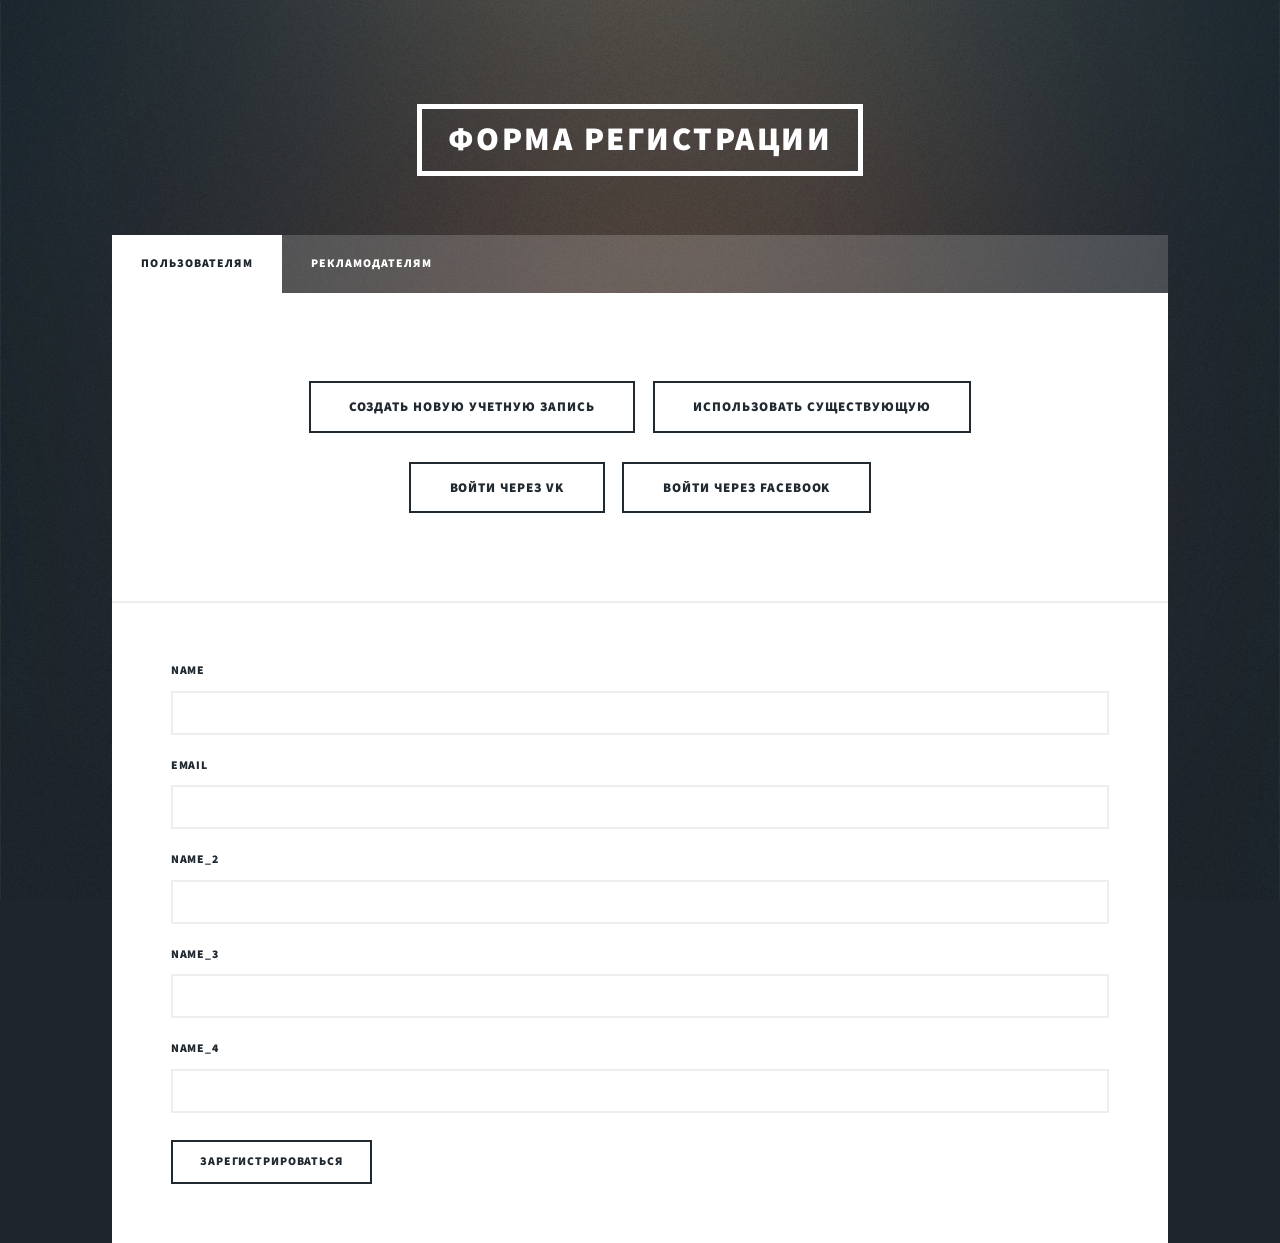
<file: Opros.io view/index.html>
<!DOCTYPE HTML>
<!--
	Massively by HTML5 UP
	html5up.net | @ajlkn
	Free for personal and commercial use under the CCA 3.0 license (html5up.net/license)
-->
<html>
	<head>
		<title>User Registration</title>
		<meta charset="utf-8" />
		<meta name="viewport" content="width=device-width, initial-scale=1, user-scalable=no" />
		<link rel="stylesheet" href="assets/css/main.css" />
		<noscript><link rel="stylesheet" href="assets/css/noscript.css" /></noscript>
	</head>
	<body class="is-loading">

		<!-- Wrapper -->
			<div id="wrapper" class="fade-in">

				<!-- Header -->
					<header id="header">
						<a href="index.html" class="logo">Форма Регистрации</a>
					</header>

				<!-- Nav -->
					 <nav id="nav">
						<ul class="links">
							<li class="active"><a href="index.html">Пользователям</a></li>
              <li><a href="reklama-form.html">Рекламодателям</a></li>
						</ul>
					</nav>

				<!-- Main -->
					<div id="main">

						<!-- Featured Post -->
            <article class="post featured">
            <ul class="actions">
              <li><a href="./index.html" class="button big" id="new-account">Создать новую учетную запись</a></li>
              <li><a href="./existing.html" class="button big" id="ex-account">Использовать существующую</a></li>
            </ul>
            <ul class="actions">
              <li><a href="#" class="button big">Войти через VK</a></li>
              <li><a href="#" class="button big">Войти через FaceBook</a></li>
            </ul>
          </article>
          <!--
							<article class="post featured">
								<header class="major">
									<span class="date">April 25, 2017</span>
									<h2><a href="#">And this is a<br />
									massive headline</a></h2>
									<p>Aenean ornare velit lacus varius enim ullamcorper proin aliquam<br />
									facilisis ante sed etiam magna interdum congue. Lorem ipsum dolor<br />
									amet nullam sed etiam veroeros.</p>
								</header>
								<a href="#" class="image main"><img src="images/pic01.jpg" alt="" /></a>
								<ul class="actions">
									<li><a href="#" class="button big">Full Story</a></li>
								</ul>
							</article> -->

						<!-- Posts -->
            <!--
							<section class="posts">
								<article>
									<header>
										<span class="date">April 24, 2017</span>
										<h2><a href="#">Sed magna<br />
										ipsum faucibus</a></h2>
									</header>
									<a href="#" class="image fit"><img src="images/pic02.jpg" alt="" /></a>
									<p>Donec eget ex magna. Interdum et malesuada fames ac ante ipsum primis in faucibus. Pellentesque venenatis dolor imperdiet dolor mattis sagittis magna etiam.</p>
									<ul class="actions">
										<li><a href="#" class="button">Full Story</a></li>
									</ul>
								</article>
								<article>
									<header>
										<span class="date">April 22, 2017</span>
										<h2><a href="#">Primis eget<br />
										imperdiet lorem</a></h2>
									</header>
									<a href="#" class="image fit"><img src="images/pic03.jpg" alt="" /></a>
									<p>Donec eget ex magna. Interdum et malesuada fames ac ante ipsum primis in faucibus. Pellentesque venenatis dolor imperdiet dolor mattis sagittis magna etiam.</p>
									<ul class="actions">
										<li><a href="#" class="button">Full Story</a></li>
									</ul>
								</article>
								<article>
									<header>
										<span class="date">April 18, 2017</span>
										<h2><a href="#">Ante mattis<br />
										interdum dolor</a></h2>
									</header>
									<a href="#" class="image fit"><img src="images/pic04.jpg" alt="" /></a>
									<p>Donec eget ex magna. Interdum et malesuada fames ac ante ipsum primis in faucibus. Pellentesque venenatis dolor imperdiet dolor mattis sagittis magna etiam.</p>
									<ul class="actions">
										<li><a href="#" class="button">Full Story</a></li>
									</ul>
								</article>
								<article>
									<header>
										<span class="date">April 14, 2017</span>
										<h2><a href="#">Tempus sed<br />
										nulla imperdiet</a></h2>
									</header>
									<a href="#" class="image fit"><img src="images/pic05.jpg" alt="" /></a>
									<p>Donec eget ex magna. Interdum et malesuada fames ac ante ipsum primis in faucibus. Pellentesque venenatis dolor imperdiet dolor mattis sagittis magna etiam.</p>
									<ul class="actions">
										<li><a href="#" class="button">Full Story</a></li>
									</ul>
								</article>
								<article>
									<header>
										<span class="date">April 11, 2017</span>
										<h2><a href="#">Odio magna<br />
										sed consectetur</a></h2>
									</header>
									<a href="#" class="image fit"><img src="images/pic06.jpg" alt="" /></a>
									<p>Donec eget ex magna. Interdum et malesuada fames ac ante ipsum primis in faucibus. Pellentesque venenatis dolor imperdiet dolor mattis sagittis magna etiam.</p>
									<ul class="actions">
										<li><a href="#" class="button">Full Story</a></li>
									</ul>
								</article>
								<article>
									<header>
										<span class="date">April 7, 2017</span>
										<h2><a href="#">Augue lorem<br />
										primis vestibulum</a></h2>
									</header>
									<a href="#" class="image fit"><img src="images/pic07.jpg" alt="" /></a>
									<p>Donec eget ex magna. Interdum et malesuada fames ac ante ipsum primis in faucibus. Pellentesque venenatis dolor imperdiet dolor mattis sagittis magna etiam.</p>
									<ul class="actions">
										<li><a href="#" class="button">Full Story</a></li>
									</ul>
								</article>
							</section> -->

						<!-- Footer -->
							<!--<footer>
								<div class="pagination">
                -->
									<!--<a href="#" class="previous">Prev</a>
									<a href="#" class="page active">1</a>
									<a href="#" class="page">2</a>
									<a href="#" class="page">3</a>
									<span class="extra">&hellip;</span>
									<a href="#" class="page">8</a>
									<a href="#" class="page">9</a>
									<a href="#" class="page">10</a>
									<a href="#" class="next">Next</a>
								</div>
							</footer>

					</div> -->

				<!-- Footer -->
						<article>
							<form method="post" action="#" class="form-new">
								<div class="field">
									<label for="name">Name</label>
									<input type="text" name="name" id="name" />
								</div>
								<div class="field">
									<label for="email">Email</label>
									<input type="text" name="email" id="email" />
								</div>
								<div class="field">
									<label for="name_2">Name_2</label>
									<input type="text" name="name_2" id="name_2" />
								</div>
                <div class="field">
									<label for="name_3">Name_3</label>
									<input type="text" name="name_3" id="name_3" />
								</div>
                <div class="field">
									<label for="name_4">Name_4</label>
									<input type="text" name="name_4" id="name_4" />
								</div>
								<ul class="actions">
									<li><a href="./registration_suc.html" class="button medium">Зарегистрироваться</a></li>
								</ul>
							</form>
						</article>
						<!--<section class="split contact">
							<section class="alt">
								<h3>Address</h3>
								<p>1234 Somewhere Road #87257<br />
								Nashville, TN 00000-0000</p>
							</section>
							<section>
								<h3>Phone</h3>
								<p><a href="#">(000) 000-0000</a></p>
							</section>
							<section>
								<h3>Email</h3>
								<p><a href="#">info@untitled.tld</a></p>
							</section>
							<section>
								<h3>Social</h3>
								<ul class="icons alt">
									<li><a href="#" class="icon alt fa-twitter"><span class="label">Twitter</span></a></li>
									<li><a href="#" class="icon alt fa-facebook"><span class="label">Facebook</span></a></li>
									<li><a href="#" class="icon alt fa-instagram"><span class="label">Instagram</span></a></li>
									<li><a href="#" class="icon alt fa-github"><span class="label">GitHub</span></a></li>
								</ul>
							</section>
						</section>
					</footer> -->

				<!-- Copyright -->
					<!--<div id="copyright">
						<ul><li>&copy; Untitled</li><li>Design: <a href="https://html5up.net">HTML5 UP</a></li></ul>
					</div>

			</div> -->
    <!--Pop-up-->
    <div class="popup form-new" id="popup">
      <span class="home"></span>
      <p class="popup_p">Регистрация прошла успешно!</p>
      <p>Ваш Кошелек был создан! Номер кошелька: №###########</p>
        <a class="close" href="#">Close</a>
        <button class="close">Close</button>
      </div>

		<!-- Scripts -->
			<script src="assets/js/jquery.min.js"></script>
			<script src="assets/js/jquery.scrollex.min.js"></script>
			<script src="assets/js/jquery.scrolly.min.js"></script>
			<script src="assets/js/skel.min.js"></script>
			<script src="assets/js/util.js"></script>
			<script src="assets/js/main.js"></script>
      <script src="assets/js/myscript.js"></script>

	</body>
</html>
</file>
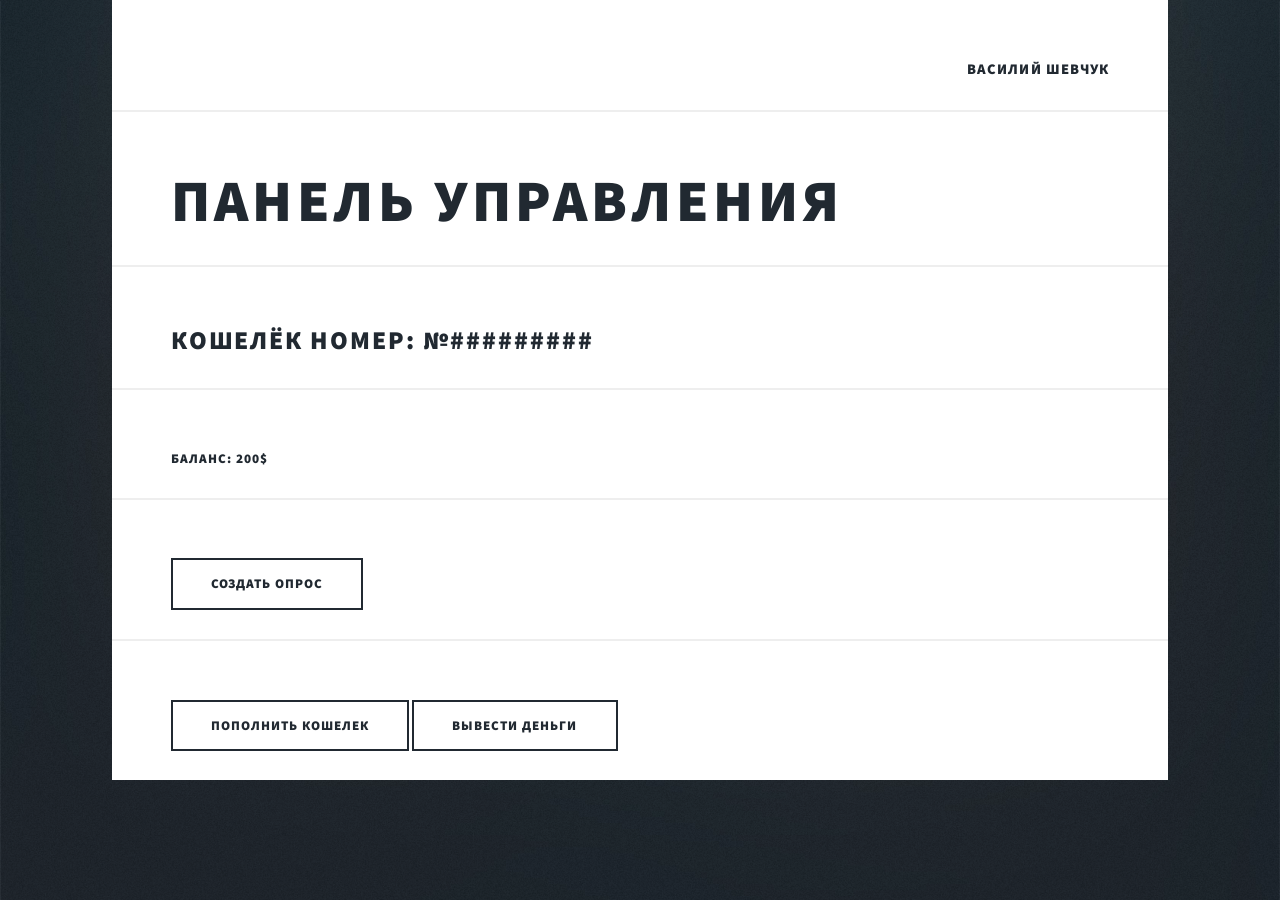
<file: Opros.io view/administration.html>
<html>
	<head>
		<title>Панель управления</title>
		<meta charset="utf-8" />
		<meta name="viewport" content="width=device-width, initial-scale=1, user-scalable=no" />
		<link rel="stylesheet" href="assets/css/main.css" />
		<noscript><link rel="stylesheet" href="assets/css/noscript.css" /></noscript>
	</head>
	<body class="is-loading">

		<!-- Wrapper -->
			<div id="wrapper" class="fade-in">

				<!-- Main -->
					<div id="main">

						<!-- Featured Post -->
            <h4 style="text-align:right;">Василий Шевчук</h4>
          <h1>Панель управления</h1>
          <h2>Кошелёк номер: №#########</h2>
          <h5>Баланс: 200$</h3>
          <ul class="actions">
          <button class="button big">Создать опрос</button>
        </ul>
        <ul class="actions">
          <button class="button big">ПОполнить кошелек</button>
          <button class="button big">Вывести деньги</button>
        </ul>
          <!--
							<article class="post featured">
								<header class="major">
									<span class="date">April 25, 2017</span>
									<h2><a href="#">And this is a<br />
									massive headline</a></h2>
									<p>Aenean ornare velit lacus varius enim ullamcorper proin aliquam<br />
									facilisis ante sed etiam magna interdum congue. Lorem ipsum dolor<br />
									amet nullam sed etiam veroeros.</p>
								</header>
								<a href="#" class="image main"><img src="images/pic01.jpg" alt="" /></a>
								<ul class="actions">
									<li><a href="#" class="button big">Full Story</a></li>
								</ul>
							</article> -->

						<!-- Posts -->
            <!--
							<section class="posts">
								<article>
									<header>
										<span class="date">April 24, 2017</span>
										<h2><a href="#">Sed magna<br />
										ipsum faucibus</a></h2>
									</header>
									<a href="#" class="image fit"><img src="images/pic02.jpg" alt="" /></a>
									<p>Donec eget ex magna. Interdum et malesuada fames ac ante ipsum primis in faucibus. Pellentesque venenatis dolor imperdiet dolor mattis sagittis magna etiam.</p>
									<ul class="actions">
										<li><a href="#" class="button">Full Story</a></li>
									</ul>
								</article>
								<article>
									<header>
										<span class="date">April 22, 2017</span>
										<h2><a href="#">Primis eget<br />
										imperdiet lorem</a></h2>
									</header>
									<a href="#" class="image fit"><img src="images/pic03.jpg" alt="" /></a>
									<p>Donec eget ex magna. Interdum et malesuada fames ac ante ipsum primis in faucibus. Pellentesque venenatis dolor imperdiet dolor mattis sagittis magna etiam.</p>
									<ul class="actions">
										<li><a href="#" class="button">Full Story</a></li>
									</ul>
								</article>
								<article>
									<header>
										<span class="date">April 18, 2017</span>
										<h2><a href="#">Ante mattis<br />
										interdum dolor</a></h2>
									</header>
									<a href="#" class="image fit"><img src="images/pic04.jpg" alt="" /></a>
									<p>Donec eget ex magna. Interdum et malesuada fames ac ante ipsum primis in faucibus. Pellentesque venenatis dolor imperdiet dolor mattis sagittis magna etiam.</p>
									<ul class="actions">
										<li><a href="#" class="button">Full Story</a></li>
									</ul>
								</article>
								<article>
									<header>
										<span class="date">April 14, 2017</span>
										<h2><a href="#">Tempus sed<br />
										nulla imperdiet</a></h2>
									</header>
									<a href="#" class="image fit"><img src="images/pic05.jpg" alt="" /></a>
									<p>Donec eget ex magna. Interdum et malesuada fames ac ante ipsum primis in faucibus. Pellentesque venenatis dolor imperdiet dolor mattis sagittis magna etiam.</p>
									<ul class="actions">
										<li><a href="#" class="button">Full Story</a></li>
									</ul>
								</article>
								<article>
									<header>
										<span class="date">April 11, 2017</span>
										<h2><a href="#">Odio magna<br />
										sed consectetur</a></h2>
									</header>
									<a href="#" class="image fit"><img src="images/pic06.jpg" alt="" /></a>
									<p>Donec eget ex magna. Interdum et malesuada fames ac ante ipsum primis in faucibus. Pellentesque venenatis dolor imperdiet dolor mattis sagittis magna etiam.</p>
									<ul class="actions">
										<li><a href="#" class="button">Full Story</a></li>
									</ul>
								</article>
								<article>
									<header>
										<span class="date">April 7, 2017</span>
										<h2><a href="#">Augue lorem<br />
										primis vestibulum</a></h2>
									</header>
									<a href="#" class="image fit"><img src="images/pic07.jpg" alt="" /></a>
									<p>Donec eget ex magna. Interdum et malesuada fames ac ante ipsum primis in faucibus. Pellentesque venenatis dolor imperdiet dolor mattis sagittis magna etiam.</p>
									<ul class="actions">
										<li><a href="#" class="button">Full Story</a></li>
									</ul>
								</article>
							</section> -->

						<!-- Footer -->
							<!--<footer>
								<div class="pagination">
                -->
									<!--<a href="#" class="previous">Prev</a>
									<a href="#" class="page active">1</a>
									<a href="#" class="page">2</a>
									<a href="#" class="page">3</a>
									<span class="extra">&hellip;</span>
									<a href="#" class="page">8</a>
									<a href="#" class="page">9</a>
									<a href="#" class="page">10</a>
									<a href="#" class="next">Next</a>
								</div>
							</footer>

					</div> -->

				<!-- Footer -->
						<!--<section class="split contact">
							<section class="alt">
								<h3>Address</h3>
								<p>1234 Somewhere Road #87257<br />
								Nashville, TN 00000-0000</p>
							</section>
							<section>
								<h3>Phone</h3>
								<p><a href="#">(000) 000-0000</a></p>
							</section>
							<section>
								<h3>Email</h3>
								<p><a href="#">info@untitled.tld</a></p>
							</section>
							<section>
								<h3>Social</h3>
								<ul class="icons alt">
									<li><a href="#" class="icon alt fa-twitter"><span class="label">Twitter</span></a></li>
									<li><a href="#" class="icon alt fa-facebook"><span class="label">Facebook</span></a></li>
									<li><a href="#" class="icon alt fa-instagram"><span class="label">Instagram</span></a></li>
									<li><a href="#" class="icon alt fa-github"><span class="label">GitHub</span></a></li>
								</ul>
							</section>
						</section>
					</footer> -->

				<!-- Copyright -->
					<!--<div id="copyright">
						<ul><li>&copy; Untitled</li><li>Design: <a href="https://html5up.net">HTML5 UP</a></li></ul>
					</div>

			</div> -->

		<!-- Scripts -->
			<script src="assets/js/jquery.min.js"></script>
			<script src="assets/js/jquery.scrollex.min.js"></script>
			<script src="assets/js/jquery.scrolly.min.js"></script>
			<script src="assets/js/skel.min.js"></script>
			<script src="assets/js/util.js"></script>
			<script src="assets/js/main.js"></script>

	</body>
</html>
</file>
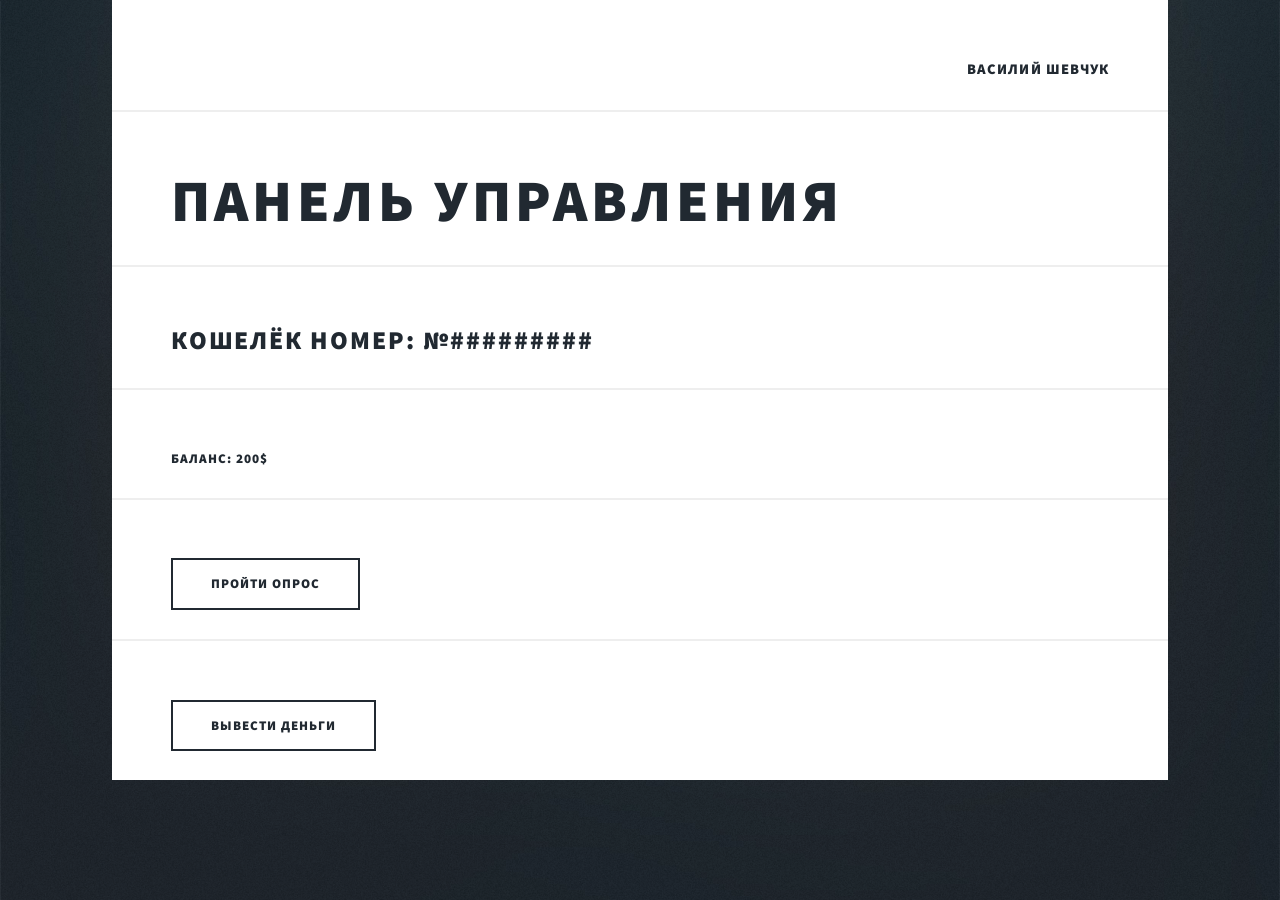
<file: Opros.io view/administration_user.html>
<html>
	<head>
		<title>Панель управления</title>
		<meta charset="utf-8" />
		<meta name="viewport" content="width=device-width, initial-scale=1, user-scalable=no" />
		<link rel="stylesheet" href="assets/css/main.css" />
		<noscript><link rel="stylesheet" href="assets/css/noscript.css" /></noscript>
	</head>
	<body class="is-loading">

		<!-- Wrapper -->
			<div id="wrapper" class="fade-in">

				<!-- Main -->
					<div id="main">

						<!-- Featured Post -->
            <h4 style="text-align:right;">Василий Шевчук</h4>
          <h1>Панель управления</h1>
          <h2>Кошелёк номер: №#########</h2>
          <h5>Баланс: 200$</h3>
          <ul class="actions">
          <a href="./opros.html" class="button big">Пройти опрос</a>
        </ul>
        <ul class="actions">
          <button class="button big">Вывести деньги</button>
        </ul>
          <!--
							<article class="post featured">
								<header class="major">
									<span class="date">April 25, 2017</span>
									<h2><a href="#">And this is a<br />
									massive headline</a></h2>
									<p>Aenean ornare velit lacus varius enim ullamcorper proin aliquam<br />
									facilisis ante sed etiam magna interdum congue. Lorem ipsum dolor<br />
									amet nullam sed etiam veroeros.</p>
								</header>
								<a href="#" class="image main"><img src="images/pic01.jpg" alt="" /></a>
								<ul class="actions">
									<li><a href="#" class="button big">Full Story</a></li>
								</ul>
							</article> -->

						<!-- Posts -->
            <!--
							<section class="posts">
								<article>
									<header>
										<span class="date">April 24, 2017</span>
										<h2><a href="#">Sed magna<br />
										ipsum faucibus</a></h2>
									</header>
									<a href="#" class="image fit"><img src="images/pic02.jpg" alt="" /></a>
									<p>Donec eget ex magna. Interdum et malesuada fames ac ante ipsum primis in faucibus. Pellentesque venenatis dolor imperdiet dolor mattis sagittis magna etiam.</p>
									<ul class="actions">
										<li><a href="#" class="button">Full Story</a></li>
									</ul>
								</article>
								<article>
									<header>
										<span class="date">April 22, 2017</span>
										<h2><a href="#">Primis eget<br />
										imperdiet lorem</a></h2>
									</header>
									<a href="#" class="image fit"><img src="images/pic03.jpg" alt="" /></a>
									<p>Donec eget ex magna. Interdum et malesuada fames ac ante ipsum primis in faucibus. Pellentesque venenatis dolor imperdiet dolor mattis sagittis magna etiam.</p>
									<ul class="actions">
										<li><a href="#" class="button">Full Story</a></li>
									</ul>
								</article>
								<article>
									<header>
										<span class="date">April 18, 2017</span>
										<h2><a href="#">Ante mattis<br />
										interdum dolor</a></h2>
									</header>
									<a href="#" class="image fit"><img src="images/pic04.jpg" alt="" /></a>
									<p>Donec eget ex magna. Interdum et malesuada fames ac ante ipsum primis in faucibus. Pellentesque venenatis dolor imperdiet dolor mattis sagittis magna etiam.</p>
									<ul class="actions">
										<li><a href="#" class="button">Full Story</a></li>
									</ul>
								</article>
								<article>
									<header>
										<span class="date">April 14, 2017</span>
										<h2><a href="#">Tempus sed<br />
										nulla imperdiet</a></h2>
									</header>
									<a href="#" class="image fit"><img src="images/pic05.jpg" alt="" /></a>
									<p>Donec eget ex magna. Interdum et malesuada fames ac ante ipsum primis in faucibus. Pellentesque venenatis dolor imperdiet dolor mattis sagittis magna etiam.</p>
									<ul class="actions">
										<li><a href="#" class="button">Full Story</a></li>
									</ul>
								</article>
								<article>
									<header>
										<span class="date">April 11, 2017</span>
										<h2><a href="#">Odio magna<br />
										sed consectetur</a></h2>
									</header>
									<a href="#" class="image fit"><img src="images/pic06.jpg" alt="" /></a>
									<p>Donec eget ex magna. Interdum et malesuada fames ac ante ipsum primis in faucibus. Pellentesque venenatis dolor imperdiet dolor mattis sagittis magna etiam.</p>
									<ul class="actions">
										<li><a href="#" class="button">Full Story</a></li>
									</ul>
								</article>
								<article>
									<header>
										<span class="date">April 7, 2017</span>
										<h2><a href="#">Augue lorem<br />
										primis vestibulum</a></h2>
									</header>
									<a href="#" class="image fit"><img src="images/pic07.jpg" alt="" /></a>
									<p>Donec eget ex magna. Interdum et malesuada fames ac ante ipsum primis in faucibus. Pellentesque venenatis dolor imperdiet dolor mattis sagittis magna etiam.</p>
									<ul class="actions">
										<li><a href="#" class="button">Full Story</a></li>
									</ul>
								</article>
							</section> -->

						<!-- Footer -->
							<!--<footer>
								<div class="pagination">
                -->
									<!--<a href="#" class="previous">Prev</a>
									<a href="#" class="page active">1</a>
									<a href="#" class="page">2</a>
									<a href="#" class="page">3</a>
									<span class="extra">&hellip;</span>
									<a href="#" class="page">8</a>
									<a href="#" class="page">9</a>
									<a href="#" class="page">10</a>
									<a href="#" class="next">Next</a>
								</div>
							</footer>

					</div> -->

				<!-- Footer -->
						<!--<section class="split contact">
							<section class="alt">
								<h3>Address</h3>
								<p>1234 Somewhere Road #87257<br />
								Nashville, TN 00000-0000</p>
							</section>
							<section>
								<h3>Phone</h3>
								<p><a href="#">(000) 000-0000</a></p>
							</section>
							<section>
								<h3>Email</h3>
								<p><a href="#">info@untitled.tld</a></p>
							</section>
							<section>
								<h3>Social</h3>
								<ul class="icons alt">
									<li><a href="#" class="icon alt fa-twitter"><span class="label">Twitter</span></a></li>
									<li><a href="#" class="icon alt fa-facebook"><span class="label">Facebook</span></a></li>
									<li><a href="#" class="icon alt fa-instagram"><span class="label">Instagram</span></a></li>
									<li><a href="#" class="icon alt fa-github"><span class="label">GitHub</span></a></li>
								</ul>
							</section>
						</section>
					</footer> -->

				<!-- Copyright -->
					<!--<div id="copyright">
						<ul><li>&copy; Untitled</li><li>Design: <a href="https://html5up.net">HTML5 UP</a></li></ul>
					</div>

			</div> -->

		<!-- Scripts -->
			<script src="assets/js/jquery.min.js"></script>
			<script src="assets/js/jquery.scrollex.min.js"></script>
			<script src="assets/js/jquery.scrolly.min.js"></script>
			<script src="assets/js/skel.min.js"></script>
			<script src="assets/js/util.js"></script>
			<script src="assets/js/main.js"></script>

	</body>
</html>
</file>
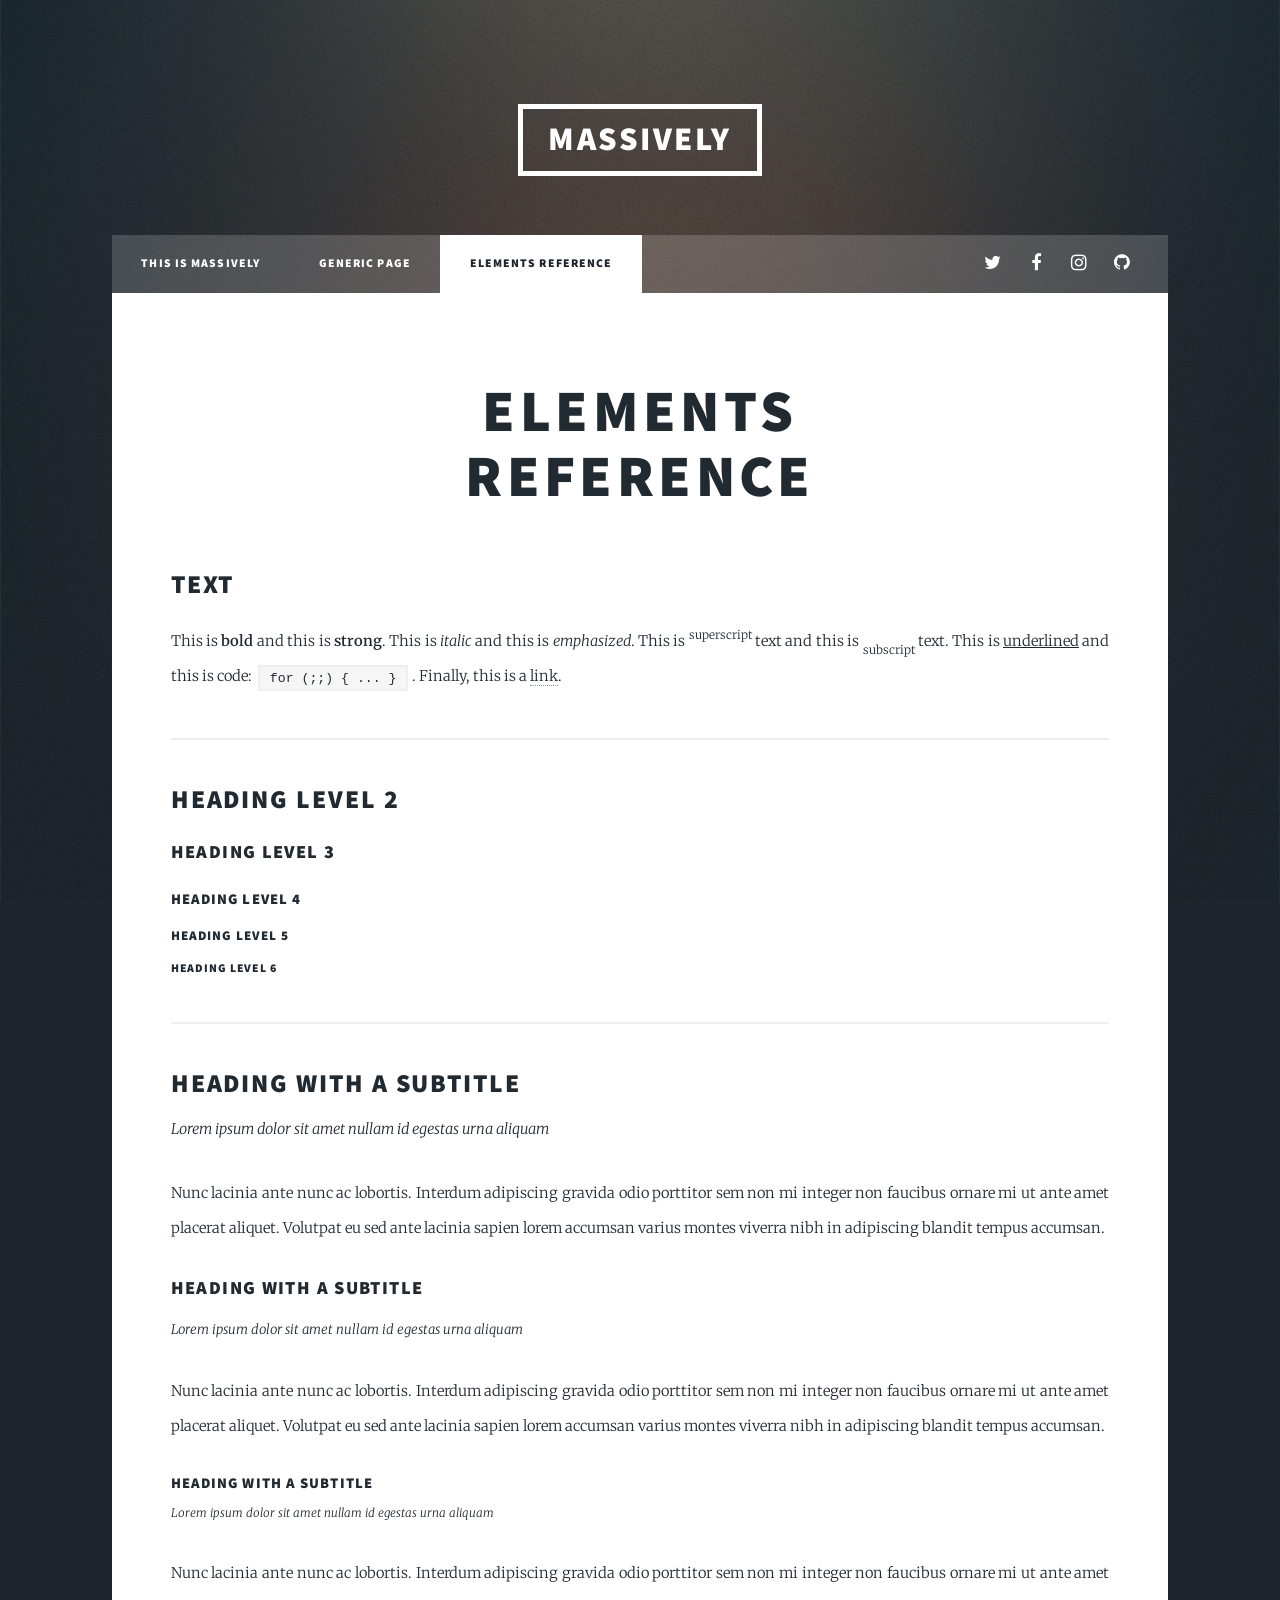
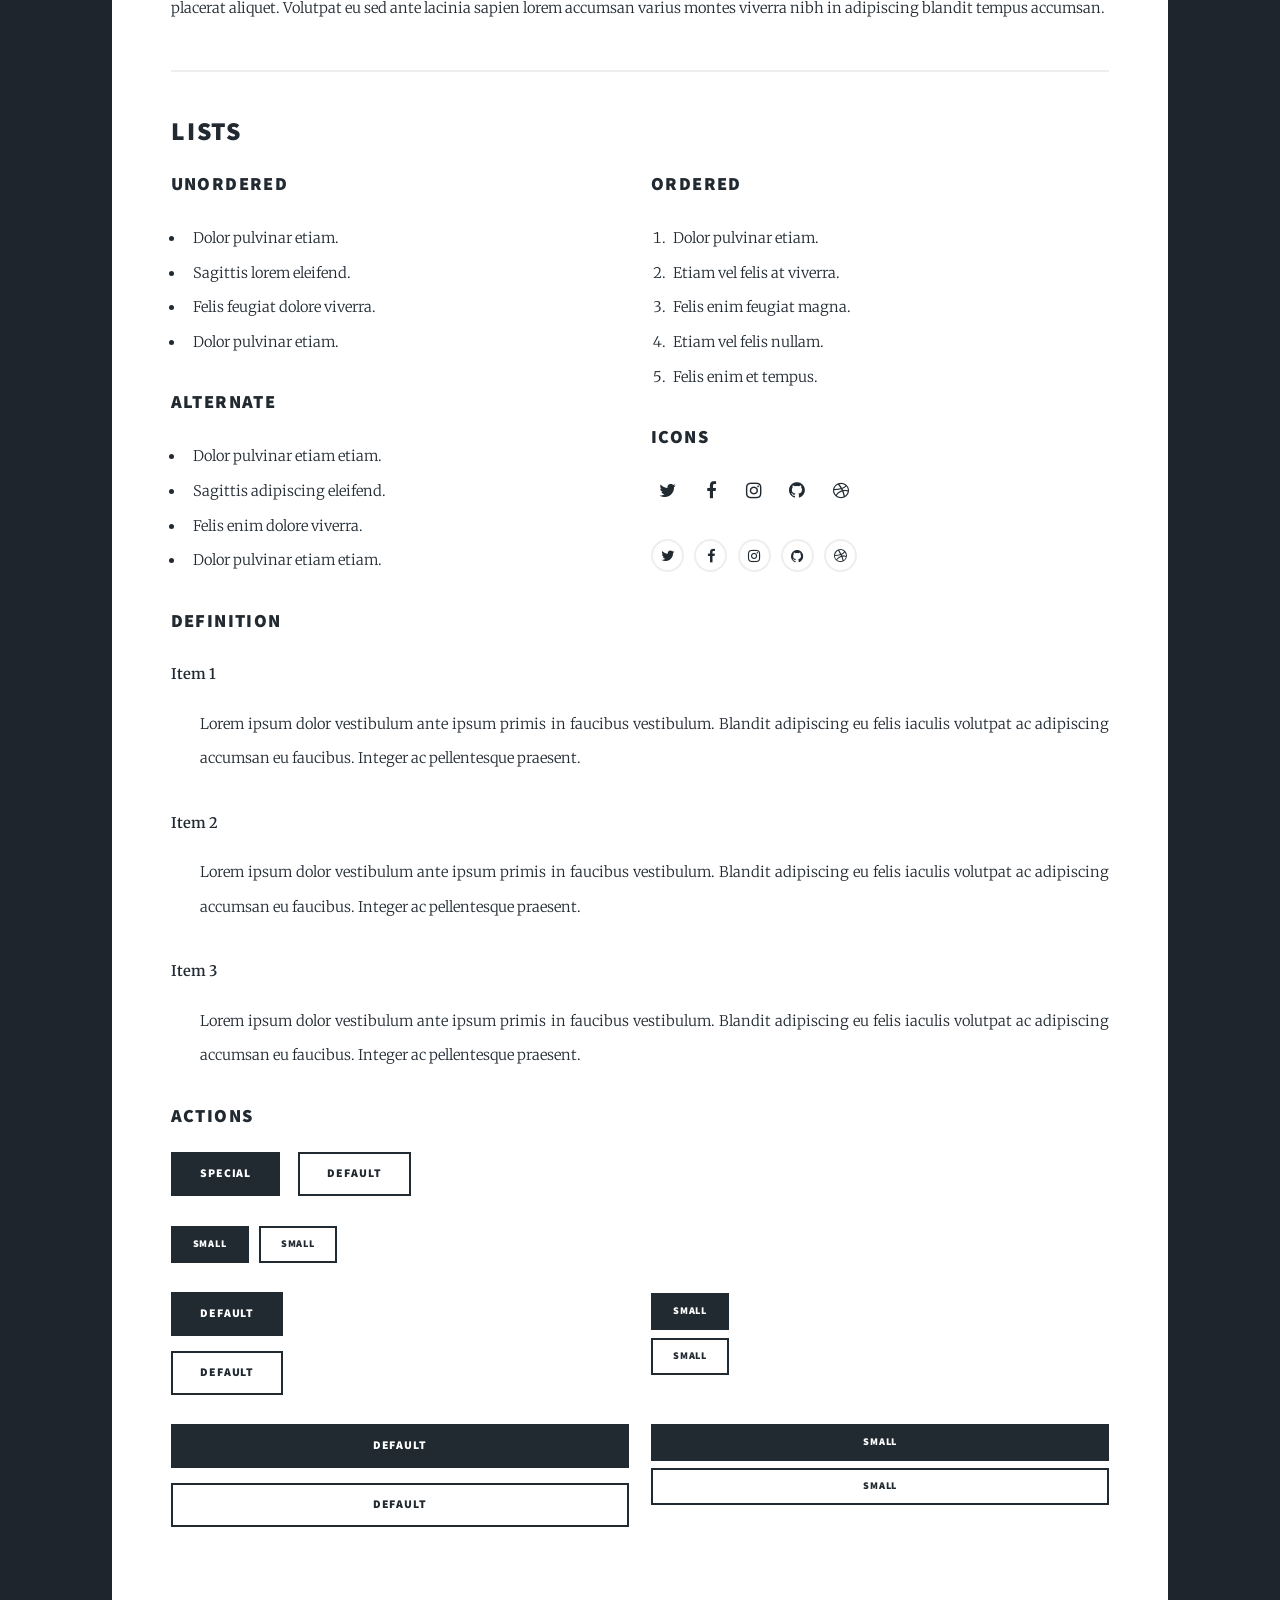
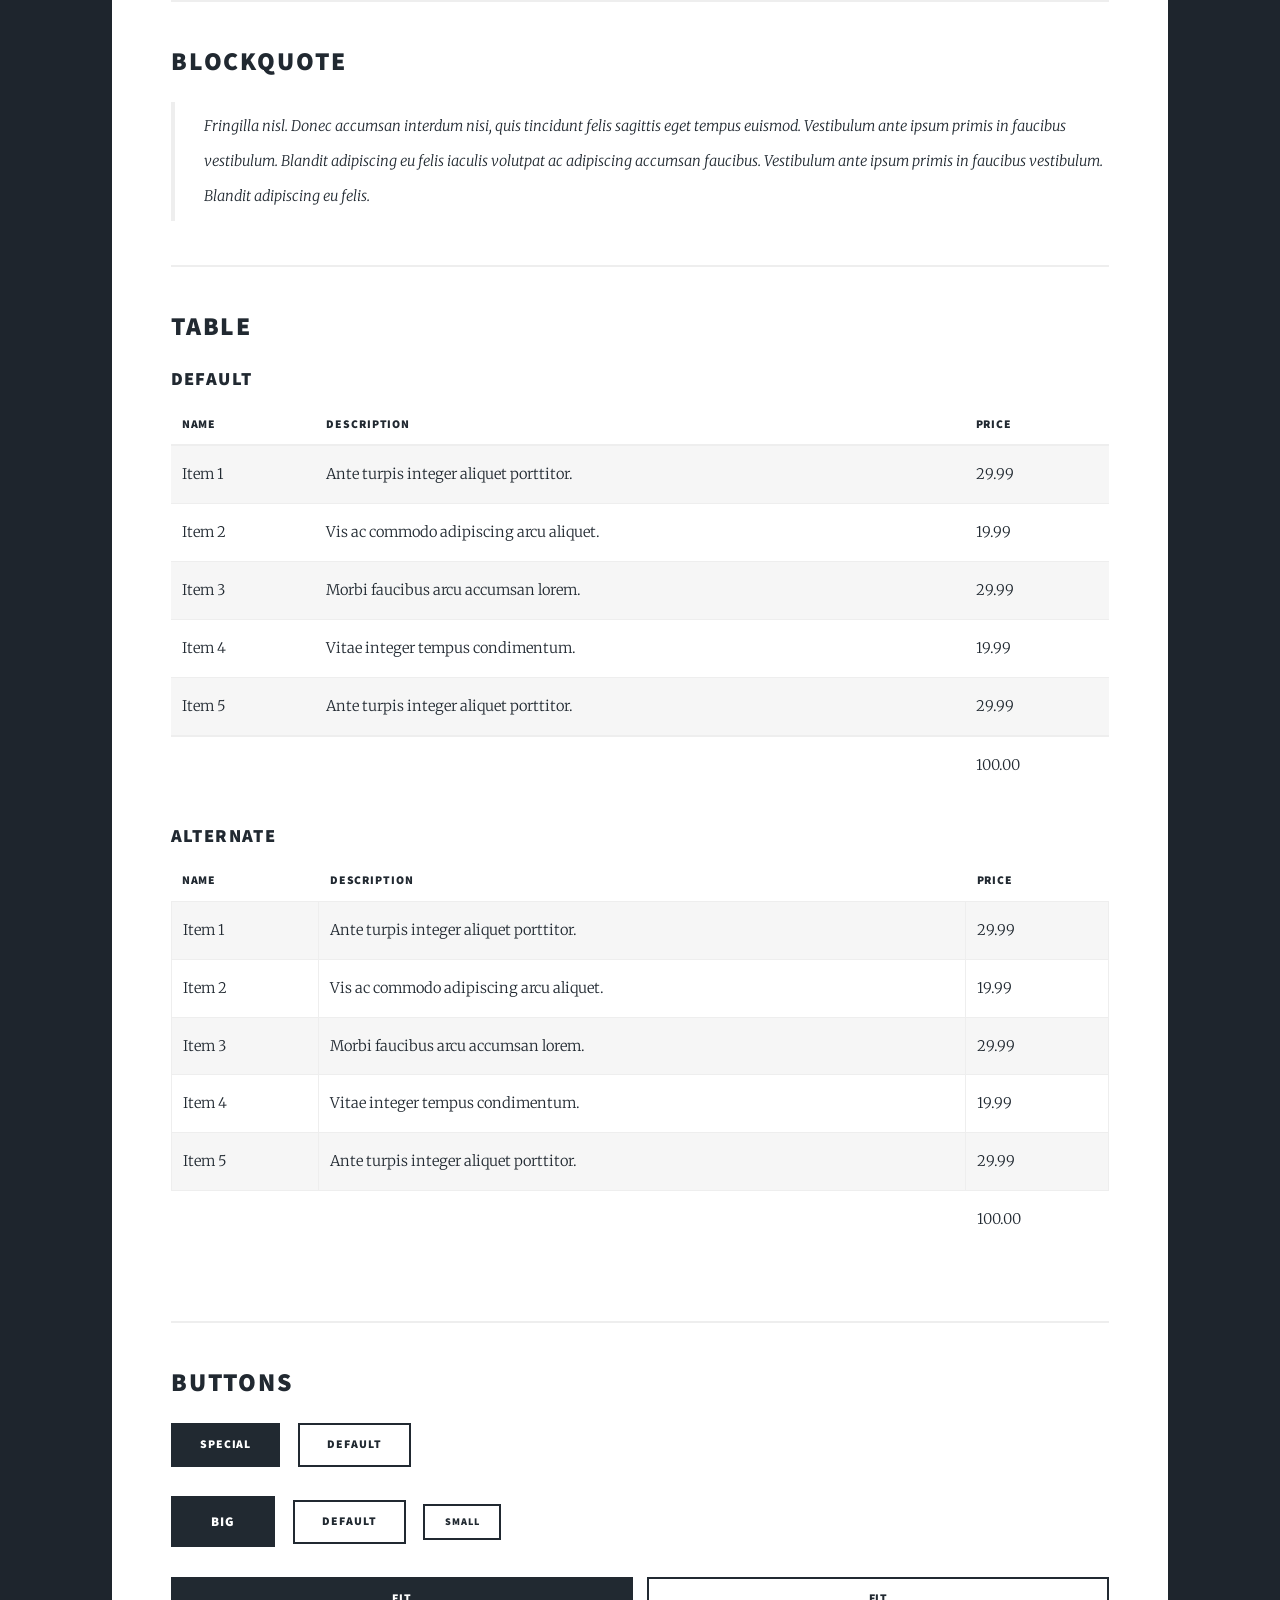
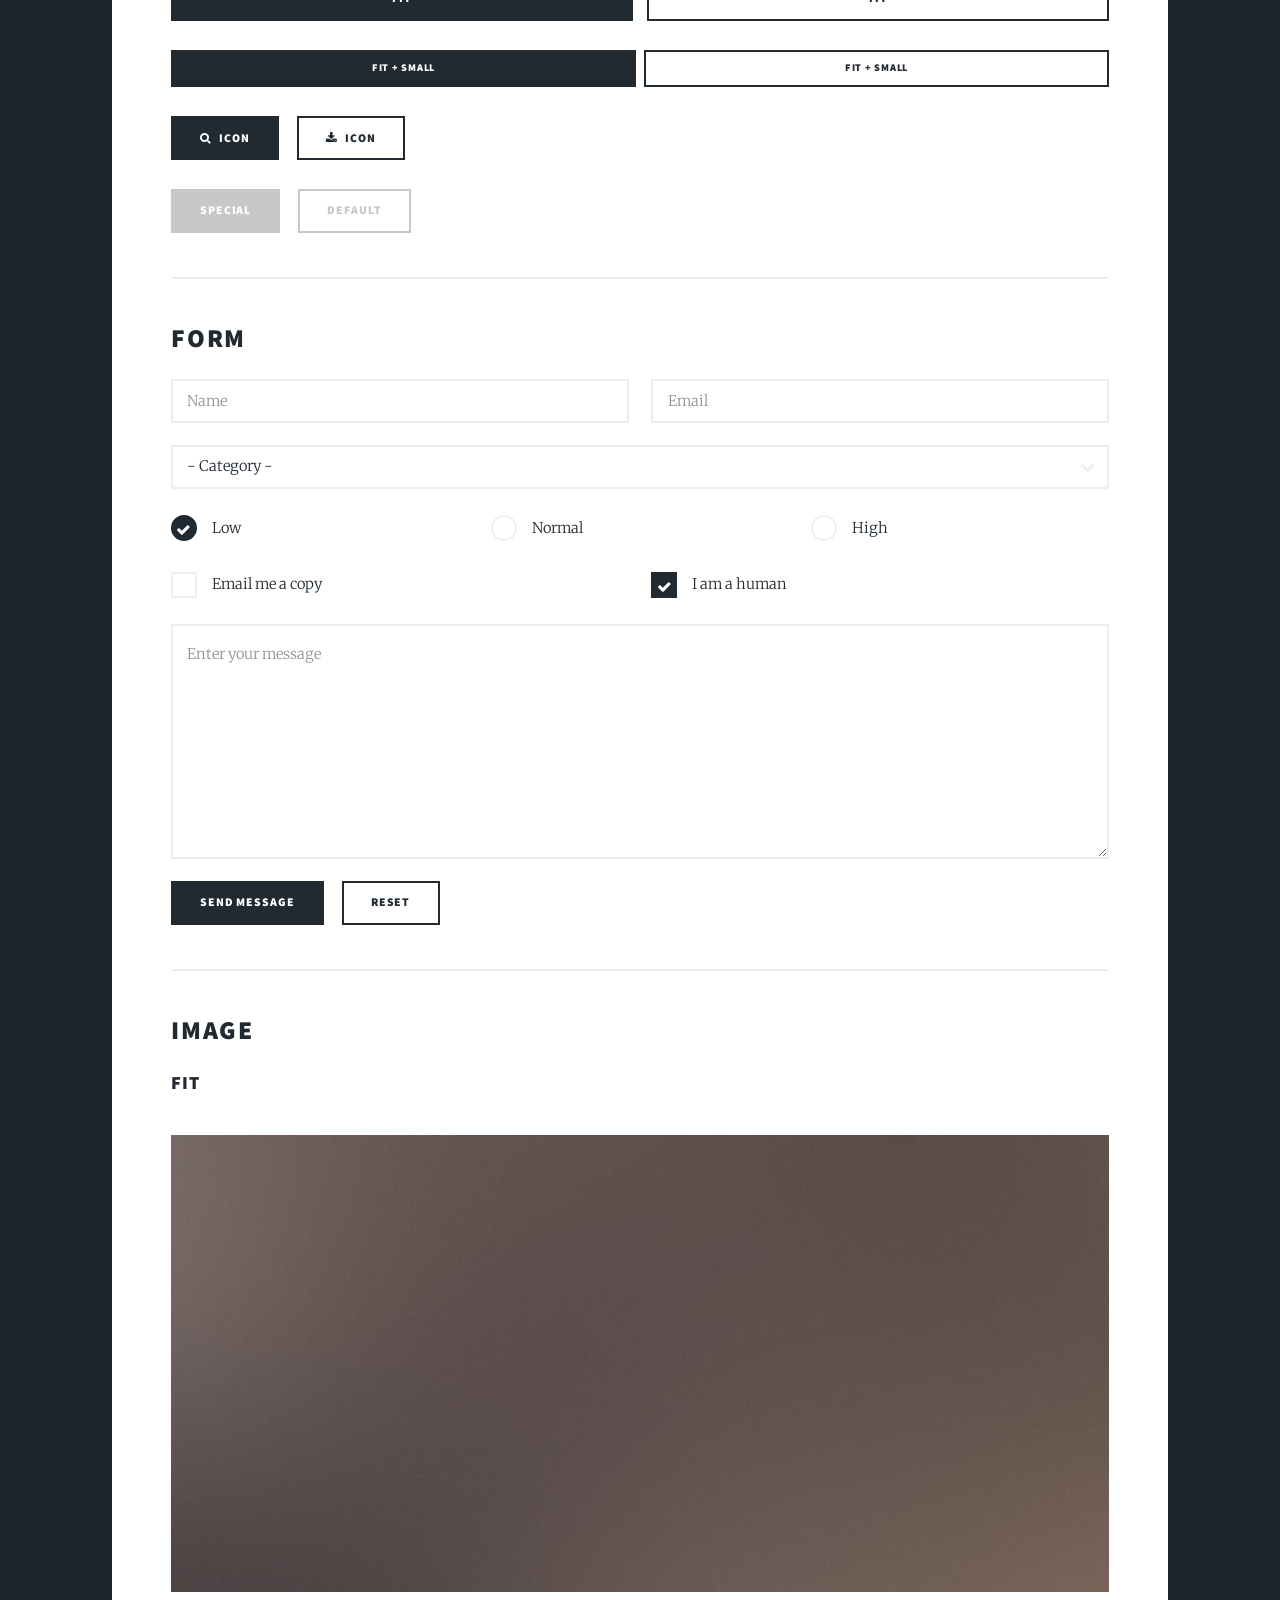
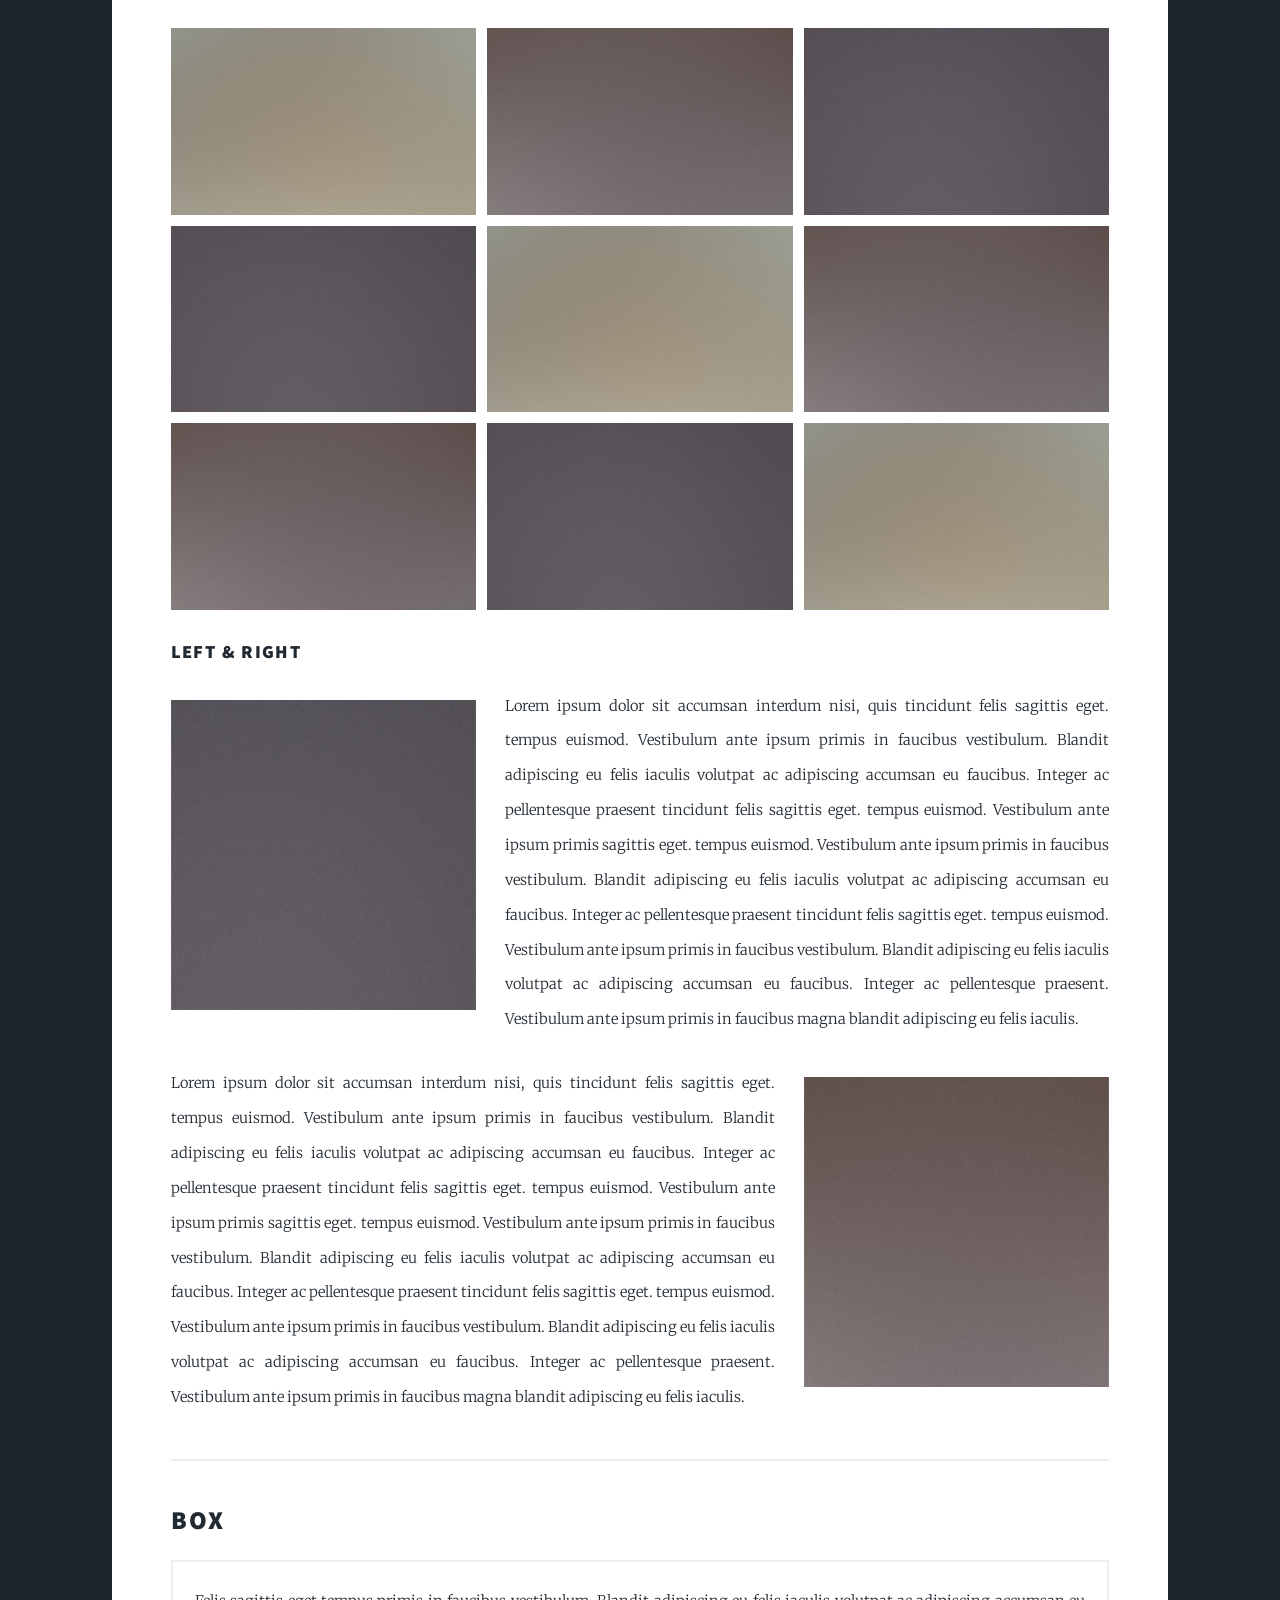
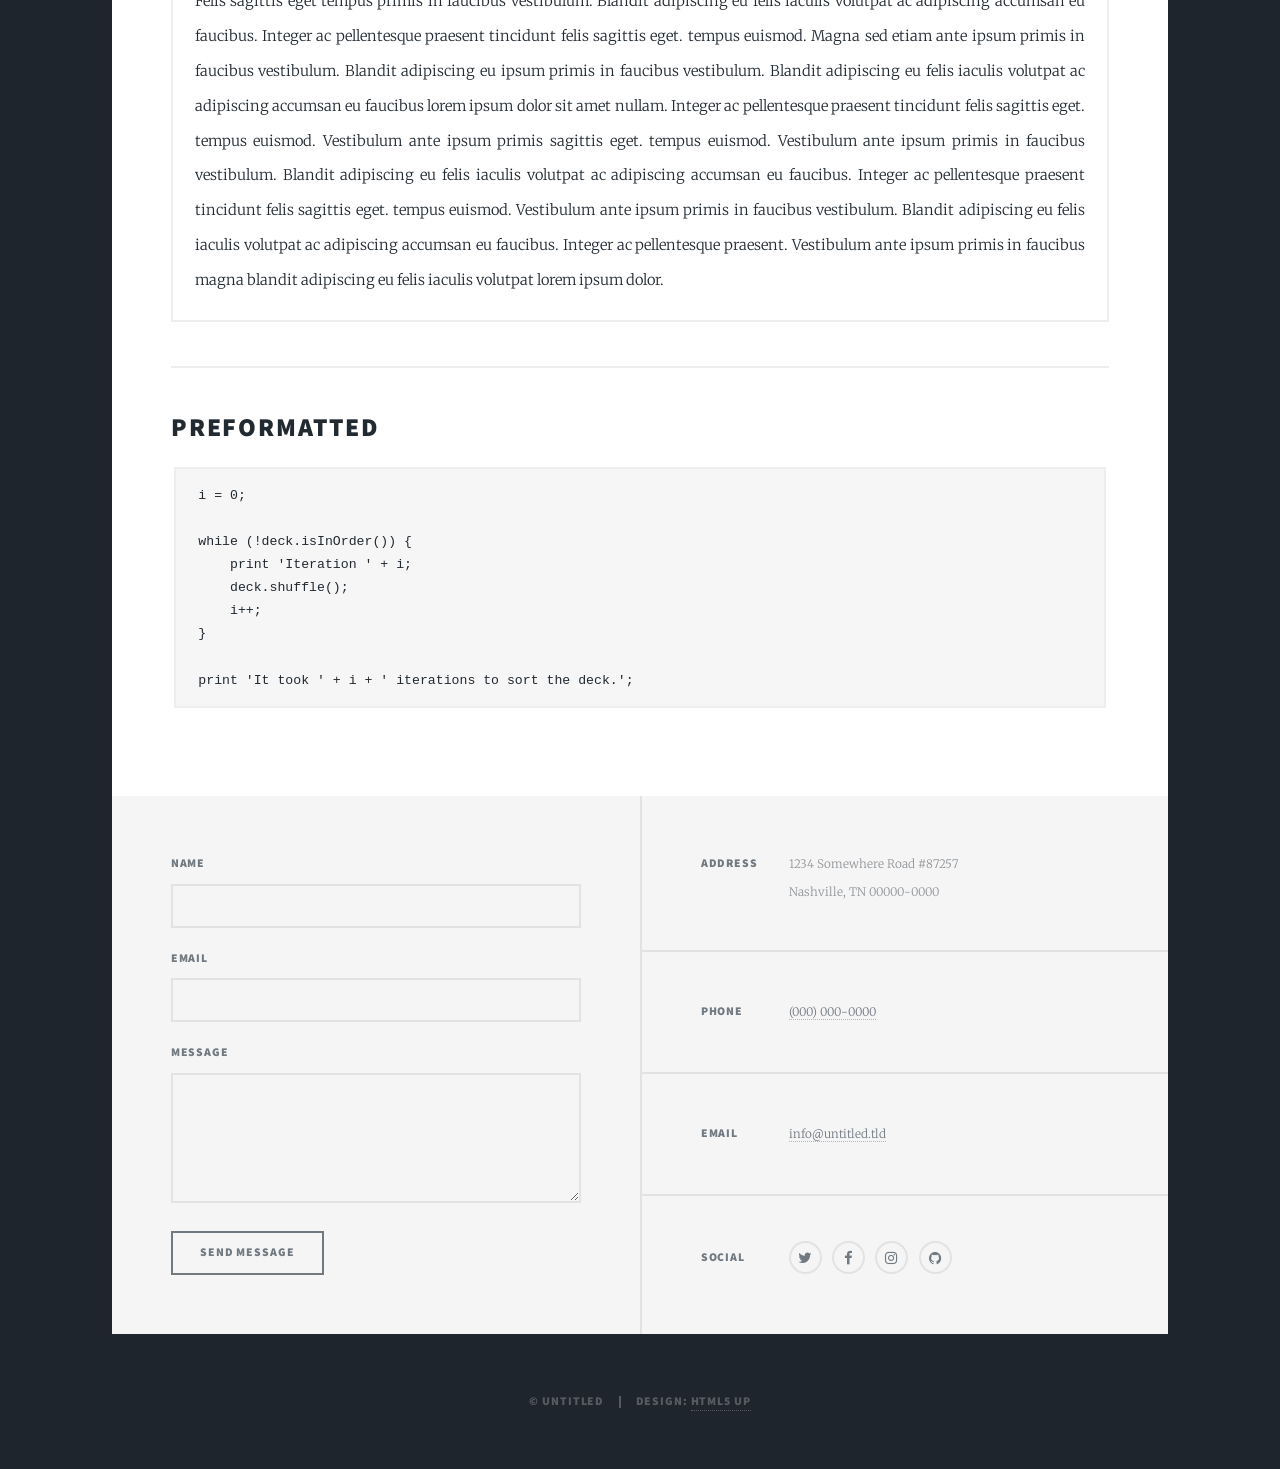
<file: Opros.io view/elements.html>
<!DOCTYPE HTML>
<!--
	Massively by HTML5 UP
	html5up.net | @ajlkn
	Free for personal and commercial use under the CCA 3.0 license (html5up.net/license)
-->
<html>
	<head>
		<title>Elements Reference - Massively by HTML5 UP</title>
		<meta charset="utf-8" />
		<meta name="viewport" content="width=device-width, initial-scale=1, user-scalable=no" />
		<link rel="stylesheet" href="assets/css/main.css" />
		<noscript><link rel="stylesheet" href="assets/css/noscript.css" /></noscript>
	</head>
	<body class="is-loading">

		<!-- Wrapper -->
			<div id="wrapper">

				<!-- Header -->
					<header id="header">
						<a href="index.html" class="logo">Massively</a>
					</header>

				<!-- Nav -->
					<nav id="nav">
						<ul class="links">
							<li><a href="index.html">This is Massively</a></li>
							<li><a href="generic.html">Generic Page</a></li>
							<li class="active"><a href="elements.html">Elements Reference</a></li>
						</ul>
						<ul class="icons">
							<li><a href="#" class="icon fa-twitter"><span class="label">Twitter</span></a></li>
							<li><a href="#" class="icon fa-facebook"><span class="label">Facebook</span></a></li>
							<li><a href="#" class="icon fa-instagram"><span class="label">Instagram</span></a></li>
							<li><a href="#" class="icon fa-github"><span class="label">GitHub</span></a></li>
						</ul>
					</nav>

				<!-- Main -->
					<div id="main">

						<!-- Post -->
							<section class="post">
								<header class="major">
									<h1>Elements<br />
									Reference</h1>
								</header>

								<!-- Text stuff -->
									<h2>Text</h2>
									<p>This is <b>bold</b> and this is <strong>strong</strong>. This is <i>italic</i> and this is <em>emphasized</em>.
									This is <sup>superscript</sup> text and this is <sub>subscript</sub> text.
									This is <u>underlined</u> and this is code: <code>for (;;) { ... }</code>.
									Finally, this is a <a href="#">link</a>.</p>
									<hr />
									<h2>Heading Level 2</h2>
									<h3>Heading Level 3</h3>
									<h4>Heading Level 4</h4>
									<h5>Heading Level 5</h5>
									<h6>Heading Level 6</h6>
									<hr />
									<header>
										<h2>Heading with a Subtitle</h2>
										<p>Lorem ipsum dolor sit amet nullam id egestas urna aliquam</p>
									</header>
									<p>Nunc lacinia ante nunc ac lobortis. Interdum adipiscing gravida odio porttitor sem non mi integer non faucibus ornare mi ut ante amet placerat aliquet. Volutpat eu sed ante lacinia sapien lorem accumsan varius montes viverra nibh in adipiscing blandit tempus accumsan.</p>
									<header>
										<h3>Heading with a Subtitle</h3>
										<p>Lorem ipsum dolor sit amet nullam id egestas urna aliquam</p>
									</header>
									<p>Nunc lacinia ante nunc ac lobortis. Interdum adipiscing gravida odio porttitor sem non mi integer non faucibus ornare mi ut ante amet placerat aliquet. Volutpat eu sed ante lacinia sapien lorem accumsan varius montes viverra nibh in adipiscing blandit tempus accumsan.</p>
									<header>
										<h4>Heading with a Subtitle</h4>
										<p>Lorem ipsum dolor sit amet nullam id egestas urna aliquam</p>
									</header>
									<p>Nunc lacinia ante nunc ac lobortis. Interdum adipiscing gravida odio porttitor sem non mi integer non faucibus ornare mi ut ante amet placerat aliquet. Volutpat eu sed ante lacinia sapien lorem accumsan varius montes viverra nibh in adipiscing blandit tempus accumsan.</p>

									<hr />

								<!-- Lists -->
									<h2>Lists</h2>
									<div class="row">
										<div class="6u 12u$(small)">

											<h3>Unordered</h3>
											<ul>
												<li>Dolor pulvinar etiam.</li>
												<li>Sagittis lorem eleifend.</li>
												<li>Felis feugiat dolore viverra.</li>
												<li>Dolor pulvinar etiam.</li>
											</ul>

											<h3>Alternate</h3>
											<ul class="alt">
												<li>Dolor pulvinar etiam etiam.</li>
												<li>Sagittis adipiscing eleifend.</li>
												<li>Felis enim dolore viverra.</li>
												<li>Dolor pulvinar etiam etiam.</li>
											</ul>

										</div>
										<div class="6u$ 12u$(small)">

											<h3>Ordered</h3>
											<ol>
												<li>Dolor pulvinar etiam.</li>
												<li>Etiam vel felis at viverra.</li>
												<li>Felis enim feugiat magna.</li>
												<li>Etiam vel felis nullam.</li>
												<li>Felis enim et tempus.</li>
											</ol>

											<h3>Icons</h3>
											<ul class="icons">
												<li><a href="#" class="icon fa-twitter"><span class="label">Twitter</span></a></li>
												<li><a href="#" class="icon fa-facebook"><span class="label">Facebook</span></a></li>
												<li><a href="#" class="icon fa-instagram"><span class="label">Instagram</span></a></li>
												<li><a href="#" class="icon fa-github"><span class="label">Github</span></a></li>
												<li><a href="#" class="icon fa-dribbble"><span class="label">Dribbble</span></a></li>
											</ul>
											<ul class="icons alt">
												<li><a href="#" class="icon alt fa-twitter"><span class="label">Twitter</span></a></li>
												<li><a href="#" class="icon alt fa-facebook"><span class="label">Facebook</span></a></li>
												<li><a href="#" class="icon alt fa-instagram"><span class="label">Instagram</span></a></li>
												<li><a href="#" class="icon alt fa-github"><span class="label">Github</span></a></li>
												<li><a href="#" class="icon alt fa-dribbble"><span class="label">Dribbble</span></a></li>
											</ul>

										</div>
									</div>
									<h3>Definition</h3>
									<dl>
										<dt>Item 1</dt>
										<dd>
											<p>Lorem ipsum dolor vestibulum ante ipsum primis in faucibus vestibulum. Blandit adipiscing eu felis iaculis volutpat ac adipiscing accumsan eu faucibus. Integer ac pellentesque praesent.</p>
										</dd>
										<dt>Item 2</dt>
										<dd>
											<p>Lorem ipsum dolor vestibulum ante ipsum primis in faucibus vestibulum. Blandit adipiscing eu felis iaculis volutpat ac adipiscing accumsan eu faucibus. Integer ac pellentesque praesent.</p>
										</dd>
										<dt>Item 3</dt>
										<dd>
											<p>Lorem ipsum dolor vestibulum ante ipsum primis in faucibus vestibulum. Blandit adipiscing eu felis iaculis volutpat ac adipiscing accumsan eu faucibus. Integer ac pellentesque praesent.</p>
										</dd>
									</dl>

									<h3>Actions</h3>
									<ul class="actions">
										<li><a href="#" class="button special">Special</a></li>
										<li><a href="#" class="button">Default</a></li>
									</ul>
									<ul class="actions small">
										<li><a href="#" class="button special small">Small</a></li>
										<li><a href="#" class="button small">Small</a></li>
									</ul>
									<div class="row">
										<div class="6u 12u$(small)">
											<ul class="actions vertical">
												<li><a href="#" class="button special">Default</a></li>
												<li><a href="#" class="button">Default</a></li>
											</ul>
										</div>
										<div class="6u 12u$(small)">
											<ul class="actions vertical small">
												<li><a href="#" class="button special small">Small</a></li>
												<li><a href="#" class="button small">Small</a></li>
											</ul>
										</div>
									</div>
									<div class="row">
										<div class="6u 12u$(small)">
											<ul class="actions vertical">
												<li><a href="#" class="button special fit">Default</a></li>
												<li><a href="#" class="button fit">Default</a></li>
											</ul>
										</div>
										<div class="6u$ 12u$(small)">
											<ul class="actions vertical small">
												<li><a href="#" class="button special small fit">Small</a></li>
												<li><a href="#" class="button small fit">Small</a></li>
											</ul>
										</div>
									</div>

									<hr />

								<!-- Blockquote -->
									<h2>Blockquote</h2>
									<blockquote>Fringilla nisl. Donec accumsan interdum nisi, quis tincidunt felis sagittis eget tempus euismod. Vestibulum ante ipsum primis in faucibus vestibulum. Blandit adipiscing eu felis iaculis volutpat ac adipiscing accumsan faucibus. Vestibulum ante ipsum primis in faucibus vestibulum. Blandit adipiscing eu felis.</blockquote>

									<hr />

								<!-- Table -->
									<h2>Table</h2>

									<h3>Default</h3>
									<div class="table-wrapper">
										<table>
											<thead>
												<tr>
													<th>Name</th>
													<th>Description</th>
													<th>Price</th>
												</tr>
											</thead>
											<tbody>
												<tr>
													<td>Item 1</td>
													<td>Ante turpis integer aliquet porttitor.</td>
													<td>29.99</td>
												</tr>
												<tr>
													<td>Item 2</td>
													<td>Vis ac commodo adipiscing arcu aliquet.</td>
													<td>19.99</td>
												</tr>
												<tr>
													<td>Item 3</td>
													<td> Morbi faucibus arcu accumsan lorem.</td>
													<td>29.99</td>
												</tr>
												<tr>
													<td>Item 4</td>
													<td>Vitae integer tempus condimentum.</td>
													<td>19.99</td>
												</tr>
												<tr>
													<td>Item 5</td>
													<td>Ante turpis integer aliquet porttitor.</td>
													<td>29.99</td>
												</tr>
											</tbody>
											<tfoot>
												<tr>
													<td colspan="2"></td>
													<td>100.00</td>
												</tr>
											</tfoot>
										</table>
									</div>

									<h3>Alternate</h3>
									<div class="table-wrapper">
										<table class="alt">
											<thead>
												<tr>
													<th>Name</th>
													<th>Description</th>
													<th>Price</th>
												</tr>
											</thead>
											<tbody>
												<tr>
													<td>Item 1</td>
													<td>Ante turpis integer aliquet porttitor.</td>
													<td>29.99</td>
												</tr>
												<tr>
													<td>Item 2</td>
													<td>Vis ac commodo adipiscing arcu aliquet.</td>
													<td>19.99</td>
												</tr>
												<tr>
													<td>Item 3</td>
													<td> Morbi faucibus arcu accumsan lorem.</td>
													<td>29.99</td>
												</tr>
												<tr>
													<td>Item 4</td>
													<td>Vitae integer tempus condimentum.</td>
													<td>19.99</td>
												</tr>
												<tr>
													<td>Item 5</td>
													<td>Ante turpis integer aliquet porttitor.</td>
													<td>29.99</td>
												</tr>
											</tbody>
											<tfoot>
												<tr>
													<td colspan="2"></td>
													<td>100.00</td>
												</tr>
											</tfoot>
										</table>
									</div>

									<hr />

								<!-- Buttons -->
									<h2>Buttons</h2>
									<ul class="actions">
										<li><a href="#" class="button special">Special</a></li>
										<li><a href="#" class="button">Default</a></li>
									</ul>
									<ul class="actions">
										<li><a href="#" class="button special big">Big</a></li>
										<li><a href="#" class="button">Default</a></li>
										<li><a href="#" class="button small">Small</a></li>
									</ul>
									<ul class="actions fit">
										<li><a href="#" class="button special fit">Fit</a></li>
										<li><a href="#" class="button fit">Fit</a></li>
									</ul>
									<ul class="actions fit small">
										<li><a href="#" class="button special fit small">Fit + Small</a></li>
										<li><a href="#" class="button fit small">Fit + Small</a></li>
									</ul>
									<ul class="actions">
										<li><a href="#" class="button special icon fa-search">Icon</a></li>
										<li><a href="#" class="button icon fa-download">Icon</a></li>
									</ul>
									<ul class="actions">
										<li><span class="button special disabled">Special</span></li>
										<li><span class="button disabled">Default</span></li>
									</ul>

									<hr />

								<!-- Form -->
									<h2>Form</h2>

									<form method="post" action="#" class="alt">
										<div class="row uniform">
											<div class="6u 12u$(xsmall)">
												<input type="text" name="demo-name" id="demo-name" value="" placeholder="Name" />
											</div>
											<div class="6u$ 12u$(xsmall)">
												<input type="email" name="demo-email" id="demo-email" value="" placeholder="Email" />
											</div>
											<!-- Break -->
											<div class="12u$">
												<div class="select-wrapper">
													<select name="demo-category" id="demo-category">
														<option value="">- Category -</option>
														<option value="1">Manufacturing</option>
														<option value="1">Shipping</option>
														<option value="1">Administration</option>
														<option value="1">Human Resources</option>
													</select>
												</div>
											</div>
											<!-- Break -->
											<div class="4u 12u$(small)">
												<input type="radio" id="demo-priority-low" name="demo-priority" checked>
												<label for="demo-priority-low">Low</label>
											</div>
											<div class="4u 12u$(small)">
												<input type="radio" id="demo-priority-normal" name="demo-priority">
												<label for="demo-priority-normal">Normal</label>
											</div>
											<div class="4u$ 12u$(small)">
												<input type="radio" id="demo-priority-high" name="demo-priority">
												<label for="demo-priority-high">High</label>
											</div>
											<!-- Break -->
											<div class="6u 12u$(small)">
												<input type="checkbox" id="demo-copy" name="demo-copy">
												<label for="demo-copy">Email me a copy</label>
											</div>
											<div class="6u$ 12u$(small)">
												<input type="checkbox" id="demo-human" name="demo-human" checked>
												<label for="demo-human">I am a human</label>
											</div>
											<!-- Break -->
											<div class="12u$">
												<textarea name="demo-message" id="demo-message" placeholder="Enter your message" rows="6"></textarea>
											</div>
											<!-- Break -->
											<div class="12u$">
												<ul class="actions">
													<li><input type="submit" value="Send Message" class="special" /></li>
													<li><input type="reset" value="Reset" /></li>
												</ul>
											</div>
										</div>
									</form>

									<hr />

								<!-- Image -->
									<h2>Image</h2>

									<h3>Fit</h3>
									<span class="image fit"><img src="images/pic01.jpg" alt="" /></span>
									<div class="box alt">
										<div class="row 50% uniform">
											<div class="4u"><span class="image fit"><img src="images/pic02.jpg" alt="" /></span></div>
											<div class="4u"><span class="image fit"><img src="images/pic03.jpg" alt="" /></span></div>
											<div class="4u$"><span class="image fit"><img src="images/pic04.jpg" alt="" /></span></div>
											<!-- Break -->
											<div class="4u"><span class="image fit"><img src="images/pic04.jpg" alt="" /></span></div>
											<div class="4u"><span class="image fit"><img src="images/pic02.jpg" alt="" /></span></div>
											<div class="4u$"><span class="image fit"><img src="images/pic03.jpg" alt="" /></span></div>
											<!-- Break -->
											<div class="4u"><span class="image fit"><img src="images/pic03.jpg" alt="" /></span></div>
											<div class="4u"><span class="image fit"><img src="images/pic04.jpg" alt="" /></span></div>
											<div class="4u$"><span class="image fit"><img src="images/pic02.jpg" alt="" /></span></div>
										</div>
									</div>

									<h3>Left &amp; Right</h3>
									<p><span class="image left"><img src="images/pic08.jpg" alt="" /></span>Lorem ipsum dolor sit accumsan interdum nisi, quis tincidunt felis sagittis eget. tempus euismod. Vestibulum ante ipsum primis in faucibus vestibulum. Blandit adipiscing eu felis iaculis volutpat ac adipiscing accumsan eu faucibus. Integer ac pellentesque praesent tincidunt felis sagittis eget. tempus euismod. Vestibulum ante ipsum primis sagittis eget. tempus euismod. Vestibulum ante ipsum primis in faucibus vestibulum. Blandit adipiscing eu felis iaculis volutpat ac adipiscing accumsan eu faucibus. Integer ac pellentesque praesent tincidunt felis sagittis eget. tempus euismod. Vestibulum ante ipsum primis in faucibus vestibulum. Blandit adipiscing eu felis iaculis volutpat ac adipiscing accumsan eu faucibus. Integer ac pellentesque praesent. Vestibulum ante ipsum primis in faucibus magna blandit adipiscing eu felis iaculis.</p>
									<p><span class="image right"><img src="images/pic09.jpg" alt="" /></span>Lorem ipsum dolor sit accumsan interdum nisi, quis tincidunt felis sagittis eget. tempus euismod. Vestibulum ante ipsum primis in faucibus vestibulum. Blandit adipiscing eu felis iaculis volutpat ac adipiscing accumsan eu faucibus. Integer ac pellentesque praesent tincidunt felis sagittis eget. tempus euismod. Vestibulum ante ipsum primis sagittis eget. tempus euismod. Vestibulum ante ipsum primis in faucibus vestibulum. Blandit adipiscing eu felis iaculis volutpat ac adipiscing accumsan eu faucibus. Integer ac pellentesque praesent tincidunt felis sagittis eget. tempus euismod. Vestibulum ante ipsum primis in faucibus vestibulum. Blandit adipiscing eu felis iaculis volutpat ac adipiscing accumsan eu faucibus. Integer ac pellentesque praesent. Vestibulum ante ipsum primis in faucibus magna blandit adipiscing eu felis iaculis.</p>

									<hr />

								<!-- Box -->
									<h2>Box</h2>
									<div class="box">
										<p>Felis sagittis eget tempus primis in faucibus vestibulum. Blandit adipiscing eu felis iaculis volutpat ac adipiscing accumsan eu faucibus. Integer ac pellentesque praesent tincidunt felis sagittis eget. tempus euismod. Magna sed etiam ante ipsum primis in faucibus vestibulum. Blandit adipiscing eu ipsum primis in faucibus vestibulum. Blandit adipiscing eu felis iaculis volutpat ac adipiscing accumsan eu faucibus lorem ipsum dolor sit amet nullam. Integer ac pellentesque praesent tincidunt felis sagittis eget. tempus euismod. Vestibulum ante ipsum primis sagittis eget. tempus euismod. Vestibulum ante ipsum primis in faucibus vestibulum. Blandit adipiscing eu felis iaculis volutpat ac adipiscing accumsan eu faucibus. Integer ac pellentesque praesent tincidunt felis sagittis eget. tempus euismod. Vestibulum ante ipsum primis in faucibus vestibulum. Blandit adipiscing eu felis iaculis volutpat ac adipiscing accumsan eu faucibus. Integer ac pellentesque praesent. Vestibulum ante ipsum primis in faucibus magna blandit adipiscing eu felis iaculis volutpat lorem ipsum dolor.</p>
									</div>

									<hr />

								<!-- Preformatted Code -->
									<h2>Preformatted</h2>
									<pre><code>i = 0;

while (!deck.isInOrder()) {
    print 'Iteration ' + i;
    deck.shuffle();
    i++;
}

print 'It took ' + i + ' iterations to sort the deck.';
</code></pre>

							</section>

					</div>

				<!-- Footer -->
					<footer id="footer">
						<section>
							<form method="post" action="#">
								<div class="field">
									<label for="name">Name</label>
									<input type="text" name="name" id="name" />
								</div>
								<div class="field">
									<label for="email">Email</label>
									<input type="text" name="email" id="email" />
								</div>
								<div class="field">
									<label for="message">Message</label>
									<textarea name="message" id="message" rows="3"></textarea>
								</div>
								<ul class="actions">
									<li><input type="submit" value="Send Message" /></li>
								</ul>
							</form>
						</section>
						<section class="split contact">
							<section class="alt">
								<h3>Address</h3>
								<p>1234 Somewhere Road #87257<br />
								Nashville, TN 00000-0000</p>
							</section>
							<section>
								<h3>Phone</h3>
								<p><a href="#">(000) 000-0000</a></p>
							</section>
							<section>
								<h3>Email</h3>
								<p><a href="#">info@untitled.tld</a></p>
							</section>
							<section>
								<h3>Social</h3>
								<ul class="icons alt">
									<li><a href="#" class="icon alt fa-twitter"><span class="label">Twitter</span></a></li>
									<li><a href="#" class="icon alt fa-facebook"><span class="label">Facebook</span></a></li>
									<li><a href="#" class="icon alt fa-instagram"><span class="label">Instagram</span></a></li>
									<li><a href="#" class="icon alt fa-github"><span class="label">GitHub</span></a></li>
								</ul>
							</section>
						</section>
					</footer>

				<!-- Copyright -->
					<div id="copyright">
						<ul><li>&copy; Untitled</li><li>Design: <a href="https://html5up.net">HTML5 UP</a></li></ul>
					</div>

			</div>

		<!-- Scripts -->
			<script src="assets/js/jquery.min.js"></script>
			<script src="assets/js/jquery.scrollex.min.js"></script>
			<script src="assets/js/jquery.scrolly.min.js"></script>
			<script src="assets/js/skel.min.js"></script>
			<script src="assets/js/util.js"></script>
			<script src="assets/js/main.js"></script>

	</body>
</html>
</file>
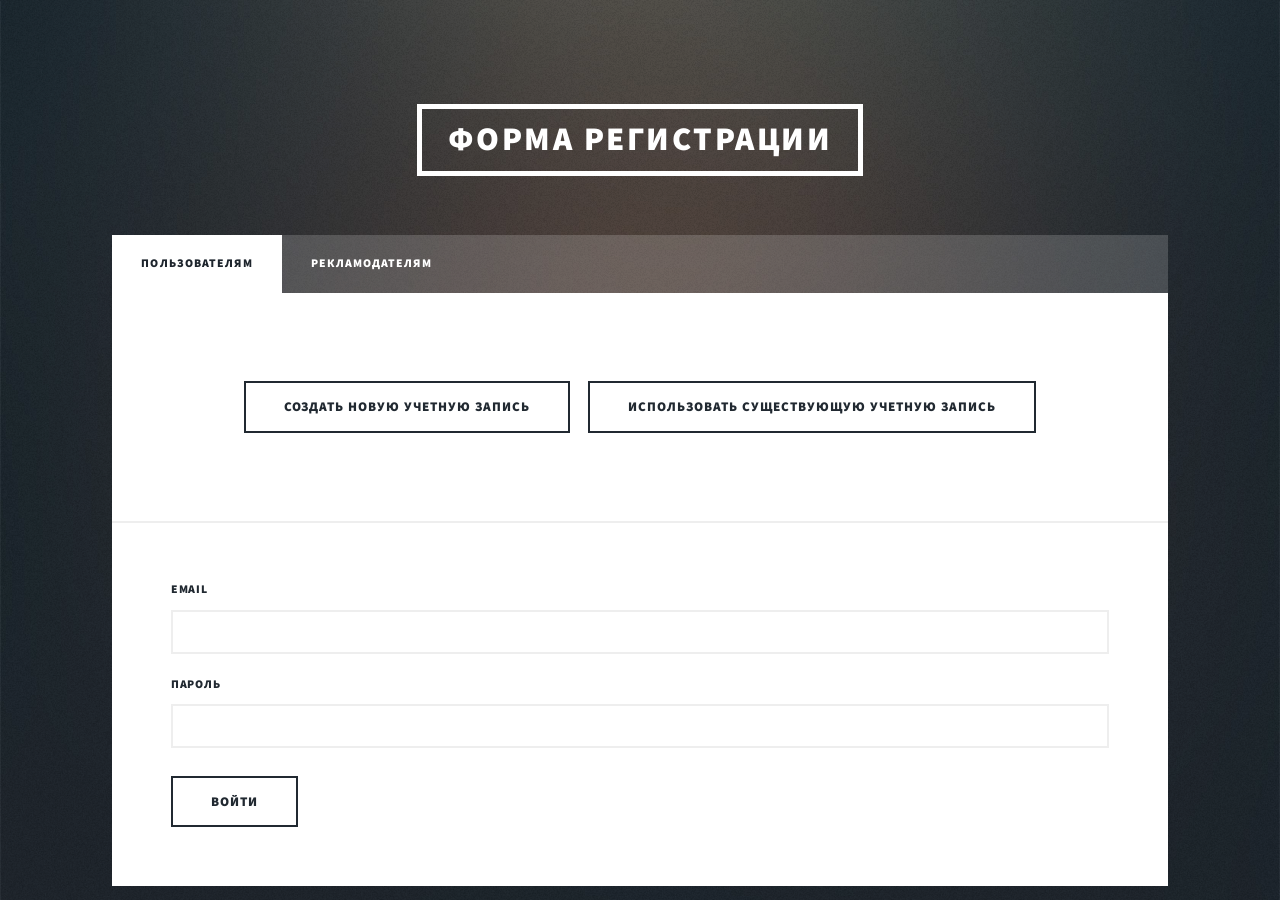
<file: Opros.io view/existing.html>
<html>
	<head>
		<title>User Registration</title>
		<meta charset="utf-8" />
		<meta name="viewport" content="width=device-width, initial-scale=1, user-scalable=no" />
		<link rel="stylesheet" href="assets/css/main.css" />
		<noscript><link rel="stylesheet" href="assets/css/noscript.css" /></noscript>
	</head>
	<body class="is-loading">

		<!-- Wrapper -->
			<div id="wrapper" class="fade-in">

				<!-- Header -->
					<header id="header">
						<a href="index.html" class="logo">Форма Регистрации</a>
					</header>

				<!-- Nav -->
        <nav id="nav">
         <ul class="links">
           <li class="active"><a href="index.html">Пользователям</a></li>
           <li><a href="reklama-form.html">Рекламодателям</a></li>
         </ul>
       </nav>

				<!-- Main -->
					<div id="main">

						<!-- Featured Post -->
            <article class="post featured">
            <ul class="actions">
              <li><a href="./index.html" class="button big" id="new-account">Создать новую учетную запись</a></li>
              <li><a href="./existing.html" class="button big" id="ex-account">Использовать существующую учетную запись</a></li>
            </ul>
          </article>
          <!--
							<article class="post featured">
								<header class="major">
									<span class="date">April 25, 2017</span>
									<h2><a href="#">And this is a<br />
									massive headline</a></h2>
									<p>Aenean ornare velit lacus varius enim ullamcorper proin aliquam<br />
									facilisis ante sed etiam magna interdum congue. Lorem ipsum dolor<br />
									amet nullam sed etiam veroeros.</p>
								</header>
								<a href="#" class="image main"><img src="images/pic01.jpg" alt="" /></a>
								<ul class="actions">
									<li><a href="#" class="button big">Full Story</a></li>
								</ul>
							</article> -->

						<!-- Posts -->
            <!--
							<section class="posts">
								<article>
									<header>
										<span class="date">April 24, 2017</span>
										<h2><a href="#">Sed magna<br />
										ipsum faucibus</a></h2>
									</header>
									<a href="#" class="image fit"><img src="images/pic02.jpg" alt="" /></a>
									<p>Donec eget ex magna. Interdum et malesuada fames ac ante ipsum primis in faucibus. Pellentesque venenatis dolor imperdiet dolor mattis sagittis magna etiam.</p>
									<ul class="actions">
										<li><a href="#" class="button">Full Story</a></li>
									</ul>
								</article>
								<article>
									<header>
										<span class="date">April 22, 2017</span>
										<h2><a href="#">Primis eget<br />
										imperdiet lorem</a></h2>
									</header>
									<a href="#" class="image fit"><img src="images/pic03.jpg" alt="" /></a>
									<p>Donec eget ex magna. Interdum et malesuada fames ac ante ipsum primis in faucibus. Pellentesque venenatis dolor imperdiet dolor mattis sagittis magna etiam.</p>
									<ul class="actions">
										<li><a href="#" class="button">Full Story</a></li>
									</ul>
								</article>
								<article>
									<header>
										<span class="date">April 18, 2017</span>
										<h2><a href="#">Ante mattis<br />
										interdum dolor</a></h2>
									</header>
									<a href="#" class="image fit"><img src="images/pic04.jpg" alt="" /></a>
									<p>Donec eget ex magna. Interdum et malesuada fames ac ante ipsum primis in faucibus. Pellentesque venenatis dolor imperdiet dolor mattis sagittis magna etiam.</p>
									<ul class="actions">
										<li><a href="#" class="button">Full Story</a></li>
									</ul>
								</article>
								<article>
									<header>
										<span class="date">April 14, 2017</span>
										<h2><a href="#">Tempus sed<br />
										nulla imperdiet</a></h2>
									</header>
									<a href="#" class="image fit"><img src="images/pic05.jpg" alt="" /></a>
									<p>Donec eget ex magna. Interdum et malesuada fames ac ante ipsum primis in faucibus. Pellentesque venenatis dolor imperdiet dolor mattis sagittis magna etiam.</p>
									<ul class="actions">
										<li><a href="#" class="button">Full Story</a></li>
									</ul>
								</article>
								<article>
									<header>
										<span class="date">April 11, 2017</span>
										<h2><a href="#">Odio magna<br />
										sed consectetur</a></h2>
									</header>
									<a href="#" class="image fit"><img src="images/pic06.jpg" alt="" /></a>
									<p>Donec eget ex magna. Interdum et malesuada fames ac ante ipsum primis in faucibus. Pellentesque venenatis dolor imperdiet dolor mattis sagittis magna etiam.</p>
									<ul class="actions">
										<li><a href="#" class="button">Full Story</a></li>
									</ul>
								</article>
								<article>
									<header>
										<span class="date">April 7, 2017</span>
										<h2><a href="#">Augue lorem<br />
										primis vestibulum</a></h2>
									</header>
									<a href="#" class="image fit"><img src="images/pic07.jpg" alt="" /></a>
									<p>Donec eget ex magna. Interdum et malesuada fames ac ante ipsum primis in faucibus. Pellentesque venenatis dolor imperdiet dolor mattis sagittis magna etiam.</p>
									<ul class="actions">
										<li><a href="#" class="button">Full Story</a></li>
									</ul>
								</article>
							</section> -->

						<!-- Footer -->
							<!--<footer>
								<div class="pagination">
                -->
									<!--<a href="#" class="previous">Prev</a>
									<a href="#" class="page active">1</a>
									<a href="#" class="page">2</a>
									<a href="#" class="page">3</a>
									<span class="extra">&hellip;</span>
									<a href="#" class="page">8</a>
									<a href="#" class="page">9</a>
									<a href="#" class="page">10</a>
									<a href="#" class="next">Next</a>
								</div>
							</footer>

					</div> -->

				<!-- Footer -->
						<article>
							<form method="post" action="#" class="form-new">
								<div class="field">
									<label for="name">Email</label>
									<input type="text" name="name" id="name" />
								</div>
								<div class="field">
									<label for="email">Пароль</label>
									<input type="text" name="email" id="email" />
								</div>
								<ul class="actions">
									<li><a href="./administration_user.html" class="button big">Войти</a></li>
								</ul>
							</form>
						</article>
						<!--<section class="split contact">
							<section class="alt">
								<h3>Address</h3>
								<p>1234 Somewhere Road #87257<br />
								Nashville, TN 00000-0000</p>
							</section>
							<section>
								<h3>Phone</h3>
								<p><a href="#">(000) 000-0000</a></p>
							</section>
							<section>
								<h3>Email</h3>
								<p><a href="#">info@untitled.tld</a></p>
							</section>
							<section>
								<h3>Social</h3>
								<ul class="icons alt">
									<li><a href="#" class="icon alt fa-twitter"><span class="label">Twitter</span></a></li>
									<li><a href="#" class="icon alt fa-facebook"><span class="label">Facebook</span></a></li>
									<li><a href="#" class="icon alt fa-instagram"><span class="label">Instagram</span></a></li>
									<li><a href="#" class="icon alt fa-github"><span class="label">GitHub</span></a></li>
								</ul>
							</section>
						</section>
					</footer> -->

				<!-- Copyright -->
					<!--<div id="copyright">
						<ul><li>&copy; Untitled</li><li>Design: <a href="https://html5up.net">HTML5 UP</a></li></ul>
					</div>

			</div> -->

		<!-- Scripts -->
			<script src="assets/js/jquery.min.js"></script>
			<script src="assets/js/jquery.scrollex.min.js"></script>
			<script src="assets/js/jquery.scrolly.min.js"></script>
			<script src="assets/js/skel.min.js"></script>
			<script src="assets/js/util.js"></script>
			<script src="assets/js/main.js"></script>

	</body>
</html>
</file>
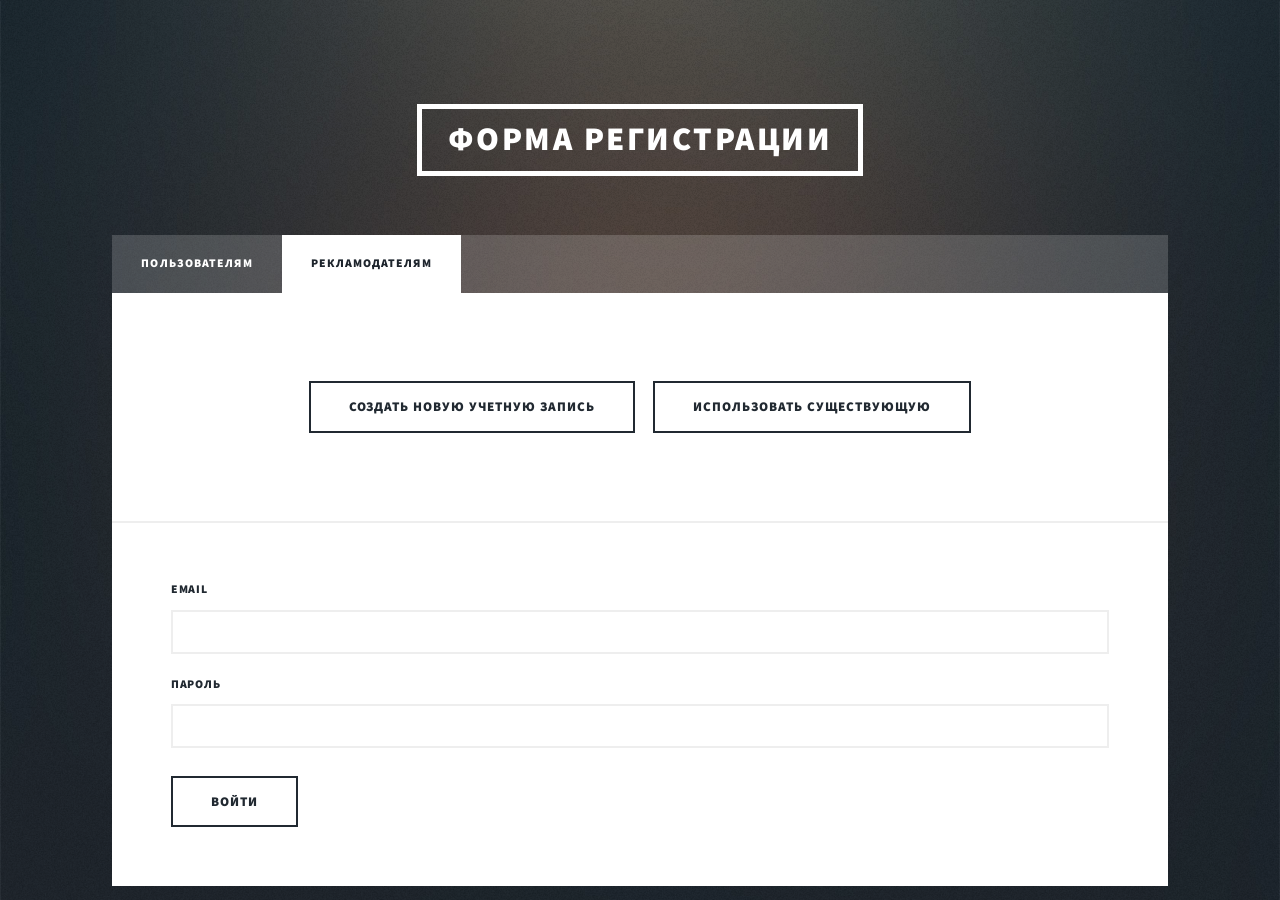
<file: Opros.io view/existing_2.html>
<html>
	<head>
		<title>User Registration</title>
		<meta charset="utf-8" />
		<meta name="viewport" content="width=device-width, initial-scale=1, user-scalable=no" />
		<link rel="stylesheet" href="assets/css/main.css" />
		<noscript><link rel="stylesheet" href="assets/css/noscript.css" /></noscript>
	</head>
	<body class="is-loading">

		<!-- Wrapper -->
			<div id="wrapper" class="fade-in">

				<!-- Header -->
					<header id="header">
						<a href="index.html" class="logo">Форма Регистрации</a>
					</header>

				<!-- Nav -->
        <nav id="nav">
         <ul class="links">
           <li><a href="index.html">Пользователям</a></li>
           <li class="active"><a href="reklama-form.html">Рекламодателям</a></li>
         </ul>
       </nav>

				<!-- Main -->
					<div id="main">

						<!-- Featured Post -->
            <article class="post featured">
            <ul class="actions">
              <li><a href="./index.html" class="button big" id="new-account">Создать новую учетную запись</a></li>
              <li><a href="./existing_2.html" class="button big" id="ex-account">Использовать существующую</a></li>
            </ul>
          </article>
          <!--
							<article class="post featured">
								<header class="major">
									<span class="date">April 25, 2017</span>
									<h2><a href="#">And this is a<br />
									massive headline</a></h2>
									<p>Aenean ornare velit lacus varius enim ullamcorper proin aliquam<br />
									facilisis ante sed etiam magna interdum congue. Lorem ipsum dolor<br />
									amet nullam sed etiam veroeros.</p>
								</header>
								<a href="#" class="image main"><img src="images/pic01.jpg" alt="" /></a>
								<ul class="actions">
									<li><a href="#" class="button big">Full Story</a></li>
								</ul>
							</article> -->

						<!-- Posts -->
            <!--
							<section class="posts">
								<article>
									<header>
										<span class="date">April 24, 2017</span>
										<h2><a href="#">Sed magna<br />
										ipsum faucibus</a></h2>
									</header>
									<a href="#" class="image fit"><img src="images/pic02.jpg" alt="" /></a>
									<p>Donec eget ex magna. Interdum et malesuada fames ac ante ipsum primis in faucibus. Pellentesque venenatis dolor imperdiet dolor mattis sagittis magna etiam.</p>
									<ul class="actions">
										<li><a href="#" class="button">Full Story</a></li>
									</ul>
								</article>
								<article>
									<header>
										<span class="date">April 22, 2017</span>
										<h2><a href="#">Primis eget<br />
										imperdiet lorem</a></h2>
									</header>
									<a href="#" class="image fit"><img src="images/pic03.jpg" alt="" /></a>
									<p>Donec eget ex magna. Interdum et malesuada fames ac ante ipsum primis in faucibus. Pellentesque venenatis dolor imperdiet dolor mattis sagittis magna etiam.</p>
									<ul class="actions">
										<li><a href="#" class="button">Full Story</a></li>
									</ul>
								</article>
								<article>
									<header>
										<span class="date">April 18, 2017</span>
										<h2><a href="#">Ante mattis<br />
										interdum dolor</a></h2>
									</header>
									<a href="#" class="image fit"><img src="images/pic04.jpg" alt="" /></a>
									<p>Donec eget ex magna. Interdum et malesuada fames ac ante ipsum primis in faucibus. Pellentesque venenatis dolor imperdiet dolor mattis sagittis magna etiam.</p>
									<ul class="actions">
										<li><a href="#" class="button">Full Story</a></li>
									</ul>
								</article>
								<article>
									<header>
										<span class="date">April 14, 2017</span>
										<h2><a href="#">Tempus sed<br />
										nulla imperdiet</a></h2>
									</header>
									<a href="#" class="image fit"><img src="images/pic05.jpg" alt="" /></a>
									<p>Donec eget ex magna. Interdum et malesuada fames ac ante ipsum primis in faucibus. Pellentesque venenatis dolor imperdiet dolor mattis sagittis magna etiam.</p>
									<ul class="actions">
										<li><a href="#" class="button">Full Story</a></li>
									</ul>
								</article>
								<article>
									<header>
										<span class="date">April 11, 2017</span>
										<h2><a href="#">Odio magna<br />
										sed consectetur</a></h2>
									</header>
									<a href="#" class="image fit"><img src="images/pic06.jpg" alt="" /></a>
									<p>Donec eget ex magna. Interdum et malesuada fames ac ante ipsum primis in faucibus. Pellentesque venenatis dolor imperdiet dolor mattis sagittis magna etiam.</p>
									<ul class="actions">
										<li><a href="#" class="button">Full Story</a></li>
									</ul>
								</article>
								<article>
									<header>
										<span class="date">April 7, 2017</span>
										<h2><a href="#">Augue lorem<br />
										primis vestibulum</a></h2>
									</header>
									<a href="#" class="image fit"><img src="images/pic07.jpg" alt="" /></a>
									<p>Donec eget ex magna. Interdum et malesuada fames ac ante ipsum primis in faucibus. Pellentesque venenatis dolor imperdiet dolor mattis sagittis magna etiam.</p>
									<ul class="actions">
										<li><a href="#" class="button">Full Story</a></li>
									</ul>
								</article>
							</section> -->

						<!-- Footer -->
							<!--<footer>
								<div class="pagination">
                -->
									<!--<a href="#" class="previous">Prev</a>
									<a href="#" class="page active">1</a>
									<a href="#" class="page">2</a>
									<a href="#" class="page">3</a>
									<span class="extra">&hellip;</span>
									<a href="#" class="page">8</a>
									<a href="#" class="page">9</a>
									<a href="#" class="page">10</a>
									<a href="#" class="next">Next</a>
								</div>
							</footer>

					</div> -->

				<!-- Footer -->
						<article>
							<form method="post" action="#" class="form-new">
								<div class="field">
									<label for="name">Email</label>
									<input type="text" name="name" id="name" />
								</div>
								<div class="field">
									<label for="email">Пароль</label>
									<input type="text" name="email" id="email" />
								</div>
								<ul class="actions">
									<li><a href="./administration.html" class="button big">Войти</a></li>
								</ul>
							</form>
						</article>
						<!--<section class="split contact">
							<section class="alt">
								<h3>Address</h3>
								<p>1234 Somewhere Road #87257<br />
								Nashville, TN 00000-0000</p>
							</section>
							<section>
								<h3>Phone</h3>
								<p><a href="#">(000) 000-0000</a></p>
							</section>
							<section>
								<h3>Email</h3>
								<p><a href="#">info@untitled.tld</a></p>
							</section>
							<section>
								<h3>Social</h3>
								<ul class="icons alt">
									<li><a href="#" class="icon alt fa-twitter"><span class="label">Twitter</span></a></li>
									<li><a href="#" class="icon alt fa-facebook"><span class="label">Facebook</span></a></li>
									<li><a href="#" class="icon alt fa-instagram"><span class="label">Instagram</span></a></li>
									<li><a href="#" class="icon alt fa-github"><span class="label">GitHub</span></a></li>
								</ul>
							</section>
						</section>
					</footer> -->

				<!-- Copyright -->
					<!--<div id="copyright">
						<ul><li>&copy; Untitled</li><li>Design: <a href="https://html5up.net">HTML5 UP</a></li></ul>
					</div>

			</div> -->

		<!-- Scripts -->
			<script src="assets/js/jquery.min.js"></script>
			<script src="assets/js/jquery.scrollex.min.js"></script>
			<script src="assets/js/jquery.scrolly.min.js"></script>
			<script src="assets/js/skel.min.js"></script>
			<script src="assets/js/util.js"></script>
			<script src="assets/js/main.js"></script>

	</body>
</html>
</file>
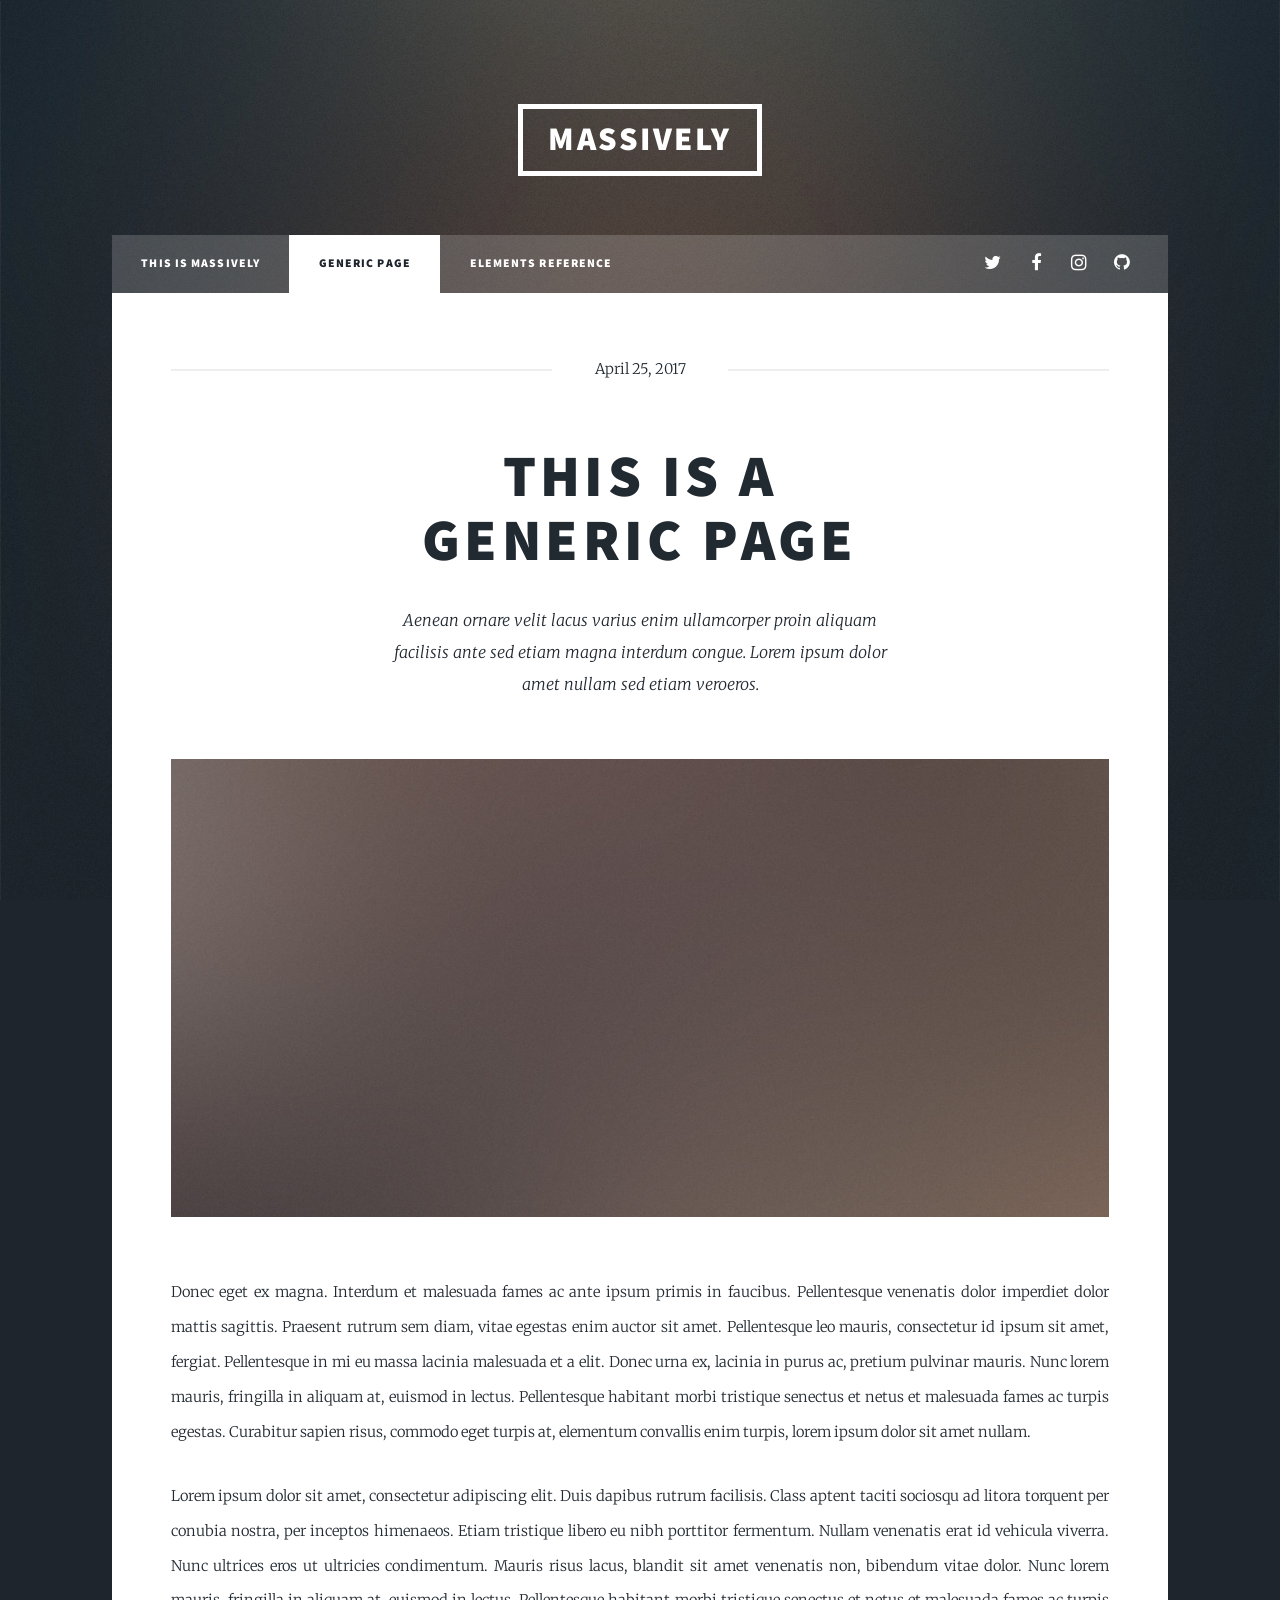
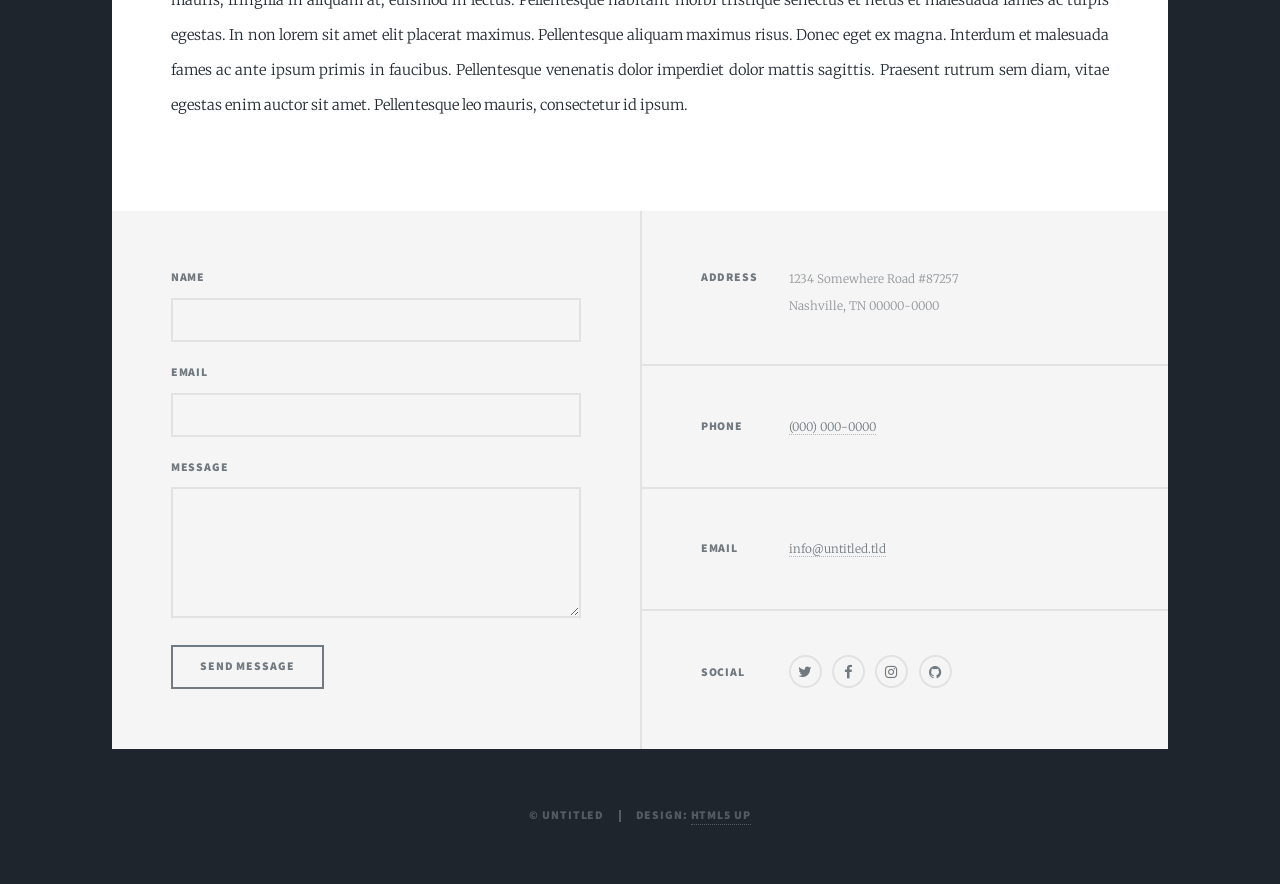
<file: Opros.io view/generic.html>
<!DOCTYPE HTML>
<!--
	Massively by HTML5 UP
	html5up.net | @ajlkn
	Free for personal and commercial use under the CCA 3.0 license (html5up.net/license)
-->
<html>
	<head>
		<title>Generic Page - Massively by HTML5 UP</title>
		<meta charset="utf-8" />
		<meta name="viewport" content="width=device-width, initial-scale=1, user-scalable=no" />
		<link rel="stylesheet" href="assets/css/main.css" />
		<noscript><link rel="stylesheet" href="assets/css/noscript.css" /></noscript>
	</head>
	<body class="is-loading">

		<!-- Wrapper -->
			<div id="wrapper">

				<!-- Header -->
					<header id="header">
						<a href="index.html" class="logo">Massively</a>
					</header>

				<!-- Nav -->
					<nav id="nav">
						<ul class="links">
							<li><a href="index.html">This is Massively</a></li>
							<li class="active"><a href="generic.html">Generic Page</a></li>
							<li><a href="elements.html">Elements Reference</a></li>
						</ul>
						<ul class="icons">
							<li><a href="#" class="icon fa-twitter"><span class="label">Twitter</span></a></li>
							<li><a href="#" class="icon fa-facebook"><span class="label">Facebook</span></a></li>
							<li><a href="#" class="icon fa-instagram"><span class="label">Instagram</span></a></li>
							<li><a href="#" class="icon fa-github"><span class="label">GitHub</span></a></li>
						</ul>
					</nav>

				<!-- Main -->
					<div id="main">

						<!-- Post -->
							<section class="post">
								<header class="major">
									<span class="date">April 25, 2017</span>
									<h1>This is a<br />
									Generic Page</h1>
									<p>Aenean ornare velit lacus varius enim ullamcorper proin aliquam<br />
									facilisis ante sed etiam magna interdum congue. Lorem ipsum dolor<br />
									amet nullam sed etiam veroeros.</p>
								</header>
								<div class="image main"><img src="images/pic01.jpg" alt="" /></div>
								<p>Donec eget ex magna. Interdum et malesuada fames ac ante ipsum primis in faucibus. Pellentesque venenatis dolor imperdiet dolor mattis sagittis. Praesent rutrum sem diam, vitae egestas enim auctor sit amet. Pellentesque leo mauris, consectetur id ipsum sit amet, fergiat. Pellentesque in mi eu massa lacinia malesuada et a elit. Donec urna ex, lacinia in purus ac, pretium pulvinar mauris. Nunc lorem mauris, fringilla in aliquam at, euismod in lectus. Pellentesque habitant morbi tristique senectus et netus et malesuada fames ac turpis egestas. Curabitur sapien risus, commodo eget turpis at, elementum convallis enim turpis, lorem ipsum dolor sit amet nullam.</p>
								<p>Lorem ipsum dolor sit amet, consectetur adipiscing elit. Duis dapibus rutrum facilisis. Class aptent taciti sociosqu ad litora torquent per conubia nostra, per inceptos himenaeos. Etiam tristique libero eu nibh porttitor fermentum. Nullam venenatis erat id vehicula viverra. Nunc ultrices eros ut ultricies condimentum. Mauris risus lacus, blandit sit amet venenatis non, bibendum vitae dolor. Nunc lorem mauris, fringilla in aliquam at, euismod in lectus. Pellentesque habitant morbi tristique senectus et netus et malesuada fames ac turpis egestas. In non lorem sit amet elit placerat maximus. Pellentesque aliquam maximus risus. Donec eget ex magna. Interdum et malesuada fames ac ante ipsum primis in faucibus. Pellentesque venenatis dolor imperdiet dolor mattis sagittis. Praesent rutrum sem diam, vitae egestas enim auctor sit amet. Pellentesque leo mauris, consectetur id ipsum.</p>
							</section>

					</div>

				<!-- Footer -->
					<footer id="footer">
						<section>
							<form method="post" action="#">
								<div class="field">
									<label for="name">Name</label>
									<input type="text" name="name" id="name" />
								</div>
								<div class="field">
									<label for="email">Email</label>
									<input type="text" name="email" id="email" />
								</div>
								<div class="field">
									<label for="message">Message</label>
									<textarea name="message" id="message" rows="3"></textarea>
								</div>
								<ul class="actions">
									<li><input type="submit" value="Send Message" /></li>
								</ul>
							</form>
						</section>
						<section class="split contact">
							<section class="alt">
								<h3>Address</h3>
								<p>1234 Somewhere Road #87257<br />
								Nashville, TN 00000-0000</p>
							</section>
							<section>
								<h3>Phone</h3>
								<p><a href="#">(000) 000-0000</a></p>
							</section>
							<section>
								<h3>Email</h3>
								<p><a href="#">info@untitled.tld</a></p>
							</section>
							<section>
								<h3>Social</h3>
								<ul class="icons alt">
									<li><a href="#" class="icon alt fa-twitter"><span class="label">Twitter</span></a></li>
									<li><a href="#" class="icon alt fa-facebook"><span class="label">Facebook</span></a></li>
									<li><a href="#" class="icon alt fa-instagram"><span class="label">Instagram</span></a></li>
									<li><a href="#" class="icon alt fa-github"><span class="label">GitHub</span></a></li>
								</ul>
							</section>
						</section>
					</footer>

				<!-- Copyright -->
					<div id="copyright">
						<ul><li>&copy; Untitled</li><li>Design: <a href="https://html5up.net">HTML5 UP</a></li></ul>
					</div>

			</div>

		<!-- Scripts -->
			<script src="assets/js/jquery.min.js"></script>
			<script src="assets/js/jquery.scrollex.min.js"></script>
			<script src="assets/js/jquery.scrolly.min.js"></script>
			<script src="assets/js/skel.min.js"></script>
			<script src="assets/js/util.js"></script>
			<script src="assets/js/main.js"></script>

	</body>
</html>
</file>
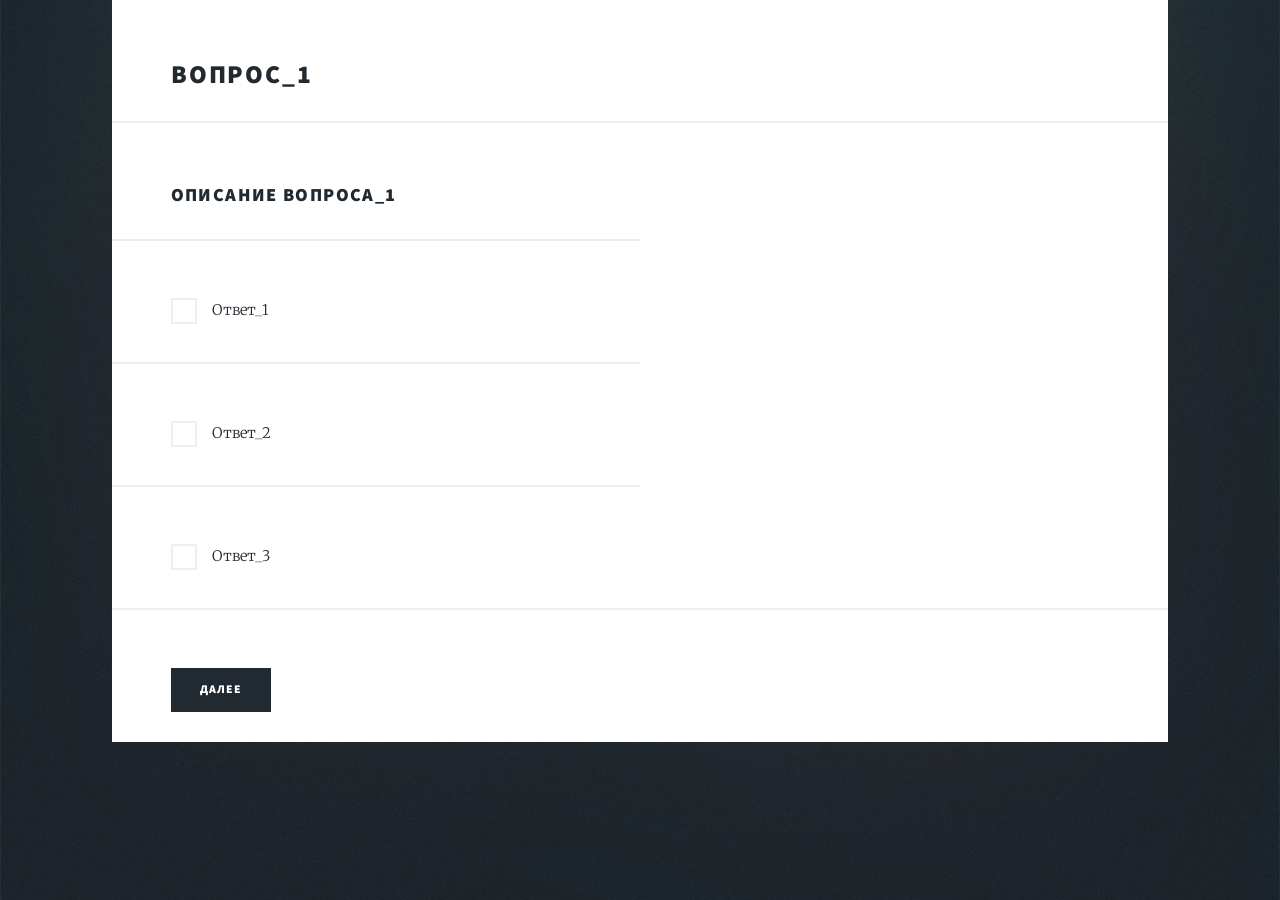
<file: Opros.io view/opros.html>
<html>
	<head>
		<title>Опрос</title>
		<meta charset="utf-8" />
		<meta name="viewport" content="width=device-width, initial-scale=1, user-scalable=no" />
		<link rel="stylesheet" href="assets/css/main.css" />
		<noscript><link rel="stylesheet" href="assets/css/noscript.css" /></noscript>
	</head>
	<body class="is-loading">

		<!-- Wrapper -->
			<div id="wrapper" class="fade-in">

				<!-- Main -->
					<div id="main">

						<!-- Featured Post -->
            <h2>Вопрос_1</h2>
            <h3>Описание вопроса_1</h3>
            <div class="6u 12u$(big)">
              <input type="checkbox" id="demo-copy" name="demo-copy">
              <label for="demo-copy">Ответ_1</label>
          </div>
          <div class="6u 12u$(big)">
            <input type="checkbox" id="demo-copy1" name="demo-copy1">
            <label for="demo-copy1">Ответ_2</label>
        </div>
        <div class="6u 12u$(big)">
          <input type="checkbox" id="demo-copy2" name="demo-copy2">
          <label for="demo-copy2">Ответ_3</label>
      </div>
      <ul class="actions">
        <li><a href="./opros_2.html" class="button special">Далее</a></li>
      </ul>
          <!--
							<article class="post featured">
								<header class="major">
									<span class="date">April 25, 2017</span>
									<h2><a href="#">And this is a<br />
									massive headline</a></h2>
									<p>Aenean ornare velit lacus varius enim ullamcorper proin aliquam<br />
									facilisis ante sed etiam magna interdum congue. Lorem ipsum dolor<br />
									amet nullam sed etiam veroeros.</p>
								</header>
								<a href="#" class="image main"><img src="images/pic01.jpg" alt="" /></a>
								<ul class="actions">
									<li><a href="#" class="button big">Full Story</a></li>
								</ul>
							</article> -->

						<!-- Posts -->
            <!--
							<section class="posts">
								<article>
									<header>
										<span class="date">April 24, 2017</span>
										<h2><a href="#">Sed magna<br />
										ipsum faucibus</a></h2>
									</header>
									<a href="#" class="image fit"><img src="images/pic02.jpg" alt="" /></a>
									<p>Donec eget ex magna. Interdum et malesuada fames ac ante ipsum primis in faucibus. Pellentesque venenatis dolor imperdiet dolor mattis sagittis magna etiam.</p>
									<ul class="actions">
										<li><a href="#" class="button">Full Story</a></li>
									</ul>
								</article>
								<article>
									<header>
										<span class="date">April 22, 2017</span>
										<h2><a href="#">Primis eget<br />
										imperdiet lorem</a></h2>
									</header>
									<a href="#" class="image fit"><img src="images/pic03.jpg" alt="" /></a>
									<p>Donec eget ex magna. Interdum et malesuada fames ac ante ipsum primis in faucibus. Pellentesque venenatis dolor imperdiet dolor mattis sagittis magna etiam.</p>
									<ul class="actions">
										<li><a href="#" class="button">Full Story</a></li>
									</ul>
								</article>
								<article>
									<header>
										<span class="date">April 18, 2017</span>
										<h2><a href="#">Ante mattis<br />
										interdum dolor</a></h2>
									</header>
									<a href="#" class="image fit"><img src="images/pic04.jpg" alt="" /></a>
									<p>Donec eget ex magna. Interdum et malesuada fames ac ante ipsum primis in faucibus. Pellentesque venenatis dolor imperdiet dolor mattis sagittis magna etiam.</p>
									<ul class="actions">
										<li><a href="#" class="button">Full Story</a></li>
									</ul>
								</article>
								<article>
									<header>
										<span class="date">April 14, 2017</span>
										<h2><a href="#">Tempus sed<br />
										nulla imperdiet</a></h2>
									</header>
									<a href="#" class="image fit"><img src="images/pic05.jpg" alt="" /></a>
									<p>Donec eget ex magna. Interdum et malesuada fames ac ante ipsum primis in faucibus. Pellentesque venenatis dolor imperdiet dolor mattis sagittis magna etiam.</p>
									<ul class="actions">
										<li><a href="#" class="button">Full Story</a></li>
									</ul>
								</article>
								<article>
									<header>
										<span class="date">April 11, 2017</span>
										<h2><a href="#">Odio magna<br />
										sed consectetur</a></h2>
									</header>
									<a href="#" class="image fit"><img src="images/pic06.jpg" alt="" /></a>
									<p>Donec eget ex magna. Interdum et malesuada fames ac ante ipsum primis in faucibus. Pellentesque venenatis dolor imperdiet dolor mattis sagittis magna etiam.</p>
									<ul class="actions">
										<li><a href="#" class="button">Full Story</a></li>
									</ul>
								</article>
								<article>
									<header>
										<span class="date">April 7, 2017</span>
										<h2><a href="#">Augue lorem<br />
										primis vestibulum</a></h2>
									</header>
									<a href="#" class="image fit"><img src="images/pic07.jpg" alt="" /></a>
									<p>Donec eget ex magna. Interdum et malesuada fames ac ante ipsum primis in faucibus. Pellentesque venenatis dolor imperdiet dolor mattis sagittis magna etiam.</p>
									<ul class="actions">
										<li><a href="#" class="button">Full Story</a></li>
									</ul>
								</article>
							</section> -->

						<!-- Footer -->
							<!--<footer>
								<div class="pagination">
                -->
									<!--<a href="#" class="previous">Prev</a>
									<a href="#" class="page active">1</a>
									<a href="#" class="page">2</a>
									<a href="#" class="page">3</a>
									<span class="extra">&hellip;</span>
									<a href="#" class="page">8</a>
									<a href="#" class="page">9</a>
									<a href="#" class="page">10</a>
									<a href="#" class="next">Next</a>
								</div>
							</footer>

					</div> -->

				<!-- Footer -->
						<!--<section class="split contact">
							<section class="alt">
								<h3>Address</h3>
								<p>1234 Somewhere Road #87257<br />
								Nashville, TN 00000-0000</p>
							</section>
							<section>
								<h3>Phone</h3>
								<p><a href="#">(000) 000-0000</a></p>
							</section>
							<section>
								<h3>Email</h3>
								<p><a href="#">info@untitled.tld</a></p>
							</section>
							<section>
								<h3>Social</h3>
								<ul class="icons alt">
									<li><a href="#" class="icon alt fa-twitter"><span class="label">Twitter</span></a></li>
									<li><a href="#" class="icon alt fa-facebook"><span class="label">Facebook</span></a></li>
									<li><a href="#" class="icon alt fa-instagram"><span class="label">Instagram</span></a></li>
									<li><a href="#" class="icon alt fa-github"><span class="label">GitHub</span></a></li>
								</ul>
							</section>
						</section>
					</footer> -->

				<!-- Copyright -->
					<!--<div id="copyright">
						<ul><li>&copy; Untitled</li><li>Design: <a href="https://html5up.net">HTML5 UP</a></li></ul>
					</div>

			</div> -->

		<!-- Scripts -->
			<script src="assets/js/jquery.min.js"></script>
			<script src="assets/js/jquery.scrollex.min.js"></script>
			<script src="assets/js/jquery.scrolly.min.js"></script>
			<script src="assets/js/skel.min.js"></script>
			<script src="assets/js/util.js"></script>
			<script src="assets/js/main.js"></script>

	</body>
</html>
</file>
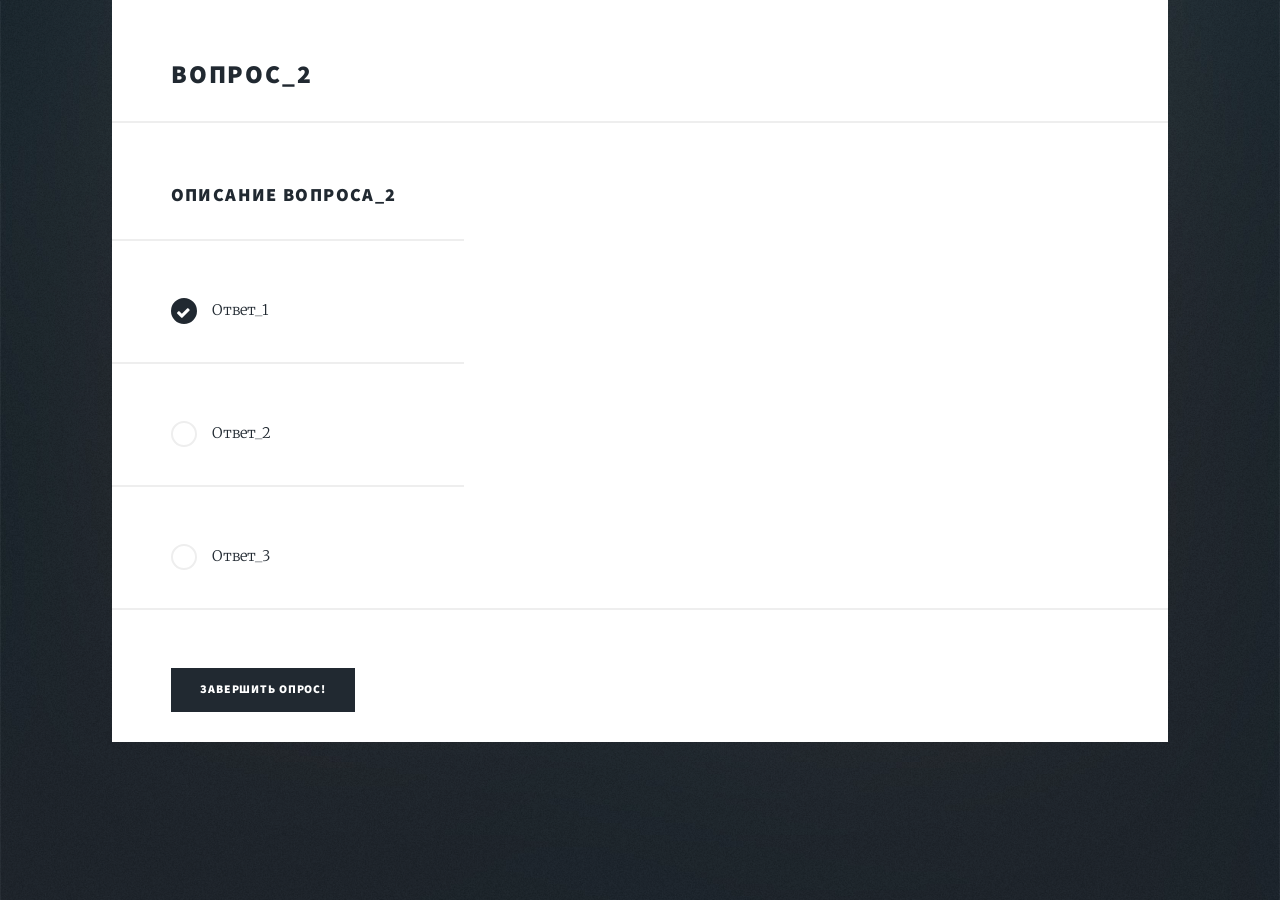
<file: Opros.io view/opros_2.html>
<html>
	<head>
		<title>Опрос</title>
		<meta charset="utf-8" />
		<meta name="viewport" content="width=device-width, initial-scale=1, user-scalable=no" />
		<link rel="stylesheet" href="assets/css/main.css" />
		<noscript><link rel="stylesheet" href="assets/css/noscript.css" /></noscript>
	</head>
	<body class="is-loading">

		<!-- Wrapper -->
			<div id="wrapper" class="fade-in">

				<!-- Main -->
					<div id="main">

						<!-- Featured Post -->
            <h2>Вопрос_2</h2>
            <h3>Описание вопроса_2</h3>
            <div class="4u 12u$(small)">
              <input type="radio" id="demo-priority-low" name="demo-priority" checked>
              <label for="demo-priority-low">Ответ_1</label>
            </div>
            <div class="4u 12u$(small)">
              <input type="radio" id="demo-priority-normal" name="demo-priority">
              <label for="demo-priority-normal">Ответ_2</label>
            </div>
            <div class="4u 12u$(small)">
              <input type="radio" id="demo-priority-high" name="demo-priority">
              <label for="demo-priority-high">Ответ_3</label>
            </div>
      <ul class="actions">
        <li><a href="./opros_finish.html" class="button special" style="text-align:right;">Завершить опрос!</a></li>
      </ul>
          <!--
							<article class="post featured">
								<header class="major">
									<span class="date">April 25, 2017</span>
									<h2><a href="#">And this is a<br />
									massive headline</a></h2>
									<p>Aenean ornare velit lacus varius enim ullamcorper proin aliquam<br />
									facilisis ante sed etiam magna interdum congue. Lorem ipsum dolor<br />
									amet nullam sed etiam veroeros.</p>
								</header>
								<a href="#" class="image main"><img src="images/pic01.jpg" alt="" /></a>
								<ul class="actions">
									<li><a href="#" class="button big">Full Story</a></li>
								</ul>
							</article> -->

						<!-- Posts -->
            <!--
							<section class="posts">
								<article>
									<header>
										<span class="date">April 24, 2017</span>
										<h2><a href="#">Sed magna<br />
										ipsum faucibus</a></h2>
									</header>
									<a href="#" class="image fit"><img src="images/pic02.jpg" alt="" /></a>
									<p>Donec eget ex magna. Interdum et malesuada fames ac ante ipsum primis in faucibus. Pellentesque venenatis dolor imperdiet dolor mattis sagittis magna etiam.</p>
									<ul class="actions">
										<li><a href="#" class="button">Full Story</a></li>
									</ul>
								</article>
								<article>
									<header>
										<span class="date">April 22, 2017</span>
										<h2><a href="#">Primis eget<br />
										imperdiet lorem</a></h2>
									</header>
									<a href="#" class="image fit"><img src="images/pic03.jpg" alt="" /></a>
									<p>Donec eget ex magna. Interdum et malesuada fames ac ante ipsum primis in faucibus. Pellentesque venenatis dolor imperdiet dolor mattis sagittis magna etiam.</p>
									<ul class="actions">
										<li><a href="#" class="button">Full Story</a></li>
									</ul>
								</article>
								<article>
									<header>
										<span class="date">April 18, 2017</span>
										<h2><a href="#">Ante mattis<br />
										interdum dolor</a></h2>
									</header>
									<a href="#" class="image fit"><img src="images/pic04.jpg" alt="" /></a>
									<p>Donec eget ex magna. Interdum et malesuada fames ac ante ipsum primis in faucibus. Pellentesque venenatis dolor imperdiet dolor mattis sagittis magna etiam.</p>
									<ul class="actions">
										<li><a href="#" class="button">Full Story</a></li>
									</ul>
								</article>
								<article>
									<header>
										<span class="date">April 14, 2017</span>
										<h2><a href="#">Tempus sed<br />
										nulla imperdiet</a></h2>
									</header>
									<a href="#" class="image fit"><img src="images/pic05.jpg" alt="" /></a>
									<p>Donec eget ex magna. Interdum et malesuada fames ac ante ipsum primis in faucibus. Pellentesque venenatis dolor imperdiet dolor mattis sagittis magna etiam.</p>
									<ul class="actions">
										<li><a href="#" class="button">Full Story</a></li>
									</ul>
								</article>
								<article>
									<header>
										<span class="date">April 11, 2017</span>
										<h2><a href="#">Odio magna<br />
										sed consectetur</a></h2>
									</header>
									<a href="#" class="image fit"><img src="images/pic06.jpg" alt="" /></a>
									<p>Donec eget ex magna. Interdum et malesuada fames ac ante ipsum primis in faucibus. Pellentesque venenatis dolor imperdiet dolor mattis sagittis magna etiam.</p>
									<ul class="actions">
										<li><a href="#" class="button">Full Story</a></li>
									</ul>
								</article>
								<article>
									<header>
										<span class="date">April 7, 2017</span>
										<h2><a href="#">Augue lorem<br />
										primis vestibulum</a></h2>
									</header>
									<a href="#" class="image fit"><img src="images/pic07.jpg" alt="" /></a>
									<p>Donec eget ex magna. Interdum et malesuada fames ac ante ipsum primis in faucibus. Pellentesque venenatis dolor imperdiet dolor mattis sagittis magna etiam.</p>
									<ul class="actions">
										<li><a href="#" class="button">Full Story</a></li>
									</ul>
								</article>
							</section> -->

						<!-- Footer -->
							<!--<footer>
								<div class="pagination">
                -->
									<!--<a href="#" class="previous">Prev</a>
									<a href="#" class="page active">1</a>
									<a href="#" class="page">2</a>
									<a href="#" class="page">3</a>
									<span class="extra">&hellip;</span>
									<a href="#" class="page">8</a>
									<a href="#" class="page">9</a>
									<a href="#" class="page">10</a>
									<a href="#" class="next">Next</a>
								</div>
							</footer>

					</div> -->

				<!-- Footer -->
						<!--<section class="split contact">
							<section class="alt">
								<h3>Address</h3>
								<p>1234 Somewhere Road #87257<br />
								Nashville, TN 00000-0000</p>
							</section>
							<section>
								<h3>Phone</h3>
								<p><a href="#">(000) 000-0000</a></p>
							</section>
							<section>
								<h3>Email</h3>
								<p><a href="#">info@untitled.tld</a></p>
							</section>
							<section>
								<h3>Social</h3>
								<ul class="icons alt">
									<li><a href="#" class="icon alt fa-twitter"><span class="label">Twitter</span></a></li>
									<li><a href="#" class="icon alt fa-facebook"><span class="label">Facebook</span></a></li>
									<li><a href="#" class="icon alt fa-instagram"><span class="label">Instagram</span></a></li>
									<li><a href="#" class="icon alt fa-github"><span class="label">GitHub</span></a></li>
								</ul>
							</section>
						</section>
					</footer> -->

				<!-- Copyright -->
					<!--<div id="copyright">
						<ul><li>&copy; Untitled</li><li>Design: <a href="https://html5up.net">HTML5 UP</a></li></ul>
					</div>

			</div> -->

		<!-- Scripts -->
			<script src="assets/js/jquery.min.js"></script>
			<script src="assets/js/jquery.scrollex.min.js"></script>
			<script src="assets/js/jquery.scrolly.min.js"></script>
			<script src="assets/js/skel.min.js"></script>
			<script src="assets/js/util.js"></script>
			<script src="assets/js/main.js"></script>

	</body>
</html>
</file>
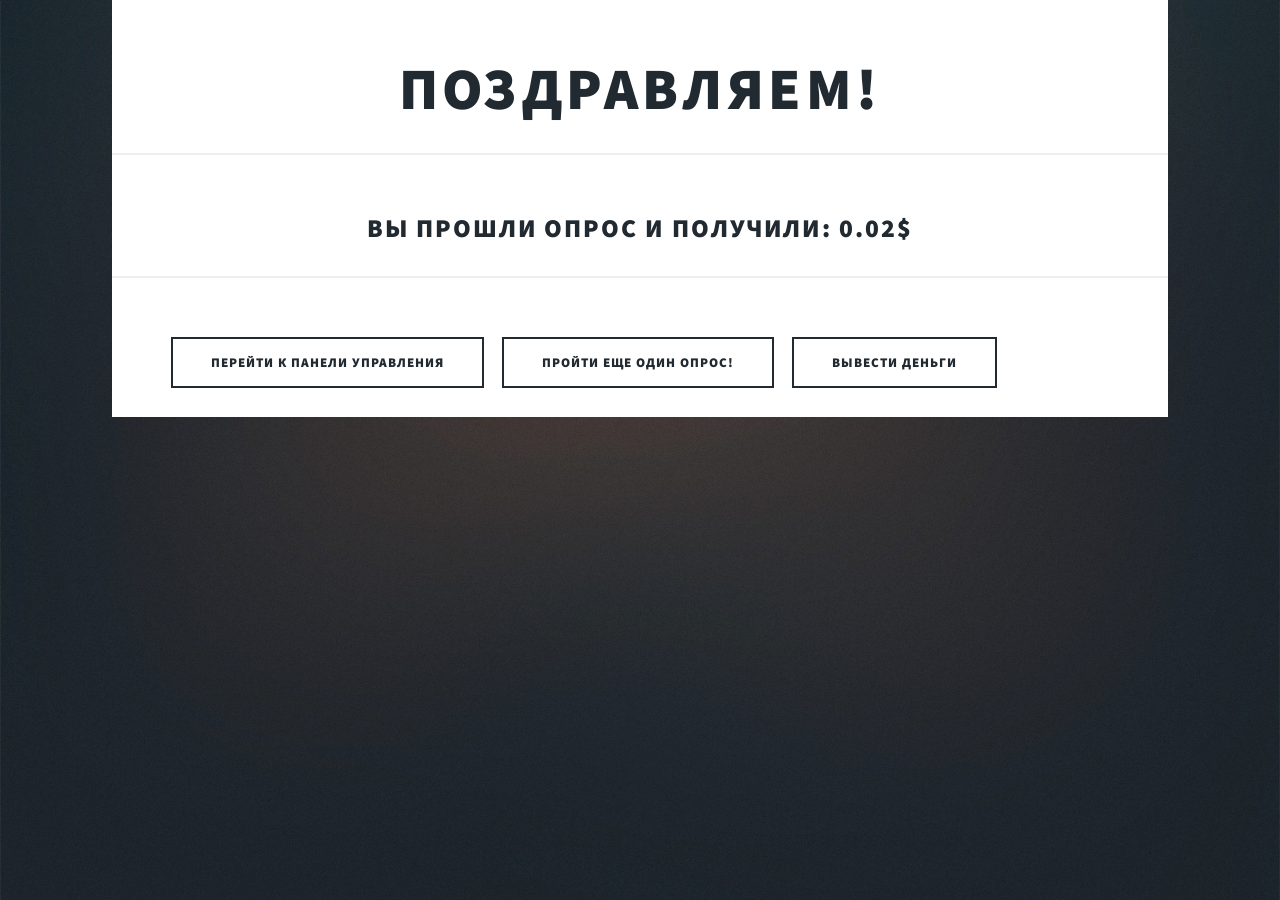
<file: Opros.io view/opros_finish.html>
<html>
	<head>
		<title>Панель управления</title>
		<meta charset="utf-8" />
		<meta name="viewport" content="width=device-width, initial-scale=1, user-scalable=no" />
		<link rel="stylesheet" href="assets/css/main.css" />
		<noscript><link rel="stylesheet" href="assets/css/noscript.css" /></noscript>
	</head>
	<body class="is-loading">

		<!-- Wrapper -->
			<div id="wrapper" class="fade-in">

				<!-- Main -->
					<div id="main">

						<!-- Featured Post -->
          <h1 style="text-align:center;">Поздравляем!</h1>
          <h2 style="text-align:center;">Вы прошли опрос и получили: 0.02$</h2>
          <ul class="actions">
            <li><a href="./administration_user.html" class="button big" style="text-align:center">Перейти к Панели управления</a></li>
              <li><a href="./opros.html" class="button big">Пройти еще один опрос!</a></li>
              <li><a href="./administration_user.html" class="button big">Вывести деньги</a></li>
            </ul>
          <!--
							<article class="post featured">
								<header class="major">
									<span class="date">April 25, 2017</span>
									<h2><a href="#">And this is a<br />
									massive headline</a></h2>
									<p>Aenean ornare velit lacus varius enim ullamcorper proin aliquam<br />
									facilisis ante sed etiam magna interdum congue. Lorem ipsum dolor<br />
									amet nullam sed etiam veroeros.</p>
								</header>
								<a href="#" class="image main"><img src="images/pic01.jpg" alt="" /></a>
								<ul class="actions">
									<li><a href="#" class="button big">Full Story</a></li>
								</ul>
							</article> -->

						<!-- Posts -->
            <!--
							<section class="posts">
								<article>
									<header>
										<span class="date">April 24, 2017</span>
										<h2><a href="#">Sed magna<br />
										ipsum faucibus</a></h2>
									</header>
									<a href="#" class="image fit"><img src="images/pic02.jpg" alt="" /></a>
									<p>Donec eget ex magna. Interdum et malesuada fames ac ante ipsum primis in faucibus. Pellentesque venenatis dolor imperdiet dolor mattis sagittis magna etiam.</p>
									<ul class="actions">
										<li><a href="#" class="button">Full Story</a></li>
									</ul>
								</article>
								<article>
									<header>
										<span class="date">April 22, 2017</span>
										<h2><a href="#">Primis eget<br />
										imperdiet lorem</a></h2>
									</header>
									<a href="#" class="image fit"><img src="images/pic03.jpg" alt="" /></a>
									<p>Donec eget ex magna. Interdum et malesuada fames ac ante ipsum primis in faucibus. Pellentesque venenatis dolor imperdiet dolor mattis sagittis magna etiam.</p>
									<ul class="actions">
										<li><a href="#" class="button">Full Story</a></li>
									</ul>
								</article>
								<article>
									<header>
										<span class="date">April 18, 2017</span>
										<h2><a href="#">Ante mattis<br />
										interdum dolor</a></h2>
									</header>
									<a href="#" class="image fit"><img src="images/pic04.jpg" alt="" /></a>
									<p>Donec eget ex magna. Interdum et malesuada fames ac ante ipsum primis in faucibus. Pellentesque venenatis dolor imperdiet dolor mattis sagittis magna etiam.</p>
									<ul class="actions">
										<li><a href="#" class="button">Full Story</a></li>
									</ul>
								</article>
								<article>
									<header>
										<span class="date">April 14, 2017</span>
										<h2><a href="#">Tempus sed<br />
										nulla imperdiet</a></h2>
									</header>
									<a href="#" class="image fit"><img src="images/pic05.jpg" alt="" /></a>
									<p>Donec eget ex magna. Interdum et malesuada fames ac ante ipsum primis in faucibus. Pellentesque venenatis dolor imperdiet dolor mattis sagittis magna etiam.</p>
									<ul class="actions">
										<li><a href="#" class="button">Full Story</a></li>
									</ul>
								</article>
								<article>
									<header>
										<span class="date">April 11, 2017</span>
										<h2><a href="#">Odio magna<br />
										sed consectetur</a></h2>
									</header>
									<a href="#" class="image fit"><img src="images/pic06.jpg" alt="" /></a>
									<p>Donec eget ex magna. Interdum et malesuada fames ac ante ipsum primis in faucibus. Pellentesque venenatis dolor imperdiet dolor mattis sagittis magna etiam.</p>
									<ul class="actions">
										<li><a href="#" class="button">Full Story</a></li>
									</ul>
								</article>
								<article>
									<header>
										<span class="date">April 7, 2017</span>
										<h2><a href="#">Augue lorem<br />
										primis vestibulum</a></h2>
									</header>
									<a href="#" class="image fit"><img src="images/pic07.jpg" alt="" /></a>
									<p>Donec eget ex magna. Interdum et malesuada fames ac ante ipsum primis in faucibus. Pellentesque venenatis dolor imperdiet dolor mattis sagittis magna etiam.</p>
									<ul class="actions">
										<li><a href="#" class="button">Full Story</a></li>
									</ul>
								</article>
							</section> -->

						<!-- Footer -->
							<!--<footer>
								<div class="pagination">
                -->
									<!--<a href="#" class="previous">Prev</a>
									<a href="#" class="page active">1</a>
									<a href="#" class="page">2</a>
									<a href="#" class="page">3</a>
									<span class="extra">&hellip;</span>
									<a href="#" class="page">8</a>
									<a href="#" class="page">9</a>
									<a href="#" class="page">10</a>
									<a href="#" class="next">Next</a>
								</div>
							</footer>

					</div> -->

				<!-- Footer -->
						<!--<section class="split contact">
							<section class="alt">
								<h3>Address</h3>
								<p>1234 Somewhere Road #87257<br />
								Nashville, TN 00000-0000</p>
							</section>
							<section>
								<h3>Phone</h3>
								<p><a href="#">(000) 000-0000</a></p>
							</section>
							<section>
								<h3>Email</h3>
								<p><a href="#">info@untitled.tld</a></p>
							</section>
							<section>
								<h3>Social</h3>
								<ul class="icons alt">
									<li><a href="#" class="icon alt fa-twitter"><span class="label">Twitter</span></a></li>
									<li><a href="#" class="icon alt fa-facebook"><span class="label">Facebook</span></a></li>
									<li><a href="#" class="icon alt fa-instagram"><span class="label">Instagram</span></a></li>
									<li><a href="#" class="icon alt fa-github"><span class="label">GitHub</span></a></li>
								</ul>
							</section>
						</section>
					</footer> -->

				<!-- Copyright -->
					<!--<div id="copyright">
						<ul><li>&copy; Untitled</li><li>Design: <a href="https://html5up.net">HTML5 UP</a></li></ul>
					</div>

			</div> -->

		<!-- Scripts -->
			<script src="assets/js/jquery.min.js"></script>
			<script src="assets/js/jquery.scrollex.min.js"></script>
			<script src="assets/js/jquery.scrolly.min.js"></script>
			<script src="assets/js/skel.min.js"></script>
			<script src="assets/js/util.js"></script>
			<script src="assets/js/main.js"></script>

	</body>
</html>
</file>
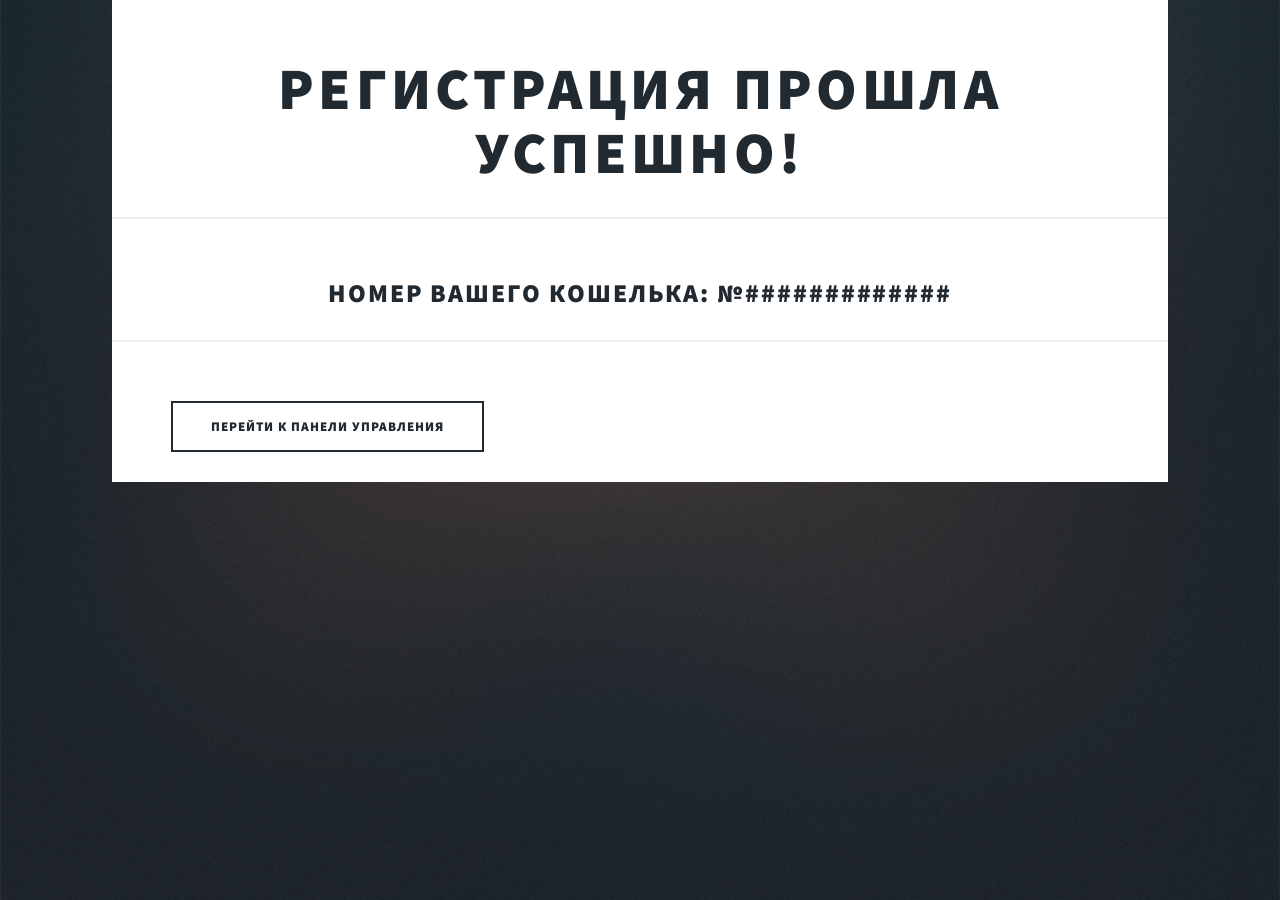
<file: Opros.io view/registration_suc.html>
<html>
	<head>
		<title>Панель управления</title>
		<meta charset="utf-8" />
		<meta name="viewport" content="width=device-width, initial-scale=1, user-scalable=no" />
		<link rel="stylesheet" href="assets/css/main.css" />
		<noscript><link rel="stylesheet" href="assets/css/noscript.css" /></noscript>
	</head>
	<body class="is-loading">

		<!-- Wrapper -->
			<div id="wrapper" class="fade-in">

				<!-- Main -->
					<div id="main">

						<!-- Featured Post -->
          <h1 style="text-align:center;">Регистрация прошла успешно!</h1>
          <h2 style="text-align:center;">Номер вашего кошелька: №#############</h2>
          <ul class="actions">
            <li><a href="./administration_user.html" class="button big" style="text-align:center">Перейти к Панели управления</a>
          <!--
							<article class="post featured">
								<header class="major">
									<span class="date">April 25, 2017</span>
									<h2><a href="#">And this is a<br />
									massive headline</a></h2>
									<p>Aenean ornare velit lacus varius enim ullamcorper proin aliquam<br />
									facilisis ante sed etiam magna interdum congue. Lorem ipsum dolor<br />
									amet nullam sed etiam veroeros.</p>
								</header>
								<a href="#" class="image main"><img src="images/pic01.jpg" alt="" /></a>
								<ul class="actions">
									<li><a href="#" class="button big">Full Story</a></li>
								</ul>
							</article> -->

						<!-- Posts -->
            <!--
							<section class="posts">
								<article>
									<header>
										<span class="date">April 24, 2017</span>
										<h2><a href="#">Sed magna<br />
										ipsum faucibus</a></h2>
									</header>
									<a href="#" class="image fit"><img src="images/pic02.jpg" alt="" /></a>
									<p>Donec eget ex magna. Interdum et malesuada fames ac ante ipsum primis in faucibus. Pellentesque venenatis dolor imperdiet dolor mattis sagittis magna etiam.</p>
									<ul class="actions">
										<li><a href="#" class="button">Full Story</a></li>
									</ul>
								</article>
								<article>
									<header>
										<span class="date">April 22, 2017</span>
										<h2><a href="#">Primis eget<br />
										imperdiet lorem</a></h2>
									</header>
									<a href="#" class="image fit"><img src="images/pic03.jpg" alt="" /></a>
									<p>Donec eget ex magna. Interdum et malesuada fames ac ante ipsum primis in faucibus. Pellentesque venenatis dolor imperdiet dolor mattis sagittis magna etiam.</p>
									<ul class="actions">
										<li><a href="#" class="button">Full Story</a></li>
									</ul>
								</article>
								<article>
									<header>
										<span class="date">April 18, 2017</span>
										<h2><a href="#">Ante mattis<br />
										interdum dolor</a></h2>
									</header>
									<a href="#" class="image fit"><img src="images/pic04.jpg" alt="" /></a>
									<p>Donec eget ex magna. Interdum et malesuada fames ac ante ipsum primis in faucibus. Pellentesque venenatis dolor imperdiet dolor mattis sagittis magna etiam.</p>
									<ul class="actions">
										<li><a href="#" class="button">Full Story</a></li>
									</ul>
								</article>
								<article>
									<header>
										<span class="date">April 14, 2017</span>
										<h2><a href="#">Tempus sed<br />
										nulla imperdiet</a></h2>
									</header>
									<a href="#" class="image fit"><img src="images/pic05.jpg" alt="" /></a>
									<p>Donec eget ex magna. Interdum et malesuada fames ac ante ipsum primis in faucibus. Pellentesque venenatis dolor imperdiet dolor mattis sagittis magna etiam.</p>
									<ul class="actions">
										<li><a href="#" class="button">Full Story</a></li>
									</ul>
								</article>
								<article>
									<header>
										<span class="date">April 11, 2017</span>
										<h2><a href="#">Odio magna<br />
										sed consectetur</a></h2>
									</header>
									<a href="#" class="image fit"><img src="images/pic06.jpg" alt="" /></a>
									<p>Donec eget ex magna. Interdum et malesuada fames ac ante ipsum primis in faucibus. Pellentesque venenatis dolor imperdiet dolor mattis sagittis magna etiam.</p>
									<ul class="actions">
										<li><a href="#" class="button">Full Story</a></li>
									</ul>
								</article>
								<article>
									<header>
										<span class="date">April 7, 2017</span>
										<h2><a href="#">Augue lorem<br />
										primis vestibulum</a></h2>
									</header>
									<a href="#" class="image fit"><img src="images/pic07.jpg" alt="" /></a>
									<p>Donec eget ex magna. Interdum et malesuada fames ac ante ipsum primis in faucibus. Pellentesque venenatis dolor imperdiet dolor mattis sagittis magna etiam.</p>
									<ul class="actions">
										<li><a href="#" class="button">Full Story</a></li>
									</ul>
								</article>
							</section> -->

						<!-- Footer -->
							<!--<footer>
								<div class="pagination">
                -->
									<!--<a href="#" class="previous">Prev</a>
									<a href="#" class="page active">1</a>
									<a href="#" class="page">2</a>
									<a href="#" class="page">3</a>
									<span class="extra">&hellip;</span>
									<a href="#" class="page">8</a>
									<a href="#" class="page">9</a>
									<a href="#" class="page">10</a>
									<a href="#" class="next">Next</a>
								</div>
							</footer>

					</div> -->

				<!-- Footer -->
						<!--<section class="split contact">
							<section class="alt">
								<h3>Address</h3>
								<p>1234 Somewhere Road #87257<br />
								Nashville, TN 00000-0000</p>
							</section>
							<section>
								<h3>Phone</h3>
								<p><a href="#">(000) 000-0000</a></p>
							</section>
							<section>
								<h3>Email</h3>
								<p><a href="#">info@untitled.tld</a></p>
							</section>
							<section>
								<h3>Social</h3>
								<ul class="icons alt">
									<li><a href="#" class="icon alt fa-twitter"><span class="label">Twitter</span></a></li>
									<li><a href="#" class="icon alt fa-facebook"><span class="label">Facebook</span></a></li>
									<li><a href="#" class="icon alt fa-instagram"><span class="label">Instagram</span></a></li>
									<li><a href="#" class="icon alt fa-github"><span class="label">GitHub</span></a></li>
								</ul>
							</section>
						</section>
					</footer> -->

				<!-- Copyright -->
					<!--<div id="copyright">
						<ul><li>&copy; Untitled</li><li>Design: <a href="https://html5up.net">HTML5 UP</a></li></ul>
					</div>

			</div> -->

		<!-- Scripts -->
			<script src="assets/js/jquery.min.js"></script>
			<script src="assets/js/jquery.scrollex.min.js"></script>
			<script src="assets/js/jquery.scrolly.min.js"></script>
			<script src="assets/js/skel.min.js"></script>
			<script src="assets/js/util.js"></script>
			<script src="assets/js/main.js"></script>

	</body>
</html>
</file>
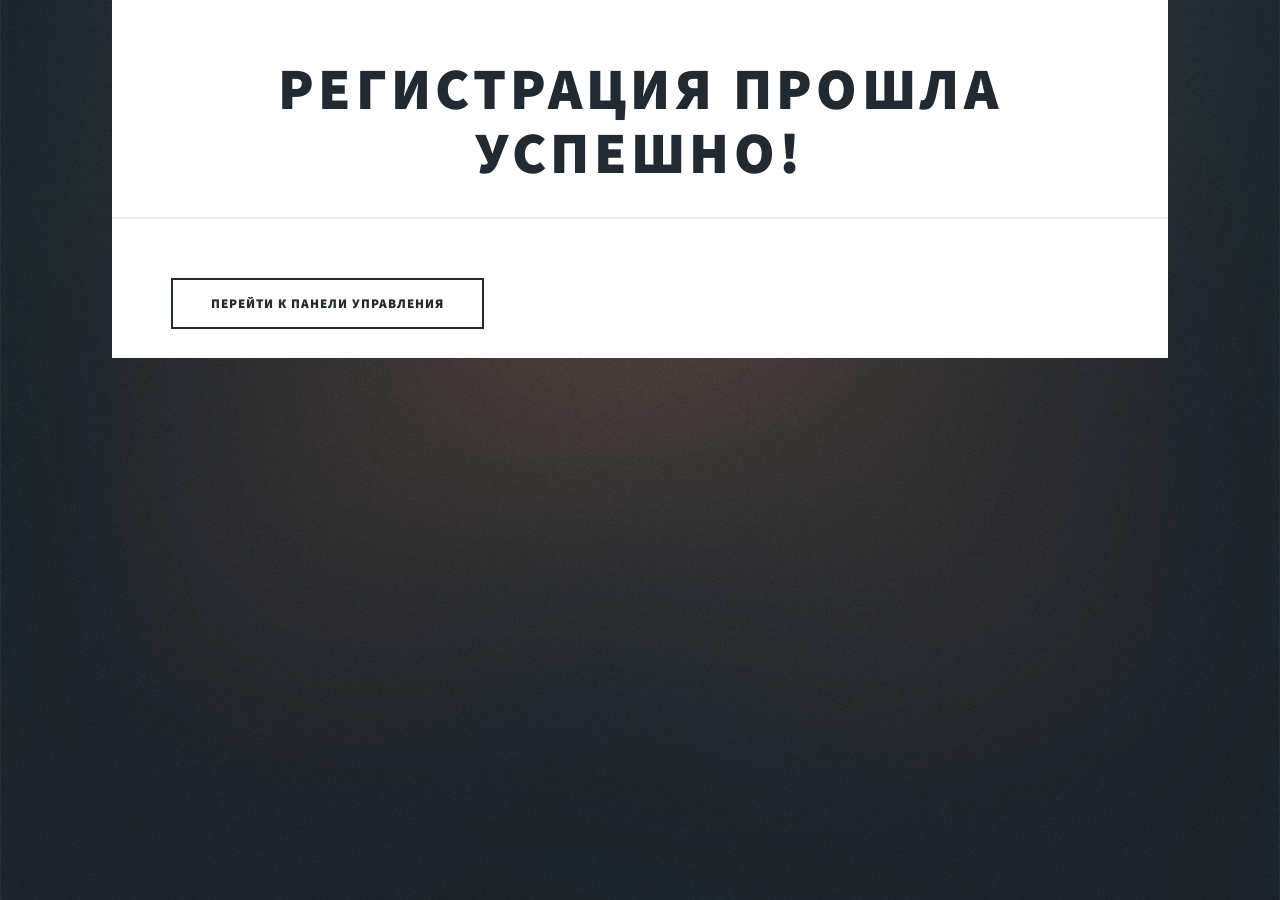
<file: Opros.io view/registration_suc_company.html>
<html>
	<head>
		<title>Панель управления</title>
		<meta charset="utf-8" />
		<meta name="viewport" content="width=device-width, initial-scale=1, user-scalable=no" />
		<link rel="stylesheet" href="assets/css/main.css" />
		<noscript><link rel="stylesheet" href="assets/css/noscript.css" /></noscript>
	</head>
	<body class="is-loading">

		<!-- Wrapper -->
			<div id="wrapper" class="fade-in">

				<!-- Main -->
					<div id="main">

						<!-- Featured Post -->
          <h1 style="text-align:center;">Регистрация прошла успешно!</h1>
          <ul class="actions">
            <li><a href="./administration.html" class="button big" style="text-align:center">Перейти к Панели управления</a>
          <!--
							<article class="post featured">
								<header class="major">
									<span class="date">April 25, 2017</span>
									<h2><a href="#">And this is a<br />
									massive headline</a></h2>
									<p>Aenean ornare velit lacus varius enim ullamcorper proin aliquam<br />
									facilisis ante sed etiam magna interdum congue. Lorem ipsum dolor<br />
									amet nullam sed etiam veroeros.</p>
								</header>
								<a href="#" class="image main"><img src="images/pic01.jpg" alt="" /></a>
								<ul class="actions">
									<li><a href="#" class="button big">Full Story</a></li>
								</ul>
							</article> -->

						<!-- Posts -->
            <!--
							<section class="posts">
								<article>
									<header>
										<span class="date">April 24, 2017</span>
										<h2><a href="#">Sed magna<br />
										ipsum faucibus</a></h2>
									</header>
									<a href="#" class="image fit"><img src="images/pic02.jpg" alt="" /></a>
									<p>Donec eget ex magna. Interdum et malesuada fames ac ante ipsum primis in faucibus. Pellentesque venenatis dolor imperdiet dolor mattis sagittis magna etiam.</p>
									<ul class="actions">
										<li><a href="#" class="button">Full Story</a></li>
									</ul>
								</article>
								<article>
									<header>
										<span class="date">April 22, 2017</span>
										<h2><a href="#">Primis eget<br />
										imperdiet lorem</a></h2>
									</header>
									<a href="#" class="image fit"><img src="images/pic03.jpg" alt="" /></a>
									<p>Donec eget ex magna. Interdum et malesuada fames ac ante ipsum primis in faucibus. Pellentesque venenatis dolor imperdiet dolor mattis sagittis magna etiam.</p>
									<ul class="actions">
										<li><a href="#" class="button">Full Story</a></li>
									</ul>
								</article>
								<article>
									<header>
										<span class="date">April 18, 2017</span>
										<h2><a href="#">Ante mattis<br />
										interdum dolor</a></h2>
									</header>
									<a href="#" class="image fit"><img src="images/pic04.jpg" alt="" /></a>
									<p>Donec eget ex magna. Interdum et malesuada fames ac ante ipsum primis in faucibus. Pellentesque venenatis dolor imperdiet dolor mattis sagittis magna etiam.</p>
									<ul class="actions">
										<li><a href="#" class="button">Full Story</a></li>
									</ul>
								</article>
								<article>
									<header>
										<span class="date">April 14, 2017</span>
										<h2><a href="#">Tempus sed<br />
										nulla imperdiet</a></h2>
									</header>
									<a href="#" class="image fit"><img src="images/pic05.jpg" alt="" /></a>
									<p>Donec eget ex magna. Interdum et malesuada fames ac ante ipsum primis in faucibus. Pellentesque venenatis dolor imperdiet dolor mattis sagittis magna etiam.</p>
									<ul class="actions">
										<li><a href="#" class="button">Full Story</a></li>
									</ul>
								</article>
								<article>
									<header>
										<span class="date">April 11, 2017</span>
										<h2><a href="#">Odio magna<br />
										sed consectetur</a></h2>
									</header>
									<a href="#" class="image fit"><img src="images/pic06.jpg" alt="" /></a>
									<p>Donec eget ex magna. Interdum et malesuada fames ac ante ipsum primis in faucibus. Pellentesque venenatis dolor imperdiet dolor mattis sagittis magna etiam.</p>
									<ul class="actions">
										<li><a href="#" class="button">Full Story</a></li>
									</ul>
								</article>
								<article>
									<header>
										<span class="date">April 7, 2017</span>
										<h2><a href="#">Augue lorem<br />
										primis vestibulum</a></h2>
									</header>
									<a href="#" class="image fit"><img src="images/pic07.jpg" alt="" /></a>
									<p>Donec eget ex magna. Interdum et malesuada fames ac ante ipsum primis in faucibus. Pellentesque venenatis dolor imperdiet dolor mattis sagittis magna etiam.</p>
									<ul class="actions">
										<li><a href="#" class="button">Full Story</a></li>
									</ul>
								</article>
							</section> -->

						<!-- Footer -->
							<!--<footer>
								<div class="pagination">
                -->
									<!--<a href="#" class="previous">Prev</a>
									<a href="#" class="page active">1</a>
									<a href="#" class="page">2</a>
									<a href="#" class="page">3</a>
									<span class="extra">&hellip;</span>
									<a href="#" class="page">8</a>
									<a href="#" class="page">9</a>
									<a href="#" class="page">10</a>
									<a href="#" class="next">Next</a>
								</div>
							</footer>

					</div> -->

				<!-- Footer -->
						<!--<section class="split contact">
							<section class="alt">
								<h3>Address</h3>
								<p>1234 Somewhere Road #87257<br />
								Nashville, TN 00000-0000</p>
							</section>
							<section>
								<h3>Phone</h3>
								<p><a href="#">(000) 000-0000</a></p>
							</section>
							<section>
								<h3>Email</h3>
								<p><a href="#">info@untitled.tld</a></p>
							</section>
							<section>
								<h3>Social</h3>
								<ul class="icons alt">
									<li><a href="#" class="icon alt fa-twitter"><span class="label">Twitter</span></a></li>
									<li><a href="#" class="icon alt fa-facebook"><span class="label">Facebook</span></a></li>
									<li><a href="#" class="icon alt fa-instagram"><span class="label">Instagram</span></a></li>
									<li><a href="#" class="icon alt fa-github"><span class="label">GitHub</span></a></li>
								</ul>
							</section>
						</section>
					</footer> -->

				<!-- Copyright -->
					<!--<div id="copyright">
						<ul><li>&copy; Untitled</li><li>Design: <a href="https://html5up.net">HTML5 UP</a></li></ul>
					</div>

			</div> -->

		<!-- Scripts -->
			<script src="assets/js/jquery.min.js"></script>
			<script src="assets/js/jquery.scrollex.min.js"></script>
			<script src="assets/js/jquery.scrolly.min.js"></script>
			<script src="assets/js/skel.min.js"></script>
			<script src="assets/js/util.js"></script>
			<script src="assets/js/main.js"></script>

	</body>
</html>
</file>
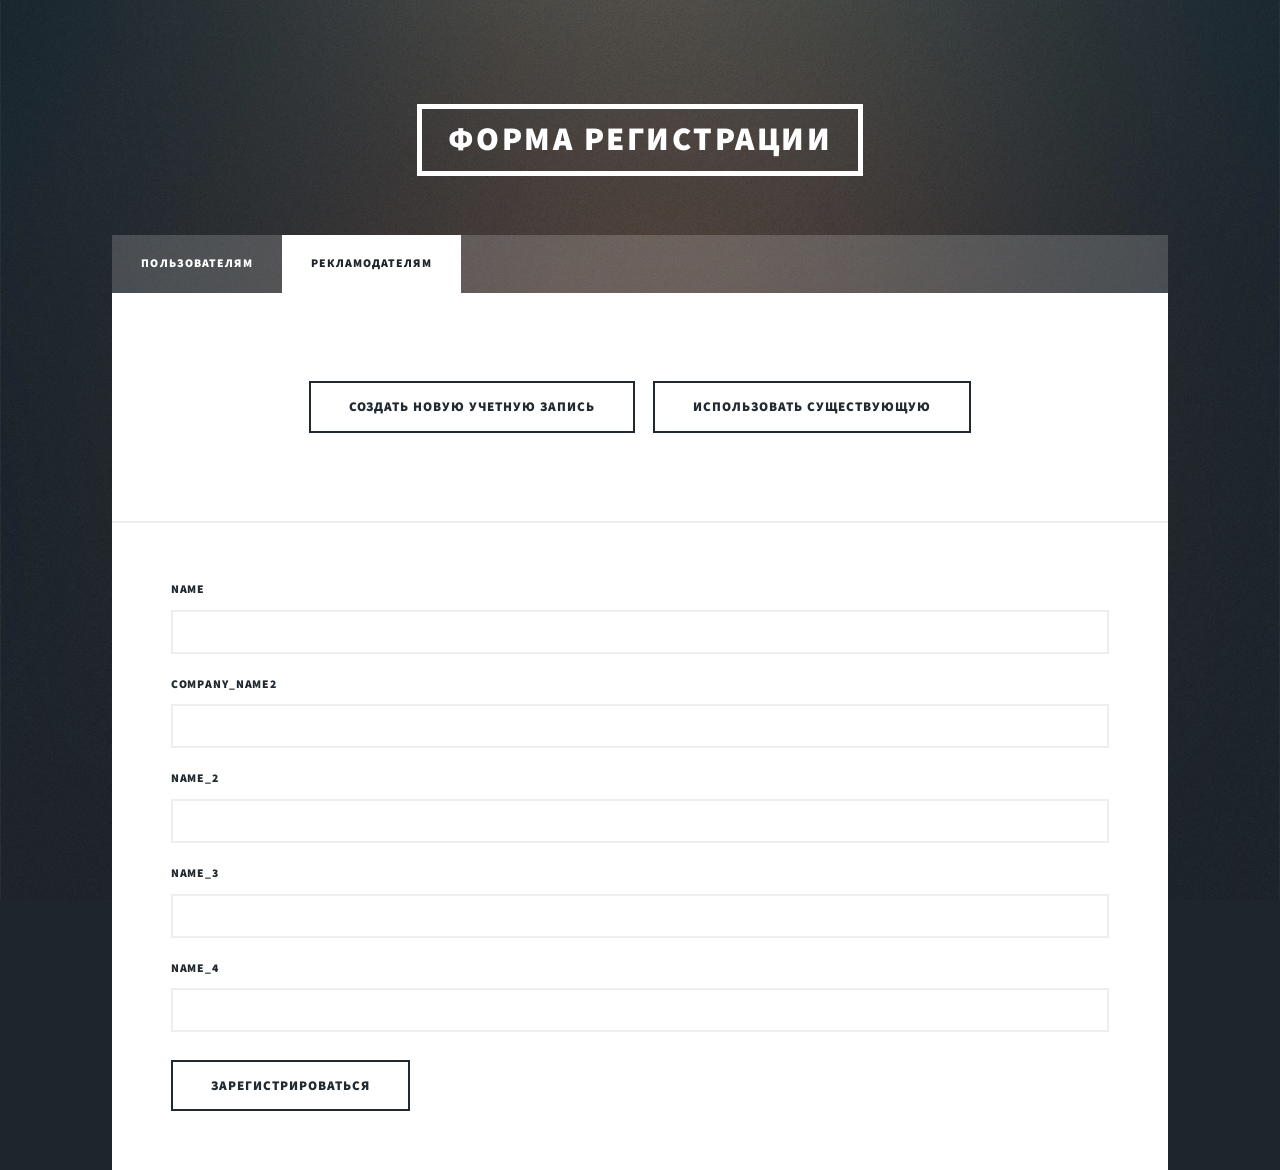
<file: Opros.io view/reklama-form.html>
<html>
	<head>
		<title>User Registration</title>
		<meta charset="utf-8" />
		<meta name="viewport" content="width=device-width, initial-scale=1, user-scalable=no" />
		<link rel="stylesheet" href="assets/css/main.css" />
		<noscript><link rel="stylesheet" href="assets/css/noscript.css" /></noscript>
	</head>
	<body class="is-loading">

		<!-- Wrapper -->
			<div id="wrapper" class="fade-in">

				<!-- Header -->
					<header id="header">
						<a href="index.html" class="logo">Форма Регистрации</a>
					</header>

				<!-- Nav -->
					 <nav id="nav">
						<ul class="links">
							<li><a href="index.html">Пользователям</a></li>
              <li class="active"><a href="reklama-form.html">Рекламодателям</a></li>
						</ul>
					</nav>

				<!-- Main -->
					<div id="main">

						<!-- Featured Post -->
            <article class="post featured">
            <ul class="actions">
              <li><a href="./reklama-index.html" class="button big" id="new-account">Создать новую учетную запись</a></li>
              <li><a href="./existing_2.html" class="button big" id="ex-account">Использовать существующую</a></li>
            </ul>
          </article>
          <!--
							<article class="post featured">
								<header class="major">
									<span class="date">April 25, 2017</span>
									<h2><a href="#">And this is a<br />
									massive headline</a></h2>
									<p>Aenean ornare velit lacus varius enim ullamcorper proin aliquam<br />
									facilisis ante sed etiam magna interdum congue. Lorem ipsum dolor<br />
									amet nullam sed etiam veroeros.</p>
								</header>
								<a href="#" class="image main"><img src="images/pic01.jpg" alt="" /></a>
								<ul class="actions">
									<li><a href="#" class="button big">Full Story</a></li>
								</ul>
							</article> -->

						<!-- Posts -->
            <!--
							<section class="posts">
								<article>
									<header>
										<span class="date">April 24, 2017</span>
										<h2><a href="#">Sed magna<br />
										ipsum faucibus</a></h2>
									</header>
									<a href="#" class="image fit"><img src="images/pic02.jpg" alt="" /></a>
									<p>Donec eget ex magna. Interdum et malesuada fames ac ante ipsum primis in faucibus. Pellentesque venenatis dolor imperdiet dolor mattis sagittis magna etiam.</p>
									<ul class="actions">
										<li><a href="#" class="button">Full Story</a></li>
									</ul>
								</article>
								<article>
									<header>
										<span class="date">April 22, 2017</span>
										<h2><a href="#">Primis eget<br />
										imperdiet lorem</a></h2>
									</header>
									<a href="#" class="image fit"><img src="images/pic03.jpg" alt="" /></a>
									<p>Donec eget ex magna. Interdum et malesuada fames ac ante ipsum primis in faucibus. Pellentesque venenatis dolor imperdiet dolor mattis sagittis magna etiam.</p>
									<ul class="actions">
										<li><a href="#" class="button">Full Story</a></li>
									</ul>
								</article>
								<article>
									<header>
										<span class="date">April 18, 2017</span>
										<h2><a href="#">Ante mattis<br />
										interdum dolor</a></h2>
									</header>
									<a href="#" class="image fit"><img src="images/pic04.jpg" alt="" /></a>
									<p>Donec eget ex magna. Interdum et malesuada fames ac ante ipsum primis in faucibus. Pellentesque venenatis dolor imperdiet dolor mattis sagittis magna etiam.</p>
									<ul class="actions">
										<li><a href="#" class="button">Full Story</a></li>
									</ul>
								</article>
								<article>
									<header>
										<span class="date">April 14, 2017</span>
										<h2><a href="#">Tempus sed<br />
										nulla imperdiet</a></h2>
									</header>
									<a href="#" class="image fit"><img src="images/pic05.jpg" alt="" /></a>
									<p>Donec eget ex magna. Interdum et malesuada fames ac ante ipsum primis in faucibus. Pellentesque venenatis dolor imperdiet dolor mattis sagittis magna etiam.</p>
									<ul class="actions">
										<li><a href="#" class="button">Full Story</a></li>
									</ul>
								</article>
								<article>
									<header>
										<span class="date">April 11, 2017</span>
										<h2><a href="#">Odio magna<br />
										sed consectetur</a></h2>
									</header>
									<a href="#" class="image fit"><img src="images/pic06.jpg" alt="" /></a>
									<p>Donec eget ex magna. Interdum et malesuada fames ac ante ipsum primis in faucibus. Pellentesque venenatis dolor imperdiet dolor mattis sagittis magna etiam.</p>
									<ul class="actions">
										<li><a href="#" class="button">Full Story</a></li>
									</ul>
								</article>
								<article>
									<header>
										<span class="date">April 7, 2017</span>
										<h2><a href="#">Augue lorem<br />
										primis vestibulum</a></h2>
									</header>
									<a href="#" class="image fit"><img src="images/pic07.jpg" alt="" /></a>
									<p>Donec eget ex magna. Interdum et malesuada fames ac ante ipsum primis in faucibus. Pellentesque venenatis dolor imperdiet dolor mattis sagittis magna etiam.</p>
									<ul class="actions">
										<li><a href="#" class="button">Full Story</a></li>
									</ul>
								</article>
							</section> -->

						<!-- Footer -->
							<!--<footer>
								<div class="pagination">
                -->
									<!--<a href="#" class="previous">Prev</a>
									<a href="#" class="page active">1</a>
									<a href="#" class="page">2</a>
									<a href="#" class="page">3</a>
									<span class="extra">&hellip;</span>
									<a href="#" class="page">8</a>
									<a href="#" class="page">9</a>
									<a href="#" class="page">10</a>
									<a href="#" class="next">Next</a>
								</div>
							</footer>

					</div> -->

				<!-- Footer -->
						<article>
							<form method="post" action="#" class="form-new">
								<div class="field">
									<label for="name">Name</label>
									<input type="text" name="name" id="name" />
								</div>
								<div class="field">
									<label for="company">COMPANY_NAME2</label>
									<input type="text" name="company" id="company" />
								</div>
								<div class="field">
									<label for="name_2">Name_2</label>
									<input type="text" name="name_2" id="name_2" />
								</div>
                <div class="field">
									<label for="name_3">Name_3</label>
									<input type="text" name="name_3" id="name_3" />
								</div>
                <div class="field">
									<label for="name_4">Name_4</label>
									<input type="text" name="name_4" id="name_4" />
								</div>
								<ul class="actions">
									<li><a href="./registration_suc_company.html" class="button big">Зарегистрироваться</a></li>
								</ul>
							</form>
						</article>
						<!--<section class="split contact">
							<section class="alt">
								<h3>Address</h3>
								<p>1234 Somewhere Road #87257<br />
								Nashville, TN 00000-0000</p>
							</section>
							<section>
								<h3>Phone</h3>
								<p><a href="#">(000) 000-0000</a></p>
							</section>
							<section>
								<h3>Email</h3>
								<p><a href="#">info@untitled.tld</a></p>
							</section>
							<section>
								<h3>Social</h3>
								<ul class="icons alt">
									<li><a href="#" class="icon alt fa-twitter"><span class="label">Twitter</span></a></li>
									<li><a href="#" class="icon alt fa-facebook"><span class="label">Facebook</span></a></li>
									<li><a href="#" class="icon alt fa-instagram"><span class="label">Instagram</span></a></li>
									<li><a href="#" class="icon alt fa-github"><span class="label">GitHub</span></a></li>
								</ul>
							</section>
						</section>
					</footer> -->

				<!-- Copyright -->
					<!--<div id="copyright">
						<ul><li>&copy; Untitled</li><li>Design: <a href="https://html5up.net">HTML5 UP</a></li></ul>
					</div>

			</div> -->

		<!-- Scripts -->
			<script src="assets/js/jquery.min.js"></script>
			<script src="assets/js/jquery.scrollex.min.js"></script>
			<script src="assets/js/jquery.scrolly.min.js"></script>
			<script src="assets/js/skel.min.js"></script>
			<script src="assets/js/util.js"></script>
			<script src="assets/js/main.js"></script>

	</body>
</html>
</file>
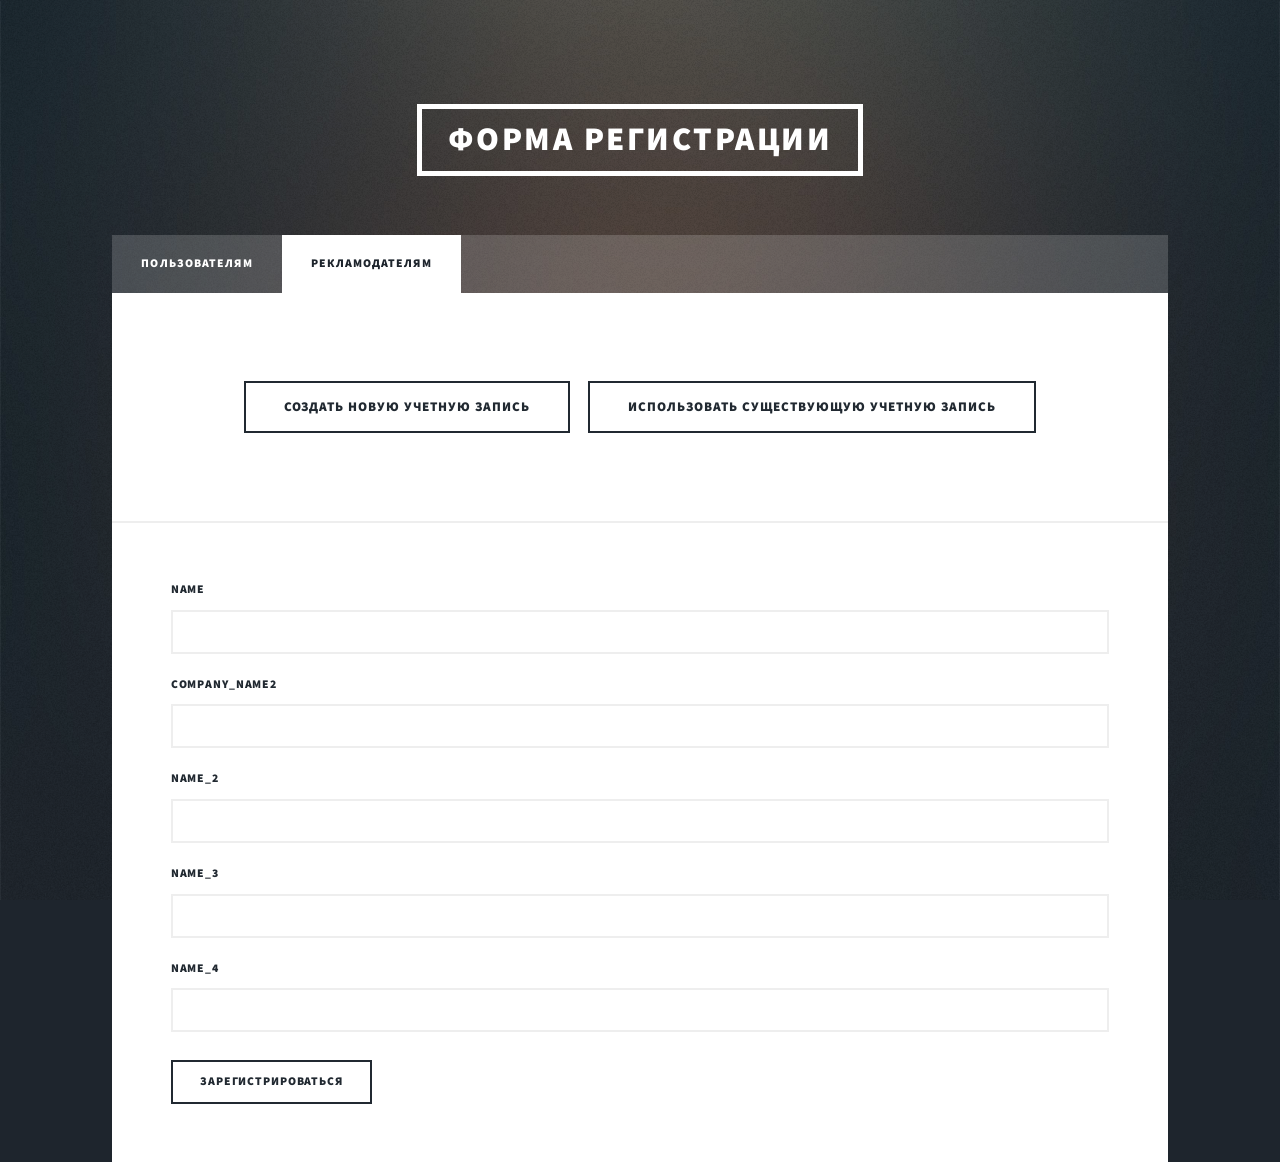
<file: Opros.io view/reklama-index.html>
<html>
	<head>
		<title>User Registration</title>
		<meta charset="utf-8" />
		<meta name="viewport" content="width=device-width, initial-scale=1, user-scalable=no" />
		<link rel="stylesheet" href="assets/css/main.css" />
		<noscript><link rel="stylesheet" href="assets/css/noscript.css" /></noscript>
	</head>
	<body class="is-loading">

		<!-- Wrapper -->
			<div id="wrapper" class="fade-in">

				<!-- Header -->
					<header id="header">
						<a href="index.html" class="logo">Форма Регистрации</a>
					</header>

				<!-- Nav -->
        <nav id="nav">
         <ul class="links">
           <li><a href="index.html">Пользователям</a></li>
           <li class="active"><a href="reklama-form.html">Рекламодателям</a></li>
         </ul>
       </nav>

				<!-- Main -->
					<div id="main">

						<!-- Featured Post -->
            <article class="post featured">
            <ul class="actions">
              <li><a href="./reklama-index.html" class="button big" id="new-account">Создать новую учетную запись</a></li>
              <li><a href="./existing_2.html" class="button big" id="ex-account">Использовать существующую учетную запись</a></li>
            </ul>
          </article>
          <!--
							<article class="post featured">
								<header class="major">
									<span class="date">April 25, 2017</span>
									<h2><a href="#">And this is a<br />
									massive headline</a></h2>
									<p>Aenean ornare velit lacus varius enim ullamcorper proin aliquam<br />
									facilisis ante sed etiam magna interdum congue. Lorem ipsum dolor<br />
									amet nullam sed etiam veroeros.</p>
								</header>
								<a href="#" class="image main"><img src="images/pic01.jpg" alt="" /></a>
								<ul class="actions">
									<li><a href="#" class="button big">Full Story</a></li>
								</ul>
							</article> -->

						<!-- Posts -->
            <!--
							<section class="posts">
								<article>
									<header>
										<span class="date">April 24, 2017</span>
										<h2><a href="#">Sed magna<br />
										ipsum faucibus</a></h2>
									</header>
									<a href="#" class="image fit"><img src="images/pic02.jpg" alt="" /></a>
									<p>Donec eget ex magna. Interdum et malesuada fames ac ante ipsum primis in faucibus. Pellentesque venenatis dolor imperdiet dolor mattis sagittis magna etiam.</p>
									<ul class="actions">
										<li><a href="#" class="button">Full Story</a></li>
									</ul>
								</article>
								<article>
									<header>
										<span class="date">April 22, 2017</span>
										<h2><a href="#">Primis eget<br />
										imperdiet lorem</a></h2>
									</header>
									<a href="#" class="image fit"><img src="images/pic03.jpg" alt="" /></a>
									<p>Donec eget ex magna. Interdum et malesuada fames ac ante ipsum primis in faucibus. Pellentesque venenatis dolor imperdiet dolor mattis sagittis magna etiam.</p>
									<ul class="actions">
										<li><a href="#" class="button">Full Story</a></li>
									</ul>
								</article>
								<article>
									<header>
										<span class="date">April 18, 2017</span>
										<h2><a href="#">Ante mattis<br />
										interdum dolor</a></h2>
									</header>
									<a href="#" class="image fit"><img src="images/pic04.jpg" alt="" /></a>
									<p>Donec eget ex magna. Interdum et malesuada fames ac ante ipsum primis in faucibus. Pellentesque venenatis dolor imperdiet dolor mattis sagittis magna etiam.</p>
									<ul class="actions">
										<li><a href="#" class="button">Full Story</a></li>
									</ul>
								</article>
								<article>
									<header>
										<span class="date">April 14, 2017</span>
										<h2><a href="#">Tempus sed<br />
										nulla imperdiet</a></h2>
									</header>
									<a href="#" class="image fit"><img src="images/pic05.jpg" alt="" /></a>
									<p>Donec eget ex magna. Interdum et malesuada fames ac ante ipsum primis in faucibus. Pellentesque venenatis dolor imperdiet dolor mattis sagittis magna etiam.</p>
									<ul class="actions">
										<li><a href="#" class="button">Full Story</a></li>
									</ul>
								</article>
								<article>
									<header>
										<span class="date">April 11, 2017</span>
										<h2><a href="#">Odio magna<br />
										sed consectetur</a></h2>
									</header>
									<a href="#" class="image fit"><img src="images/pic06.jpg" alt="" /></a>
									<p>Donec eget ex magna. Interdum et malesuada fames ac ante ipsum primis in faucibus. Pellentesque venenatis dolor imperdiet dolor mattis sagittis magna etiam.</p>
									<ul class="actions">
										<li><a href="#" class="button">Full Story</a></li>
									</ul>
								</article>
								<article>
									<header>
										<span class="date">April 7, 2017</span>
										<h2><a href="#">Augue lorem<br />
										primis vestibulum</a></h2>
									</header>
									<a href="#" class="image fit"><img src="images/pic07.jpg" alt="" /></a>
									<p>Donec eget ex magna. Interdum et malesuada fames ac ante ipsum primis in faucibus. Pellentesque venenatis dolor imperdiet dolor mattis sagittis magna etiam.</p>
									<ul class="actions">
										<li><a href="#" class="button">Full Story</a></li>
									</ul>
								</article>
							</section> -->

						<!-- Footer -->
							<!--<footer>
								<div class="pagination">
                -->
									<!--<a href="#" class="previous">Prev</a>
									<a href="#" class="page active">1</a>
									<a href="#" class="page">2</a>
									<a href="#" class="page">3</a>
									<span class="extra">&hellip;</span>
									<a href="#" class="page">8</a>
									<a href="#" class="page">9</a>
									<a href="#" class="page">10</a>
									<a href="#" class="next">Next</a>
								</div>
							</footer>

					</div> -->

				<!-- Footer -->
        <article>
          <form method="post" action="#" class="form-new">
            <div class="field">
              <label for="name">Name</label>
              <input type="text" name="name" id="name" />
            </div>
            <div class="field">
              <label for="company">COMPANY_NAME2</label>
              <input type="text" name="company" id="company" />
            </div>
            <div class="field">
              <label for="name_2">Name_2</label>
              <input type="text" name="name_2" id="name_2" />
            </div>
            <div class="field">
              <label for="name_3">Name_3</label>
              <input type="text" name="name_3" id="name_3" />
            </div>
            <div class="field">
              <label for="name_4">Name_4</label>
              <input type="text" name="name_4" id="name_4" />
            </div>
            <ul class="actions">
              <li><input type="submit" value="Зарегистрироваться" /></li>
            </ul>
          </form>
        </article>
						<!--<section class="split contact">
							<section class="alt">
								<h3>Address</h3>
								<p>1234 Somewhere Road #87257<br />
								Nashville, TN 00000-0000</p>
							</section>
							<section>
								<h3>Phone</h3>
								<p><a href="#">(000) 000-0000</a></p>
							</section>
							<section>
								<h3>Email</h3>
								<p><a href="#">info@untitled.tld</a></p>
							</section>
							<section>
								<h3>Social</h3>
								<ul class="icons alt">
									<li><a href="#" class="icon alt fa-twitter"><span class="label">Twitter</span></a></li>
									<li><a href="#" class="icon alt fa-facebook"><span class="label">Facebook</span></a></li>
									<li><a href="#" class="icon alt fa-instagram"><span class="label">Instagram</span></a></li>
									<li><a href="#" class="icon alt fa-github"><span class="label">GitHub</span></a></li>
								</ul>
							</section>
						</section>
					</footer> -->

				<!-- Copyright -->
					<!--<div id="copyright">
						<ul><li>&copy; Untitled</li><li>Design: <a href="https://html5up.net">HTML5 UP</a></li></ul>
					</div>

			</div> -->

		<!-- Scripts -->
			<script src="assets/js/jquery.min.js"></script>
			<script src="assets/js/jquery.scrollex.min.js"></script>
			<script src="assets/js/jquery.scrolly.min.js"></script>
			<script src="assets/js/skel.min.js"></script>
			<script src="assets/js/util.js"></script>
			<script src="assets/js/main.js"></script>

	</body>
</html>
</file>
<file: Opros.io view/assets/css/main.css>
@import url(font-awesome.min.css);
@import url("https://fonts.googleapis.com/css?family=Merriweather:300,700,300italic,700italic|Source+Sans+Pro:900");

/*
	Massively by HTML5 UP
	html5up.net | @ajlkn
	Free for personal and commercial use under the CCA 3.0 license (html5up.net/license)
*/

/* Reset */

	html, body, div, span, applet, object, iframe, h1, h2, h3, h4, h5, h6, p, blockquote, pre, a, abbr, acronym, address, big, cite, code, del, dfn, em, img, ins, kbd, q, s, samp, small, strike, strong, sub, sup, tt, var, b, u, i, center, dl, dt, dd, ol, ul, li, fieldset, form, label, legend, table, caption, tbody, tfoot, thead, tr, th, td, article, aside, canvas, details, embed, figure, figcaption, footer, header, hgroup, menu, nav, output, ruby, section, summary, time, mark, audio, video {
		margin: 0;
		padding: 0;
		border: 0;
		font-size: 100%;
		font: inherit;
		vertical-align: baseline;
	}

	article, aside, details, figcaption, figure, footer, header, hgroup, menu, nav, section {
		display: block;
	}

	body {
		line-height: 1;
	}

	ol, ul {
		list-style: none;
	}

	blockquote, q {
		quotes: none;
	}

	blockquote:before, blockquote:after, q:before, q:after {
		content: '';
		content: none;
	}

	table {
		border-collapse: collapse;
		border-spacing: 0;
	}

	body {
		-webkit-text-size-adjust: none;
	}

/* Box Model */

	*, *:before, *:after {
		-moz-box-sizing: border-box;
		-webkit-box-sizing: border-box;
		box-sizing: border-box;
	}

/* Grid */

	.row {
		border-bottom: solid 1px transparent;
		-moz-box-sizing: border-box;
		-webkit-box-sizing: border-box;
		box-sizing: border-box;
	}

	.row > * {
		float: left;
		-moz-box-sizing: border-box;
		-webkit-box-sizing: border-box;
		box-sizing: border-box;
	}

	.row:after, .row:before {
		content: '';
		display: block;
		clear: both;
		height: 0;
	}

	.row.uniform > * > :first-child {
		margin-top: 0;
	}

	.row.uniform > * > :last-child {
		margin-bottom: 0;
	}

	.row.\30 \25 > * {
		padding: 0 0 0 0rem;
	}

	.row.\30 \25 {
		margin: 0 0 -1px 0rem;
	}

	.row.uniform.\30 \25 > * {
		padding: 0rem 0 0 0rem;
	}

	.row.uniform.\30 \25 {
		margin: 0rem 0 -1px 0rem;
	}

	.row > * {
		padding: 0 0 0 1.5rem;
	}

	.row {
		margin: 0 0 -1px -1.5rem;
	}

	.row.uniform > * {
		padding: 1.5rem 0 0 1.5rem;
	}

	.row.uniform {
		margin: -1.5rem 0 -1px -1.5rem;
	}

	.row.\32 00\25 > * {
		padding: 0 0 0 3rem;
	}

	.row.\32 00\25 {
		margin: 0 0 -1px -3rem;
	}

	.row.uniform.\32 00\25 > * {
		padding: 3rem 0 0 3rem;
	}

	.row.uniform.\32 00\25 {
		margin: -3rem 0 -1px -3rem;
	}

	.row.\31 50\25 > * {
		padding: 0 0 0 2.25rem;
	}

	.row.\31 50\25 {
		margin: 0 0 -1px -2.25rem;
	}

	.row.uniform.\31 50\25 > * {
		padding: 2.25rem 0 0 2.25rem;
	}

	.popup {
		display:none;
	}

	.row.uniform.\31 50\25 {
		margin: -2.25rem 0 -1px -2.25rem;
	}

	.row.\35 0\25 > * {
		padding: 0 0 0 0.75rem;
	}

	.row.\35 0\25 {
		margin: 0 0 -1px -0.75rem;
	}

	.row.uniform.\35 0\25 > * {
		padding: 0.75rem 0 0 0.75rem;
	}

	.row.uniform.\35 0\25 {
		margin: -0.75rem 0 -1px -0.75rem;
	}

	.row.\32 5\25 > * {
		padding: 0 0 0 0.375rem;
	}

	.row.\32 5\25 {
		margin: 0 0 -1px -0.375rem;
	}

	.row.uniform.\32 5\25 > * {
		padding: 0.375rem 0 0 0.375rem;
	}

	.row.uniform.\32 5\25 {
		margin: -0.375rem 0 -1px -0.375rem;
	}

	.\31 2u, .\31 2u\24 {
		width: 100%;
		clear: none;
		margin-left: 0;
	}

	.\31 1u, .\31 1u\24 {
		width: 91.6666666667%;
		clear: none;
		margin-left: 0;
	}

	.\31 0u, .\31 0u\24 {
		width: 83.3333333333%;
		clear: none;
		margin-left: 0;
	}

	.\39 u, .\39 u\24 {
		width: 75%;
		clear: none;
		margin-left: 0;
	}

	.\38 u, .\38 u\24 {
		width: 66.6666666667%;
		clear: none;
		margin-left: 0;
	}

	.\37 u, .\37 u\24 {
		width: 58.3333333333%;
		clear: none;
		margin-left: 0;
	}

	.\36 u, .\36 u\24 {
		width: 50%;
		clear: none;
		margin-left: 0;
	}

	.\35 u, .\35 u\24 {
		width: 41.6666666667%;
		clear: none;
		margin-left: 0;
	}

	.\34 u, .\34 u\24 {
		width: 33.3333333333%;
		clear: none;
		margin-left: 0;
	}

	.\33 u, .\33 u\24 {
		width: 25%;
		clear: none;
		margin-left: 0;
	}

	.\32 u, .\32 u\24 {
		width: 16.6666666667%;
		clear: none;
		margin-left: 0;
	}

	.\31 u, .\31 u\24 {
		width: 8.3333333333%;
		clear: none;
		margin-left: 0;
	}

	.\31 2u\24 + *,
	.\31 1u\24 + *,
	.\31 0u\24 + *,
	.\39 u\24 + *,
	.\38 u\24 + *,
	.\37 u\24 + *,
	.\36 u\24 + *,
	.\35 u\24 + *,
	.\34 u\24 + *,
	.\33 u\24 + *,
	.\32 u\24 + *,
	.\31 u\24 + * {
		clear: left;
	}

	.\-11u {
		margin-left: 91.66667%;
	}

	.\-10u {
		margin-left: 83.33333%;
	}

	.\-9u {
		margin-left: 75%;
	}

	.\-8u {
		margin-left: 66.66667%;
	}

	.\-7u {
		margin-left: 58.33333%;
	}

	.\-6u {
		margin-left: 50%;
	}

	.\-5u {
		margin-left: 41.66667%;
	}

	.\-4u {
		margin-left: 33.33333%;
	}

	.\-3u {
		margin-left: 25%;
	}

	.\-2u {
		margin-left: 16.66667%;
	}

	.\-1u {
		margin-left: 8.33333%;
	}

	@media screen and (max-width: 1680px) {

		.row > * {
			padding: 0 0 0 1.5rem;
		}

		.row {
			margin: 0 0 -1px -1.5rem;
		}

		.row.uniform > * {
			padding: 1.5rem 0 0 1.5rem;
		}

		.row.uniform {
			margin: -1.5rem 0 -1px -1.5rem;
		}

		.row.\32 00\25 > * {
			padding: 0 0 0 3rem;
		}

		.row.\32 00\25 {
			margin: 0 0 -1px -3rem;
		}

		.row.uniform.\32 00\25 > * {
			padding: 3rem 0 0 3rem;
		}

		.row.uniform.\32 00\25 {
			margin: -3rem 0 -1px -3rem;
		}

		.row.\31 50\25 > * {
			padding: 0 0 0 2.25rem;
		}

		.row.\31 50\25 {
			margin: 0 0 -1px -2.25rem;
		}

		.row.uniform.\31 50\25 > * {
			padding: 2.25rem 0 0 2.25rem;
		}

		.row.uniform.\31 50\25 {
			margin: -2.25rem 0 -1px -2.25rem;
		}

		.row.\35 0\25 > * {
			padding: 0 0 0 0.75rem;
		}

		.row.\35 0\25 {
			margin: 0 0 -1px -0.75rem;
		}

		.row.uniform.\35 0\25 > * {
			padding: 0.75rem 0 0 0.75rem;
		}

		.row.uniform.\35 0\25 {
			margin: -0.75rem 0 -1px -0.75rem;
		}

		.row.\32 5\25 > * {
			padding: 0 0 0 0.375rem;
		}

		.row.\32 5\25 {
			margin: 0 0 -1px -0.375rem;
		}

		.row.uniform.\32 5\25 > * {
			padding: 0.375rem 0 0 0.375rem;
		}

		.row.uniform.\32 5\25 {
			margin: -0.375rem 0 -1px -0.375rem;
		}

		.\31 2u\28xlarge\29, .\31 2u\24\28xlarge\29 {
			width: 100%;
			clear: none;
			margin-left: 0;
		}

		.\31 1u\28xlarge\29, .\31 1u\24\28xlarge\29 {
			width: 91.6666666667%;
			clear: none;
			margin-left: 0;
		}

		.\31 0u\28xlarge\29, .\31 0u\24\28xlarge\29 {
			width: 83.3333333333%;
			clear: none;
			margin-left: 0;
		}

		.\39 u\28xlarge\29, .\39 u\24\28xlarge\29 {
			width: 75%;
			clear: none;
			margin-left: 0;
		}

		.\38 u\28xlarge\29, .\38 u\24\28xlarge\29 {
			width: 66.6666666667%;
			clear: none;
			margin-left: 0;
		}

		.\37 u\28xlarge\29, .\37 u\24\28xlarge\29 {
			width: 58.3333333333%;
			clear: none;
			margin-left: 0;
		}

		.\36 u\28xlarge\29, .\36 u\24\28xlarge\29 {
			width: 50%;
			clear: none;
			margin-left: 0;
		}

		.\35 u\28xlarge\29, .\35 u\24\28xlarge\29 {
			width: 41.6666666667%;
			clear: none;
			margin-left: 0;
		}

		.\34 u\28xlarge\29, .\34 u\24\28xlarge\29 {
			width: 33.3333333333%;
			clear: none;
			margin-left: 0;
		}

		.\33 u\28xlarge\29, .\33 u\24\28xlarge\29 {
			width: 25%;
			clear: none;
			margin-left: 0;
		}

		.\32 u\28xlarge\29, .\32 u\24\28xlarge\29 {
			width: 16.6666666667%;
			clear: none;
			margin-left: 0;
		}

		.\31 u\28xlarge\29, .\31 u\24\28xlarge\29 {
			width: 8.3333333333%;
			clear: none;
			margin-left: 0;
		}

		.\31 2u\24\28xlarge\29 + *,
		.\31 1u\24\28xlarge\29 + *,
		.\31 0u\24\28xlarge\29 + *,
		.\39 u\24\28xlarge\29 + *,
		.\38 u\24\28xlarge\29 + *,
		.\37 u\24\28xlarge\29 + *,
		.\36 u\24\28xlarge\29 + *,
		.\35 u\24\28xlarge\29 + *,
		.\34 u\24\28xlarge\29 + *,
		.\33 u\24\28xlarge\29 + *,
		.\32 u\24\28xlarge\29 + *,
		.\31 u\24\28xlarge\29 + * {
			clear: left;
		}

		.\-11u\28xlarge\29 {
			margin-left: 91.66667%;
		}

		.\-10u\28xlarge\29 {
			margin-left: 83.33333%;
		}

		.\-9u\28xlarge\29 {
			margin-left: 75%;
		}

		.\-8u\28xlarge\29 {
			margin-left: 66.66667%;
		}

		.\-7u\28xlarge\29 {
			margin-left: 58.33333%;
		}

		.\-6u\28xlarge\29 {
			margin-left: 50%;
		}

		.\-5u\28xlarge\29 {
			margin-left: 41.66667%;
		}

		.\-4u\28xlarge\29 {
			margin-left: 33.33333%;
		}

		.\-3u\28xlarge\29 {
			margin-left: 25%;
		}

		.\-2u\28xlarge\29 {
			margin-left: 16.66667%;
		}

		.\-1u\28xlarge\29 {
			margin-left: 8.33333%;
		}

	}

	@media screen and (max-width: 1280px) {

		.row > * {
			padding: 0 0 0 1.5rem;
		}

		.row {
			margin: 0 0 -1px -1.5rem;
		}

		.row.uniform > * {
			padding: 1.5rem 0 0 1.5rem;
		}

		.row.uniform {
			margin: -1.5rem 0 -1px -1.5rem;
		}

		.row.\32 00\25 > * {
			padding: 0 0 0 3rem;
		}

		.row.\32 00\25 {
			margin: 0 0 -1px -3rem;
		}

		.row.uniform.\32 00\25 > * {
			padding: 3rem 0 0 3rem;
		}

		.row.uniform.\32 00\25 {
			margin: -3rem 0 -1px -3rem;
		}

		.row.\31 50\25 > * {
			padding: 0 0 0 2.25rem;
		}

		.row.\31 50\25 {
			margin: 0 0 -1px -2.25rem;
		}

		.row.uniform.\31 50\25 > * {
			padding: 2.25rem 0 0 2.25rem;
		}

		.row.uniform.\31 50\25 {
			margin: -2.25rem 0 -1px -2.25rem;
		}

		.row.\35 0\25 > * {
			padding: 0 0 0 0.75rem;
		}

		.row.\35 0\25 {
			margin: 0 0 -1px -0.75rem;
		}

		.row.uniform.\35 0\25 > * {
			padding: 0.75rem 0 0 0.75rem;
		}

		.row.uniform.\35 0\25 {
			margin: -0.75rem 0 -1px -0.75rem;
		}

		.row.\32 5\25 > * {
			padding: 0 0 0 0.375rem;
		}

		.row.\32 5\25 {
			margin: 0 0 -1px -0.375rem;
		}

		.row.uniform.\32 5\25 > * {
			padding: 0.375rem 0 0 0.375rem;
		}

		.row.uniform.\32 5\25 {
			margin: -0.375rem 0 -1px -0.375rem;
		}

		.\31 2u\28large\29, .\31 2u\24\28large\29 {
			width: 100%;
			clear: none;
			margin-left: 0;
		}

		.\31 1u\28large\29, .\31 1u\24\28large\29 {
			width: 91.6666666667%;
			clear: none;
			margin-left: 0;
		}

		.\31 0u\28large\29, .\31 0u\24\28large\29 {
			width: 83.3333333333%;
			clear: none;
			margin-left: 0;
		}

		.\39 u\28large\29, .\39 u\24\28large\29 {
			width: 75%;
			clear: none;
			margin-left: 0;
		}

		.\38 u\28large\29, .\38 u\24\28large\29 {
			width: 66.6666666667%;
			clear: none;
			margin-left: 0;
		}

		.\37 u\28large\29, .\37 u\24\28large\29 {
			width: 58.3333333333%;
			clear: none;
			margin-left: 0;
		}

		.\36 u\28large\29, .\36 u\24\28large\29 {
			width: 50%;
			clear: none;
			margin-left: 0;
		}

		.\35 u\28large\29, .\35 u\24\28large\29 {
			width: 41.6666666667%;
			clear: none;
			margin-left: 0;
		}

		.\34 u\28large\29, .\34 u\24\28large\29 {
			width: 33.3333333333%;
			clear: none;
			margin-left: 0;
		}

		.\33 u\28large\29, .\33 u\24\28large\29 {
			width: 25%;
			clear: none;
			margin-left: 0;
		}

		.\32 u\28large\29, .\32 u\24\28large\29 {
			width: 16.6666666667%;
			clear: none;
			margin-left: 0;
		}

		.\31 u\28large\29, .\31 u\24\28large\29 {
			width: 8.3333333333%;
			clear: none;
			margin-left: 0;
		}

		.\31 2u\24\28large\29 + *,
		.\31 1u\24\28large\29 + *,
		.\31 0u\24\28large\29 + *,
		.\39 u\24\28large\29 + *,
		.\38 u\24\28large\29 + *,
		.\37 u\24\28large\29 + *,
		.\36 u\24\28large\29 + *,
		.\35 u\24\28large\29 + *,
		.\34 u\24\28large\29 + *,
		.\33 u\24\28large\29 + *,
		.\32 u\24\28large\29 + *,
		.\31 u\24\28large\29 + * {
			clear: left;
		}

		.\-11u\28large\29 {
			margin-left: 91.66667%;
		}

		.\-10u\28large\29 {
			margin-left: 83.33333%;
		}

		.\-9u\28large\29 {
			margin-left: 75%;
		}

		.\-8u\28large\29 {
			margin-left: 66.66667%;
		}

		.\-7u\28large\29 {
			margin-left: 58.33333%;
		}

		.\-6u\28large\29 {
			margin-left: 50%;
		}

		.\-5u\28large\29 {
			margin-left: 41.66667%;
		}

		.\-4u\28large\29 {
			margin-left: 33.33333%;
		}

		.\-3u\28large\29 {
			margin-left: 25%;
		}

		.\-2u\28large\29 {
			margin-left: 16.66667%;
		}

		.\-1u\28large\29 {
			margin-left: 8.33333%;
		}

	}

	@media screen and (max-width: 980px) {

		.row > * {
			padding: 0 0 0 1.5rem;
		}

		.row {
			margin: 0 0 -1px -1.5rem;
		}

		.row.uniform > * {
			padding: 1.5rem 0 0 1.5rem;
		}

		.row.uniform {
			margin: -1.5rem 0 -1px -1.5rem;
		}

		.row.\32 00\25 > * {
			padding: 0 0 0 3rem;
		}

		.row.\32 00\25 {
			margin: 0 0 -1px -3rem;
		}

		.row.uniform.\32 00\25 > * {
			padding: 3rem 0 0 3rem;
		}

		.row.uniform.\32 00\25 {
			margin: -3rem 0 -1px -3rem;
		}

		.row.\31 50\25 > * {
			padding: 0 0 0 2.25rem;
		}

		.row.\31 50\25 {
			margin: 0 0 -1px -2.25rem;
		}

		.row.uniform.\31 50\25 > * {
			padding: 2.25rem 0 0 2.25rem;
		}

		.row.uniform.\31 50\25 {
			margin: -2.25rem 0 -1px -2.25rem;
		}

		.row.\35 0\25 > * {
			padding: 0 0 0 0.75rem;
		}

		.row.\35 0\25 {
			margin: 0 0 -1px -0.75rem;
		}

		.row.uniform.\35 0\25 > * {
			padding: 0.75rem 0 0 0.75rem;
		}

		.row.uniform.\35 0\25 {
			margin: -0.75rem 0 -1px -0.75rem;
		}

		.row.\32 5\25 > * {
			padding: 0 0 0 0.375rem;
		}

		.row.\32 5\25 {
			margin: 0 0 -1px -0.375rem;
		}

		.row.uniform.\32 5\25 > * {
			padding: 0.375rem 0 0 0.375rem;
		}

		.row.uniform.\32 5\25 {
			margin: -0.375rem 0 -1px -0.375rem;
		}

		.\31 2u\28medium\29, .\31 2u\24\28medium\29 {
			width: 100%;
			clear: none;
			margin-left: 0;
		}

		.\31 1u\28medium\29, .\31 1u\24\28medium\29 {
			width: 91.6666666667%;
			clear: none;
			margin-left: 0;
		}

		.\31 0u\28medium\29, .\31 0u\24\28medium\29 {
			width: 83.3333333333%;
			clear: none;
			margin-left: 0;
		}

		.\39 u\28medium\29, .\39 u\24\28medium\29 {
			width: 75%;
			clear: none;
			margin-left: 0;
		}

		.\38 u\28medium\29, .\38 u\24\28medium\29 {
			width: 66.6666666667%;
			clear: none;
			margin-left: 0;
		}

		.\37 u\28medium\29, .\37 u\24\28medium\29 {
			width: 58.3333333333%;
			clear: none;
			margin-left: 0;
		}

		.\36 u\28medium\29, .\36 u\24\28medium\29 {
			width: 50%;
			clear: none;
			margin-left: 0;
		}

		.\35 u\28medium\29, .\35 u\24\28medium\29 {
			width: 41.6666666667%;
			clear: none;
			margin-left: 0;
		}

		.\34 u\28medium\29, .\34 u\24\28medium\29 {
			width: 33.3333333333%;
			clear: none;
			margin-left: 0;
		}

		.\33 u\28medium\29, .\33 u\24\28medium\29 {
			width: 25%;
			clear: none;
			margin-left: 0;
		}

		.\32 u\28medium\29, .\32 u\24\28medium\29 {
			width: 16.6666666667%;
			clear: none;
			margin-left: 0;
		}

		.\31 u\28medium\29, .\31 u\24\28medium\29 {
			width: 8.3333333333%;
			clear: none;
			margin-left: 0;
		}

		.\31 2u\24\28medium\29 + *,
		.\31 1u\24\28medium\29 + *,
		.\31 0u\24\28medium\29 + *,
		.\39 u\24\28medium\29 + *,
		.\38 u\24\28medium\29 + *,
		.\37 u\24\28medium\29 + *,
		.\36 u\24\28medium\29 + *,
		.\35 u\24\28medium\29 + *,
		.\34 u\24\28medium\29 + *,
		.\33 u\24\28medium\29 + *,
		.\32 u\24\28medium\29 + *,
		.\31 u\24\28medium\29 + * {
			clear: left;
		}

		.\-11u\28medium\29 {
			margin-left: 91.66667%;
		}

		.\-10u\28medium\29 {
			margin-left: 83.33333%;
		}

		.\-9u\28medium\29 {
			margin-left: 75%;
		}

		.\-8u\28medium\29 {
			margin-left: 66.66667%;
		}

		.\-7u\28medium\29 {
			margin-left: 58.33333%;
		}

		.\-6u\28medium\29 {
			margin-left: 50%;
		}

		.\-5u\28medium\29 {
			margin-left: 41.66667%;
		}

		.\-4u\28medium\29 {
			margin-left: 33.33333%;
		}

		.\-3u\28medium\29 {
			margin-left: 25%;
		}

		.\-2u\28medium\29 {
			margin-left: 16.66667%;
		}

		.\-1u\28medium\29 {
			margin-left: 8.33333%;
		}

	}

	@media screen and (max-width: 736px) {

		.row > * {
			padding: 0 0 0 1.5rem;
		}

		.row {
			margin: 0 0 -1px -1.5rem;
		}

		.row.uniform > * {
			padding: 1.5rem 0 0 1.5rem;
		}

		.row.uniform {
			margin: -1.5rem 0 -1px -1.5rem;
		}

		.row.\32 00\25 > * {
			padding: 0 0 0 3rem;
		}

		.row.\32 00\25 {
			margin: 0 0 -1px -3rem;
		}

		.row.uniform.\32 00\25 > * {
			padding: 3rem 0 0 3rem;
		}

		.row.uniform.\32 00\25 {
			margin: -3rem 0 -1px -3rem;
		}

		.row.\31 50\25 > * {
			padding: 0 0 0 2.25rem;
		}

		.row.\31 50\25 {
			margin: 0 0 -1px -2.25rem;
		}

		.row.uniform.\31 50\25 > * {
			padding: 2.25rem 0 0 2.25rem;
		}

		.row.uniform.\31 50\25 {
			margin: -2.25rem 0 -1px -2.25rem;
		}

		.row.\35 0\25 > * {
			padding: 0 0 0 0.75rem;
		}

		.row.\35 0\25 {
			margin: 0 0 -1px -0.75rem;
		}

		.row.uniform.\35 0\25 > * {
			padding: 0.75rem 0 0 0.75rem;
		}

		.row.uniform.\35 0\25 {
			margin: -0.75rem 0 -1px -0.75rem;
		}

		.row.\32 5\25 > * {
			padding: 0 0 0 0.375rem;
		}

		.row.\32 5\25 {
			margin: 0 0 -1px -0.375rem;
		}

		.row.uniform.\32 5\25 > * {
			padding: 0.375rem 0 0 0.375rem;
		}

		.row.uniform.\32 5\25 {
			margin: -0.375rem 0 -1px -0.375rem;
		}

		.\31 2u\28small\29, .\31 2u\24\28small\29 {
			width: 100%;
			clear: none;
			margin-left: 0;
		}

		.\31 1u\28small\29, .\31 1u\24\28small\29 {
			width: 91.6666666667%;
			clear: none;
			margin-left: 0;
		}

		.\31 0u\28small\29, .\31 0u\24\28small\29 {
			width: 83.3333333333%;
			clear: none;
			margin-left: 0;
		}

		.\39 u\28small\29, .\39 u\24\28small\29 {
			width: 75%;
			clear: none;
			margin-left: 0;
		}

		.\38 u\28small\29, .\38 u\24\28small\29 {
			width: 66.6666666667%;
			clear: none;
			margin-left: 0;
		}

		.\37 u\28small\29, .\37 u\24\28small\29 {
			width: 58.3333333333%;
			clear: none;
			margin-left: 0;
		}

		.\36 u\28small\29, .\36 u\24\28small\29 {
			width: 50%;
			clear: none;
			margin-left: 0;
		}

		.\35 u\28small\29, .\35 u\24\28small\29 {
			width: 41.6666666667%;
			clear: none;
			margin-left: 0;
		}

		.\34 u\28small\29, .\34 u\24\28small\29 {
			width: 33.3333333333%;
			clear: none;
			margin-left: 0;
		}

		.\33 u\28small\29, .\33 u\24\28small\29 {
			width: 25%;
			clear: none;
			margin-left: 0;
		}

		.\32 u\28small\29, .\32 u\24\28small\29 {
			width: 16.6666666667%;
			clear: none;
			margin-left: 0;
		}

		.\31 u\28small\29, .\31 u\24\28small\29 {
			width: 8.3333333333%;
			clear: none;
			margin-left: 0;
		}

		.\31 2u\24\28small\29 + *,
		.\31 1u\24\28small\29 + *,
		.\31 0u\24\28small\29 + *,
		.\39 u\24\28small\29 + *,
		.\38 u\24\28small\29 + *,
		.\37 u\24\28small\29 + *,
		.\36 u\24\28small\29 + *,
		.\35 u\24\28small\29 + *,
		.\34 u\24\28small\29 + *,
		.\33 u\24\28small\29 + *,
		.\32 u\24\28small\29 + *,
		.\31 u\24\28small\29 + * {
			clear: left;
		}

		.\-11u\28small\29 {
			margin-left: 91.66667%;
		}

		.\-10u\28small\29 {
			margin-left: 83.33333%;
		}

		.\-9u\28small\29 {
			margin-left: 75%;
		}

		.\-8u\28small\29 {
			margin-left: 66.66667%;
		}

		.\-7u\28small\29 {
			margin-left: 58.33333%;
		}

		.\-6u\28small\29 {
			margin-left: 50%;
		}

		.\-5u\28small\29 {
			margin-left: 41.66667%;
		}

		.\-4u\28small\29 {
			margin-left: 33.33333%;
		}

		.\-3u\28small\29 {
			margin-left: 25%;
		}

		.\-2u\28small\29 {
			margin-left: 16.66667%;
		}

		.\-1u\28small\29 {
			margin-left: 8.33333%;
		}

	}

	@media screen and (max-width: 480px) {

		.row > * {
			padding: 0 0 0 1.5rem;
		}

		.row {
			margin: 0 0 -1px -1.5rem;
		}

		.row.uniform > * {
			padding: 1.5rem 0 0 1.5rem;
		}

		.row.uniform {
			margin: -1.5rem 0 -1px -1.5rem;
		}

		.row.\32 00\25 > * {
			padding: 0 0 0 3rem;
		}

		.row.\32 00\25 {
			margin: 0 0 -1px -3rem;
		}

		.row.uniform.\32 00\25 > * {
			padding: 3rem 0 0 3rem;
		}

		.row.uniform.\32 00\25 {
			margin: -3rem 0 -1px -3rem;
		}

		.row.\31 50\25 > * {
			padding: 0 0 0 2.25rem;
		}

		.row.\31 50\25 {
			margin: 0 0 -1px -2.25rem;
		}

		.row.uniform.\31 50\25 > * {
			padding: 2.25rem 0 0 2.25rem;
		}

		.row.uniform.\31 50\25 {
			margin: -2.25rem 0 -1px -2.25rem;
		}

		.row.\35 0\25 > * {
			padding: 0 0 0 0.75rem;
		}

		.row.\35 0\25 {
			margin: 0 0 -1px -0.75rem;
		}

		.row.uniform.\35 0\25 > * {
			padding: 0.75rem 0 0 0.75rem;
		}

		.row.uniform.\35 0\25 {
			margin: -0.75rem 0 -1px -0.75rem;
		}

		.row.\32 5\25 > * {
			padding: 0 0 0 0.375rem;
		}

		.row.\32 5\25 {
			margin: 0 0 -1px -0.375rem;
		}

		.row.uniform.\32 5\25 > * {
			padding: 0.375rem 0 0 0.375rem;
		}

		.row.uniform.\32 5\25 {
			margin: -0.375rem 0 -1px -0.375rem;
		}

		.\31 2u\28xsmall\29, .\31 2u\24\28xsmall\29 {
			width: 100%;
			clear: none;
			margin-left: 0;
		}

		.\31 1u\28xsmall\29, .\31 1u\24\28xsmall\29 {
			width: 91.6666666667%;
			clear: none;
			margin-left: 0;
		}

		.\31 0u\28xsmall\29, .\31 0u\24\28xsmall\29 {
			width: 83.3333333333%;
			clear: none;
			margin-left: 0;
		}

		.\39 u\28xsmall\29, .\39 u\24\28xsmall\29 {
			width: 75%;
			clear: none;
			margin-left: 0;
		}

		.\38 u\28xsmall\29, .\38 u\24\28xsmall\29 {
			width: 66.6666666667%;
			clear: none;
			margin-left: 0;
		}

		.\37 u\28xsmall\29, .\37 u\24\28xsmall\29 {
			width: 58.3333333333%;
			clear: none;
			margin-left: 0;
		}

		.\36 u\28xsmall\29, .\36 u\24\28xsmall\29 {
			width: 50%;
			clear: none;
			margin-left: 0;
		}

		.\35 u\28xsmall\29, .\35 u\24\28xsmall\29 {
			width: 41.6666666667%;
			clear: none;
			margin-left: 0;
		}

		.\34 u\28xsmall\29, .\34 u\24\28xsmall\29 {
			width: 33.3333333333%;
			clear: none;
			margin-left: 0;
		}

		.\33 u\28xsmall\29, .\33 u\24\28xsmall\29 {
			width: 25%;
			clear: none;
			margin-left: 0;
		}

		.\32 u\28xsmall\29, .\32 u\24\28xsmall\29 {
			width: 16.6666666667%;
			clear: none;
			margin-left: 0;
		}

		.\31 u\28xsmall\29, .\31 u\24\28xsmall\29 {
			width: 8.3333333333%;
			clear: none;
			margin-left: 0;
		}

		.\31 2u\24\28xsmall\29 + *,
		.\31 1u\24\28xsmall\29 + *,
		.\31 0u\24\28xsmall\29 + *,
		.\39 u\24\28xsmall\29 + *,
		.\38 u\24\28xsmall\29 + *,
		.\37 u\24\28xsmall\29 + *,
		.\36 u\24\28xsmall\29 + *,
		.\35 u\24\28xsmall\29 + *,
		.\34 u\24\28xsmall\29 + *,
		.\33 u\24\28xsmall\29 + *,
		.\32 u\24\28xsmall\29 + *,
		.\31 u\24\28xsmall\29 + * {
			clear: left;
		}

		.\-11u\28xsmall\29 {
			margin-left: 91.66667%;
		}

		.\-10u\28xsmall\29 {
			margin-left: 83.33333%;
		}

		.\-9u\28xsmall\29 {
			margin-left: 75%;
		}

		.\-8u\28xsmall\29 {
			margin-left: 66.66667%;
		}

		.\-7u\28xsmall\29 {
			margin-left: 58.33333%;
		}

		.\-6u\28xsmall\29 {
			margin-left: 50%;
		}

		.\-5u\28xsmall\29 {
			margin-left: 41.66667%;
		}

		.\-4u\28xsmall\29 {
			margin-left: 33.33333%;
		}

		.\-3u\28xsmall\29 {
			margin-left: 25%;
		}

		.\-2u\28xsmall\29 {
			margin-left: 16.66667%;
		}

		.\-1u\28xsmall\29 {
			margin-left: 8.33333%;
		}

	}

	@media screen and (max-width: 360px) {

		.row > * {
			padding: 0 0 0 1.5rem;
		}

		.row {
			margin: 0 0 -1px -1.5rem;
		}

		.row.uniform > * {
			padding: 1.5rem 0 0 1.5rem;
		}

		.row.uniform {
			margin: -1.5rem 0 -1px -1.5rem;
		}

		.row.\32 00\25 > * {
			padding: 0 0 0 3rem;
		}

		.row.\32 00\25 {
			margin: 0 0 -1px -3rem;
		}

		.row.uniform.\32 00\25 > * {
			padding: 3rem 0 0 3rem;
		}

		.row.uniform.\32 00\25 {
			margin: -3rem 0 -1px -3rem;
		}

		.row.\31 50\25 > * {
			padding: 0 0 0 2.25rem;
		}

		.row.\31 50\25 {
			margin: 0 0 -1px -2.25rem;
		}

		.row.uniform.\31 50\25 > * {
			padding: 2.25rem 0 0 2.25rem;
		}

		.row.uniform.\31 50\25 {
			margin: -2.25rem 0 -1px -2.25rem;
		}

		.row.\35 0\25 > * {
			padding: 0 0 0 0.75rem;
		}

		.row.\35 0\25 {
			margin: 0 0 -1px -0.75rem;
		}

		.row.uniform.\35 0\25 > * {
			padding: 0.75rem 0 0 0.75rem;
		}

		.row.uniform.\35 0\25 {
			margin: -0.75rem 0 -1px -0.75rem;
		}

		.row.\32 5\25 > * {
			padding: 0 0 0 0.375rem;
		}

		.row.\32 5\25 {
			margin: 0 0 -1px -0.375rem;
		}

		.row.uniform.\32 5\25 > * {
			padding: 0.375rem 0 0 0.375rem;
		}

		.row.uniform.\32 5\25 {
			margin: -0.375rem 0 -1px -0.375rem;
		}

		.\31 2u\28xxsmall\29, .\31 2u\24\28xxsmall\29 {
			width: 100%;
			clear: none;
			margin-left: 0;
		}

		.\31 1u\28xxsmall\29, .\31 1u\24\28xxsmall\29 {
			width: 91.6666666667%;
			clear: none;
			margin-left: 0;
		}

		.\31 0u\28xxsmall\29, .\31 0u\24\28xxsmall\29 {
			width: 83.3333333333%;
			clear: none;
			margin-left: 0;
		}

		.\39 u\28xxsmall\29, .\39 u\24\28xxsmall\29 {
			width: 75%;
			clear: none;
			margin-left: 0;
		}

		.\38 u\28xxsmall\29, .\38 u\24\28xxsmall\29 {
			width: 66.6666666667%;
			clear: none;
			margin-left: 0;
		}

		.\37 u\28xxsmall\29, .\37 u\24\28xxsmall\29 {
			width: 58.3333333333%;
			clear: none;
			margin-left: 0;
		}

		.\36 u\28xxsmall\29, .\36 u\24\28xxsmall\29 {
			width: 50%;
			clear: none;
			margin-left: 0;
		}

		.\35 u\28xxsmall\29, .\35 u\24\28xxsmall\29 {
			width: 41.6666666667%;
			clear: none;
			margin-left: 0;
		}

		.\34 u\28xxsmall\29, .\34 u\24\28xxsmall\29 {
			width: 33.3333333333%;
			clear: none;
			margin-left: 0;
		}

		.\33 u\28xxsmall\29, .\33 u\24\28xxsmall\29 {
			width: 25%;
			clear: none;
			margin-left: 0;
		}

		.\32 u\28xxsmall\29, .\32 u\24\28xxsmall\29 {
			width: 16.6666666667%;
			clear: none;
			margin-left: 0;
		}

		.\31 u\28xxsmall\29, .\31 u\24\28xxsmall\29 {
			width: 8.3333333333%;
			clear: none;
			margin-left: 0;
		}

		.\31 2u\24\28xxsmall\29 + *,
		.\31 1u\24\28xxsmall\29 + *,
		.\31 0u\24\28xxsmall\29 + *,
		.\39 u\24\28xxsmall\29 + *,
		.\38 u\24\28xxsmall\29 + *,
		.\37 u\24\28xxsmall\29 + *,
		.\36 u\24\28xxsmall\29 + *,
		.\35 u\24\28xxsmall\29 + *,
		.\34 u\24\28xxsmall\29 + *,
		.\33 u\24\28xxsmall\29 + *,
		.\32 u\24\28xxsmall\29 + *,
		.\31 u\24\28xxsmall\29 + * {
			clear: left;
		}

		.\-11u\28xxsmall\29 {
			margin-left: 91.66667%;
		}

		.\-10u\28xxsmall\29 {
			margin-left: 83.33333%;
		}

		.\-9u\28xxsmall\29 {
			margin-left: 75%;
		}

		.\-8u\28xxsmall\29 {
			margin-left: 66.66667%;
		}

		.\-7u\28xxsmall\29 {
			margin-left: 58.33333%;
		}

		.\-6u\28xxsmall\29 {
			margin-left: 50%;
		}

		.\-5u\28xxsmall\29 {
			margin-left: 41.66667%;
		}

		.\-4u\28xxsmall\29 {
			margin-left: 33.33333%;
		}

		.\-3u\28xxsmall\29 {
			margin-left: 25%;
		}

		.\-2u\28xxsmall\29 {
			margin-left: 16.66667%;
		}

		.\-1u\28xxsmall\29 {
			margin-left: 8.33333%;
		}

	}

/* Basic */

	@-ms-viewport {
		width: device-width;
	}

	body {
		-ms-overflow-style: scrollbar;
	}

	@media screen and (max-width: 480px) {

		html, body {
			min-width: 320px;
		}

	}

	body {
		background-color: #1e252d;
	}

		body.is-loading *, body.is-loading *:before, body.is-loading *:after {
			-moz-animation: none !important;
			-webkit-animation: none !important;
			-ms-animation: none !important;
			animation: none !important;
			-moz-transition: none !important;
			-webkit-transition: none !important;
			-ms-transition: none !important;
			transition: none !important;
		}

/* Type */

	html {
		font-size: 16pt;
	}

		@media screen and (max-width: 1680px) {

			html {
				font-size: 12pt;
			}

		}

		@media screen and (max-width: 1280px) {

			html {
				font-size: 11pt;
			}

		}

		@media screen and (max-width: 360px) {

			html {
				font-size: 10pt;
			}

		}

	body {
		color: #212931;
	}

	body, input, select, textarea {
		font-family: "Merriweather", Georgia, serif;
		font-weight: 300;
		font-size: 1rem;
		line-height: 2.375;
	}

	a {
		-moz-transition: color 0.2s ease-in-out, background-color 0.2s ease-in-out, border-color 0.2s ease-in-out, box-shadow 0.2s ease-in-out;
		-webkit-transition: color 0.2s ease-in-out, background-color 0.2s ease-in-out, border-color 0.2s ease-in-out, box-shadow 0.2s ease-in-out;
		-ms-transition: color 0.2s ease-in-out, background-color 0.2s ease-in-out, border-color 0.2s ease-in-out, box-shadow 0.2s ease-in-out;
		transition: color 0.2s ease-in-out, background-color 0.2s ease-in-out, border-color 0.2s ease-in-out, box-shadow 0.2s ease-in-out;
		border-bottom: dotted 1px;
		text-decoration: none;
	}

		a:hover {
			border-bottom-color: transparent;
		}

	strong, b {
		font-weight: 600;
	}

	em, i {
		font-style: italic;
	}

	p {
		text-align: justify;
		margin: 0 0 2rem 0;
	}

	h1, h2, h3, h4, h5, h6 {
		font-family: "Source Sans Pro", Helvetica, sans-serif;
		font-weight: 900;
		line-height: 1.5;
		letter-spacing: 0.075em;
		text-transform: uppercase;
		margin: 0 0 1rem 0;
	}

		h1 a, h2 a, h3 a, h4 a, h5 a, h6 a {
			border-bottom: 0;
			color: inherit;
			text-decoration: none;
		}

	h1 {
		font-size: 4rem;
		line-height: 1.1;
		margin: 0 0 2rem 0;
	}

	h2 {
		font-size: 1.75rem;
		line-height: 1.3;
		margin: 0 0 1.5rem 0;
	}

	h3 {
		font-size: 1.25rem;
		margin: 0 0 1.5rem 0;
	}

	h4 {
		font-size: 1rem;
	}

	h5 {
		font-size: 0.9rem;
	}

	h6 {
		font-size: 0.8rem;
	}

	sub {
		font-size: 0.8rem;
		position: relative;
		top: 0.5rem;
	}

	sup {
		font-size: 0.8rem;
		position: relative;
		top: -0.5rem;
	}

	blockquote {
		border-left: solid 4px;
		font-style: italic;
		margin: 0 0 2rem 0;
		padding: 0.5rem 0 0.5rem 2rem;
	}

	code {
		border: solid 2px;
		font-family: "Courier New", monospace;
		font-size: 0.9rem;
		margin: 0 0.25rem;
		padding: 0.25rem 0.65rem;
	}

	pre {
		-webkit-overflow-scrolling: touch;
		font-family: "Courier New", monospace;
		font-size: 0.9rem;
		margin: 0 0 2rem 0;
	}

		pre code {
			display: block;
			line-height: 1.75;
			padding: 1rem 1.5rem;
			overflow-x: auto;
		}

	hr {
		border: 0;
		border-bottom: solid 2px;
		margin: 3rem 0;
	}

		hr.major {
			margin: 5rem 0;
		}

	.align-left {
		text-align: left;
	}

	.align-center {
		text-align: center;
	}

	.align-right {
		text-align: right;
	}

	input, select, textarea {
		color: #212931;
	}

	a {
		color: #212931;
		border-bottom-color: rgba(33, 41, 49, 0.5);
	}

		a:hover {
			border-bottom-color: transparent;
			color: #18bfef !important;
		}

	strong, b {
		color: #212931;
	}

	h1, h2, h3, h4, h5, h6 {
		color: #212931;
	}

	blockquote {
		border-left-color: #eeeeee;
	}

	code {
		background: rgba(220, 220, 220, 0.25);
		border-color: #eeeeee;
	}

	hr {
		border-bottom-color: #eeeeee;
	}

/* Box */

	.box {
		border: solid 2px;
		margin-bottom: 2rem;
		padding: 1.5rem;
	}

		.box > :last-child,
		.box > :last-child > :last-child,
		.box > :last-child > :last-child > :last-child {
			margin-bottom: 0;
		}

		.box.alt {
			border: 0;
			border-radius: 0;
			padding: 0;
		}

	.box {
		border-color: #eeeeee;
	}

/* Button */

	input[type="submit"],
	input[type="reset"],
	input[type="button"],
	button,
	.button {
		-moz-appearance: none;
		-webkit-appearance: none;
		-ms-appearance: none;
		appearance: none;
		-moz-transition: background-color 0.2s ease-in-out, box-shadow 0.2s ease-in-out, color 0.2s ease-in-out;
		-webkit-transition: background-color 0.2s ease-in-out, box-shadow 0.2s ease-in-out, color 0.2s ease-in-out;
		-ms-transition: background-color 0.2s ease-in-out, box-shadow 0.2s ease-in-out, color 0.2s ease-in-out;
		transition: background-color 0.2s ease-in-out, box-shadow 0.2s ease-in-out, color 0.2s ease-in-out;
		border: 0;
		cursor: pointer;
		display: inline-block;
		font-family: "Source Sans Pro", Helvetica, sans-serif;
		font-size: 0.8rem;
		font-weight: 900;
		letter-spacing: 0.075em;
		height: 3rem;
		line-height: 3rem;
		padding: 0 2rem;
		text-align: center;
		text-decoration: none;
		text-transform: uppercase;
		white-space: nowrap;
	}

		input[type="submit"].icon:before,
		input[type="reset"].icon:before,
		input[type="button"].icon:before,
		button.icon:before,
		.button.icon:before {
			margin-right: 0.5rem;
		}

		input[type="submit"].icon.solo,
		input[type="reset"].icon.solo,
		input[type="button"].icon.solo,
		button.icon.solo,
		.button.icon.solo {
			position: relative;
			width: 4rem;
			height: 4rem;
			line-height: 4rem;
			border-radius: 4rem;
			text-indent: 4rem;
			overflow: hidden;
			padding: 0;
			white-space: nowrap;
		}

			input[type="submit"].icon.solo:before,
			input[type="reset"].icon.solo:before,
			input[type="button"].icon.solo:before,
			button.icon.solo:before,
			.button.icon.solo:before {
				position: absolute;
				display: block;
				top: 0;
				left: 0;
				width: inherit;
				height: inherit;
				line-height: inherit;
				font-size: 1.25rem;
				margin-right: 0;
				text-align: center;
				text-indent: 0;
			}

		input[type="submit"].fit,
		input[type="reset"].fit,
		input[type="button"].fit,
		button.fit,
		.button.fit {
			display: block;
			margin: 0 0 1rem 0;
			width: 100%;
		}

		input[type="submit"].small,
		input[type="reset"].small,
		input[type="button"].small,
		button.small,
		.button.small {
			font-size: 0.7rem;
			height: 2.5rem;
			line-height: 2.5rem;
			padding: 0 1.5rem;
		}

		input[type="submit"].big,
		input[type="reset"].big,
		input[type="button"].big,
		button.big,
		.button.big {
			font-size: 0.9rem;
			height: 3.5rem;
			line-height: 3.5rem;
			padding: 0 2.75rem;
		}

		@media screen and (max-width: 980px) {

			input[type="submit"],
			input[type="reset"],
			input[type="button"],
			button,
			.button {
				font-size: 0.9rem;
				height: 3.25rem;
				line-height: 3.25rem;
			}

				input[type="submit"].big,
				input[type="reset"].big,
				input[type="button"].big,
				button.big,
				.button.big {
					font-size: 1rem;
					height: 3.75rem;
					line-height: 3.75rem;
				}

		}

		input[type="submit"].disabled, input[type="submit"]:disabled,
		input[type="reset"].disabled,
		input[type="reset"]:disabled,
		input[type="button"].disabled,
		input[type="button"]:disabled,
		button.disabled,
		button:disabled,
		.button.disabled,
		.button:disabled {
			-moz-pointer-events: none;
			-webkit-pointer-events: none;
			-ms-pointer-events: none;
			pointer-events: none;
			opacity: 0.25;
		}

	input[type="submit"],
	input[type="reset"],
	input[type="button"],
	button,
	.button {
		background-color: transparent;
		box-shadow: inset 0 0 0 2px #212931;
		color: #212931 !important;
	}

		input[type="submit"]:hover,
		input[type="reset"]:hover,
		input[type="button"]:hover,
		button:hover,
		.button:hover {
			box-shadow: inset 0 0 0 2px #18bfef;
			color: #18bfef !important;
		}

		input[type="submit"].special,
		input[type="reset"].special,
		input[type="button"].special,
		button.special,
		.button.special {
			background-color: #212931;
			box-shadow: none;
			color: #ffffff !important;
		}

			input[type="submit"].special:hover,
			input[type="reset"].special:hover,
			input[type="button"].special:hover,
			button.special:hover,
			.button.special:hover {
				background-color: #18bfef;
			}

/* Form */

	form {
		display: -moz-flex;
		display: -webkit-flex;
		display: -ms-flex;
		display: flex;
		-moz-flex-wrap: wrap;
		-webkit-flex-wrap: wrap;
		-ms-flex-wrap: wrap;
		flex-wrap: wrap;
		width: calc(100% + 3rem);
		margin: -1.5rem 0 2rem -1.5rem;
	}

		form > .field {
			-moz-flex-grow: 0;
			-webkit-flex-grow: 0;
			-ms-flex-grow: 0;
			flex-grow: 0;
			-moz-flex-shrink: 0;
			-webkit-flex-shrink: 0;
			-ms-flex-shrink: 0;
			flex-shrink: 0;
			padding: 1.5rem 0 0 1.5rem;
			width: calc(100% - 1.5rem);
		}

			form > .field.half {
				width: calc(50% - 0.75rem);
			}

			form > .field.third {
				width: calc(100%/3 - 0.5rem);
			}

			form > .field.quarter {
				width: calc(25% - 0.375rem);
			}

		form > .actions {
			-moz-flex-grow: 0;
			-webkit-flex-grow: 0;
			-ms-flex-grow: 0;
			flex-grow: 0;
			-moz-flex-shrink: 1;
			-webkit-flex-shrink: 1;
			-ms-flex-shrink: 1;
			flex-shrink: 1;
			margin: 1.875rem 0 0 1.5rem !important;
			width: calc(100% - 3rem);
		}

		form.alt {
			display: block;
			width: 100%;
			margin: 0 0 2rem 0;
		}

			form.alt > .actions {
				margin: 0 0 2rem 0;
				width: 100%;
			}

		@media screen and (max-width: 480px) {

			form {
				width: calc(100% + 3rem);
				margin: -1.5rem 0 2rem -1.5rem;
			}

				form > .field {
					padding: 1.5rem 0 0 1.5rem;
					width: calc(100% - 1.5rem);
				}

					form > .field.half {
						width: calc(100% - 1.5rem);
					}

					form > .field.third {
						width: calc(100% - 1.5rem);
					}

					form > .field.quarter {
						width: calc(100% - 1.5rem);
					}

				form > .actions {
					margin: 1.5rem 0 0 1.5rem;
					width: calc(100% - 3rem);
				}

		}

	label {
		display: block;
		font-family: "Source Sans Pro", Helvetica, sans-serif;
		font-weight: 900;
		line-height: 1.5;
		letter-spacing: 0.075em;
		font-size: 0.8rem;
		text-transform: uppercase;
		margin: 0 0 0.75rem 0;
	}

		@media screen and (max-width: 980px) {

			label {
				font-size: 0.9rem;
			}

		}

	input[type="text"],
	input[type="password"],
	input[type="email"],
	select,
	textarea {
		-moz-appearance: none;
		-webkit-appearance: none;
		-ms-appearance: none;
		appearance: none;
		background: transparent;
		border: solid 2px;
		color: inherit;
		display: block;
		outline: 0;
		padding: 0 1rem;
		text-decoration: none;
		width: 100%;
	}

		input[type="text"]:invalid,
		input[type="password"]:invalid,
		input[type="email"]:invalid,
		select:invalid,
		textarea:invalid {
			box-shadow: none;
		}

	.select-wrapper {
		text-decoration: none;
		display: block;
		position: relative;
	}

		.select-wrapper:before {
			-moz-osx-font-smoothing: grayscale;
			-webkit-font-smoothing: antialiased;
			font-family: FontAwesome;
			font-style: normal;
			font-weight: normal;
			text-transform: none !important;
		}

		.select-wrapper:before {
			content: '\f078';
			display: block;
			height: 3rem;
			line-height: 3rem;
			pointer-events: none;
			position: absolute;
			right: 0;
			text-align: center;
			top: 0;
			width: 3rem;
		}

		.select-wrapper select::-ms-expand {
			display: none;
		}

	input[type="text"],
	input[type="password"],
	input[type="email"],
	select {
		height: 3rem;
	}

	textarea {
		padding: 0.75rem 1rem;
	}

	input[type="checkbox"],
	input[type="radio"] {
		-moz-appearance: none;
		-webkit-appearance: none;
		-ms-appearance: none;
		appearance: none;
		display: block;
		float: left;
		margin-right: -2rem;
		opacity: 0;
		width: 1rem;
		z-index: -1;
	}

		input[type="checkbox"] + label,
		input[type="radio"] + label {
			text-decoration: none;
			cursor: pointer;
			display: inline-block;
			font-size: 1rem;
			letter-spacing: 0;
			font-family: "Merriweather", Georgia, serif;
			text-transform: none;
			font-weight: 300;
			padding-left: 2.8rem;
			padding-right: 1rem;
			position: relative;
		}

			input[type="checkbox"] + label:before,
			input[type="radio"] + label:before {
				-moz-osx-font-smoothing: grayscale;
				-webkit-font-smoothing: antialiased;
				font-family: FontAwesome;
				font-style: normal;
				font-weight: normal;
				text-transform: none !important;
			}

			input[type="checkbox"] + label:before,
			input[type="radio"] + label:before {
				border: solid 2px;
				content: '';
				display: inline-block;
				height: 1.8rem;
				left: 0;
				line-height: 1.725rem;
				position: absolute;
				text-align: center;
				top: -0.125rem;
				width: 1.8rem;
			}

		input[type="checkbox"]:checked + label:before,
		input[type="radio"]:checked + label:before {
			content: '\f00c';
		}

	input[type="radio"] + label:before {
		border-radius: 100%;
	}

	::-webkit-input-placeholder {
		opacity: 1.0;
	}

	:-moz-placeholder {
		opacity: 1.0;
	}

	::-moz-placeholder {
		opacity: 1.0;
	}

	:-ms-input-placeholder {
		opacity: 1.0;
	}

	.formerize-placeholder {
		opacity: 1.0;
	}

	label {
		color: #212931;
	}

	input[type="text"],
	input[type="password"],
	input[type="email"],
	select,
	textarea {
		border-color: #eeeeee;
	}

		input[type="text"]:focus,
		input[type="password"]:focus,
		input[type="email"]:focus,
		select:focus,
		textarea:focus {
			border-color: #18bfef;
		}

	select option {
		background-color: #ffffff;
		color: #212931;
	}

	.select-wrapper:before {
		color: #eeeeee;
	}

	input[type="checkbox"] + label,
	input[type="radio"] + label {
		color: #212931;
	}

		input[type="checkbox"] + label:before,
		input[type="radio"] + label:before {
			border-color: #eeeeee;
		}

	input[type="checkbox"]:checked + label:before,
	input[type="radio"]:checked + label:before {
		background-color: #212931;
		border-color: #212931;
		color: #ffffff;
	}

	input[type="checkbox"]:focus + label:before,
	input[type="radio"]:focus + label:before {
		border-color: #18bfef;
	}

	::-webkit-input-placeholder {
		color: #909498 !important;
	}

	:-moz-placeholder {
		color: #909498 !important;
	}

	::-moz-placeholder {
		color: #909498 !important;
	}

	:-ms-input-placeholder {
		color: #909498 !important;
	}

	.formerize-placeholder {
		color: #909498 !important;
	}

/* Icon */

	.icon {
		text-decoration: none;
		border-bottom: none;
		position: relative;
	}

		.icon:before {
			-moz-osx-font-smoothing: grayscale;
			-webkit-font-smoothing: antialiased;
			font-family: FontAwesome;
			font-style: normal;
			font-weight: normal;
			text-transform: none !important;
		}

		.icon > .label {
			display: none;
		}

/* Image */

	.image {
		border: 0;
		display: inline-block;
		position: relative;
	}

		.image img {
			display: block;
		}

		.image.left, .image.right {
			max-width: 40%;
		}

			.image.left img, .image.right img {
				width: 100%;
			}

		.image.left {
			float: left;
			margin: 0 2rem 2rem 0;
			top: 0.75rem;
		}

		.image.right {
			float: right;
			margin: 0 0 2rem 2rem;
			top: 0.75rem;
		}

		.image.fit {
			display: block;
			margin: 2.5rem 0;
			width: 100%;
		}

			.image.fit:first-child {
				margin-top: 0;
			}

			.image.fit img {
				width: 100%;
			}

		.image.main {
			display: block;
			margin: 4rem 0;
			width: 100%;
		}

			.image.main:first-child {
				margin-top: 0;
			}

			.image.main img {
				width: 100%;
			}

		@media screen and (max-width: 736px) {

			.image.fit {
				margin: 2rem 0;
			}

			.image.main {
				margin: 2rem 0;
			}

		}

	a.image {
		overflow: hidden;
	}

		a.image img {
			-moz-transition: -moz-transform 0.2s ease-out;
			-webkit-transition: -webkit-transform 0.2s ease-out;
			-ms-transition: -ms-transform 0.2s ease-out;
			transition: transform 0.2s ease-out;
		}

		a.image:hover img {
			-moz-transform: scale(1.05);
			-webkit-transform: scale(1.05);
			-ms-transform: scale(1.05);
			transform: scale(1.05);
		}

/* List */

	ol {
		list-style: decimal;
		margin: 0 0 2rem 0;
		padding-left: 1.25rem;
	}

		ol li {
			padding-left: 0.25rem;
		}

	ul {
		list-style: disc;
		margin: 0 0 2rem 0;
		padding-left: 1rem;
	}

		ul li {
			padding-left: 0.5rem;
		}

		ul.divided {
			list-style: none;
			padding-left: 0;
		}

			ul.divided li {
				border-top: solid 1px;
				padding: 0.5rem 0;
			}

				ul.divided li:first-child {
					border-top: 0;
					padding-top: 0;
				}

		ul.icons {
			cursor: default;
			list-style: none;
			padding-left: 0;
		}

			ul.icons li {
				display: inline-block;
				padding: 0 0.5rem 0 0;
				vertical-align: middle;
			}

				ul.icons li:last-child {
					padding-right: 0;
				}

				ul.icons li .icon:before {
					width: 2.25rem;
					height: 2.25rem;
					line-height: 2.25rem;
					display: inline-block;
					text-align: center;
					border-radius: 100%;
					font-size: 1.25rem;
				}

			ul.icons.alt li .icon:before {
				-moz-transition: color 0.2s ease-in-out, background-color 0.2s ease-in-out, border-color 0.2s ease-in-out, box-shadow 0.2s ease-in-out;
				-webkit-transition: color 0.2s ease-in-out, background-color 0.2s ease-in-out, border-color 0.2s ease-in-out, box-shadow 0.2s ease-in-out;
				-ms-transition: color 0.2s ease-in-out, background-color 0.2s ease-in-out, border-color 0.2s ease-in-out, box-shadow 0.2s ease-in-out;
				transition: color 0.2s ease-in-out, background-color 0.2s ease-in-out, border-color 0.2s ease-in-out, box-shadow 0.2s ease-in-out;
				font-size: 1rem;
			}

		ul.actions {
			cursor: default;
			list-style: none;
			padding-left: 0;
		}

			ul.actions li {
				display: inline-block;
				padding: 0 1rem 0 0;
				vertical-align: middle;
			}

				ul.actions li:last-child {
					padding-right: 0;
				}

			ul.actions.small li {
				padding: 0 0.5rem 0 0;
			}

			ul.actions.vertical li {
				display: block;
				padding: 1rem 0 0 0;
			}

				ul.actions.vertical li:first-child {
					padding-top: 0;
				}

				ul.actions.vertical li > * {
					margin-bottom: 0;
				}

			ul.actions.vertical.small li {
				padding: 0.5rem 0 0 0;
			}

				ul.actions.vertical.small li:first-child {
					padding-top: 0;
				}

			ul.actions.fit {
				display: table;
				margin-left: -1rem;
				padding: 0;
				table-layout: fixed;
				width: calc(100% + 1rem);
			}

				ul.actions.fit li {
					display: table-cell;
					padding: 0 0 0 1rem;
				}

					ul.actions.fit li > * {
						margin-bottom: 0;
					}

				ul.actions.fit.small {
					margin-left: -0.5rem;
					width: calc(100% + 0.5rem);
				}

					ul.actions.fit.small li {
						padding: 0 0 0 0.5rem;
					}

			@media screen and (max-width: 480px) {

				ul.actions {
					margin: 0 0 2rem 0;
				}

					ul.actions li {
						padding: 1rem 0 0 0;
						display: block;
						text-align: center;
						width: 100%;
					}

						ul.actions li:first-child {
							padding-top: 0;
						}

						ul.actions li > * {
							width: 100%;
							margin: 0 !important;
						}

							ul.actions li > *.icon:before {
								margin-left: -2rem;
							}

					ul.actions.small li {
						padding: 0.5rem 0 0 0;
					}

						ul.actions.small li:first-child {
							padding-top: 0;
						}

			}

	dl {
		margin: 0 0 2rem 0;
	}

		dl dt {
			display: block;
			font-weight: 600;
			margin: 0 0 1rem 0;
		}

		dl dd {
			margin-left: 2rem;
		}

	ul.divided li {
		border-top-color: #eeeeee;
	}

	ul.icons li a.icon:hover:before {
		color: #18bfef;
	}

	ul.icons.alt li .icon:before {
		box-shadow: inset 0 0 0 2px #eeeeee;
	}

	ul.icons.alt li a.icon:hover:before {
		box-shadow: inset 0 0 0 2px #18bfef;
	}

/* Section/Article */

	section.special, article.special {
		text-align: center;
	}

	header {
		cursor: default;
	}

		header > .date {
			display: block;
			font-size: 0.8rem;
			height: 1;
			margin: 0 0 1rem 0;
			position: relative;
		}

		header > p {
			font-style: italic;
		}

		header > h1 + p {
			font-size: 1.1rem;
			margin-top: -0.5rem;
			line-height: 2;
		}

		header > h2 + p {
			font-size: 1rem;
			margin-top: -0.75rem;
		}

		header > h3 + p {
			font-size: 0.9rem;
			margin-top: -0.75rem;
		}

		header > h4 + p {
			font-size: 0.8rem;
			margin-top: -0.75rem;
		}

		header.major {
			margin: 0 0 4rem 0;
			text-align: center;
		}

			header.major > :last-child {
				margin-bottom: 0;
			}

			header.major > p {
				margin-top: 0;
				text-align: center;
			}

			header.major > .date {
				font-size: 1rem;
				margin: 0 0 4rem 0;
			}

				header.major > .date:before, header.major > .date:after {
					content: '';
					display: block;
					position: absolute;
					top: 50%;
					width: calc(50% - 6rem);
					border-top: solid 2px;
				}

				header.major > .date:before {
					left: 0;
				}

				header.major > .date:after {
					right: 0;
				}

		@media screen and (max-width: 980px) {

			header br {
				display: none;
			}

		}

		@media screen and (max-width: 736px) {

			header.major {
				margin: 0 0 2rem 0;
			}

		}

	header.major .date:before, header.major .date:after {
		border-top-color: #eeeeee;
	}

/* Table */

	.table-wrapper {
		-webkit-overflow-scrolling: touch;
		overflow-x: auto;
	}

	table {
		margin: 0 0 2rem 0;
		width: 100%;
	}

		table tbody tr {
			border: solid 1px;
			border-left: 0;
			border-right: 0;
		}

		table td {
			padding: 0.75rem 0.75rem;
		}

		table th {
			font-family: "Source Sans Pro", Helvetica, sans-serif;
			font-size: 0.8rem;
			font-weight: 900;
			letter-spacing: 0.075em;
			line-height: 1.5;
			padding: 0 0.75rem 0.75rem 0.75rem;
			text-align: left;
			text-transform: uppercase;
		}

			@media screen and (max-width: 980px) {

				table th {
					font-size: 0.9rem;
				}

			}

		table thead {
			border-bottom: solid 2px;
		}

		table tfoot {
			border-top: solid 2px;
		}

		table.alt {
			border-collapse: separate;
		}

			table.alt tbody tr td {
				border: solid 1px;
				border-left-width: 0;
				border-top-width: 0;
			}

				table.alt tbody tr td:first-child {
					border-left-width: 1px;
				}

			table.alt tbody tr:first-child td {
				border-top-width: 1px;
			}

			table.alt thead {
				border-bottom: 0;
			}

			table.alt tfoot {
				border-top: 0;
			}

	table tbody tr {
		border-color: #eeeeee;
	}

		table tbody tr:nth-child(2n + 1) {
			background-color: rgba(220, 220, 220, 0.25);
		}

	table th {
		color: #212931;
	}

	table thead {
		border-bottom-color: #eeeeee;
	}

	table tfoot {
		border-top-color: #eeeeee;
	}

	table.alt tbody tr td {
		border-color: #eeeeee;
	}

/* Pagination */

	.pagination {
		display: inline-flex;
		-moz-user-select: none;
		-webkit-user-select: none;
		-ms-user-select: none;
		user-select: none;
		cursor: default;
		list-style: none;
		margin: 0 0 2rem 2px;
		padding: 0;
	}

		.pagination a, .pagination span {
			-moz-transition: background-color 0.2s ease-in-out, border-color 0.2s ease-in-out, box-shadow 0.2s ease-in-out, color 0.2s ease-in-out;
			-webkit-transition: background-color 0.2s ease-in-out, border-color 0.2s ease-in-out, box-shadow 0.2s ease-in-out, color 0.2s ease-in-out;
			-ms-transition: background-color 0.2s ease-in-out, border-color 0.2s ease-in-out, box-shadow 0.2s ease-in-out, color 0.2s ease-in-out;
			transition: background-color 0.2s ease-in-out, border-color 0.2s ease-in-out, box-shadow 0.2s ease-in-out, color 0.2s ease-in-out;
			border: solid 2px;
			display: inline-block;
			font-family: "Source Sans Pro", Helvetica, sans-serif;
			font-size: 0.8rem;
			font-weight: 900;
			height: 3rem;
			letter-spacing: 0.075em;
			line-height: calc(3rem - 4px);
			margin-left: -2px;
			min-width: 3rem;
			position: relative;
			text-align: center;
			text-decoration: none;
			text-transform: uppercase;
		}

		.pagination .next, .pagination .previous {
			text-decoration: none;
			padding: 0 1.75rem;
		}

			.pagination .next:before, .pagination .previous:before {
				-moz-osx-font-smoothing: grayscale;
				-webkit-font-smoothing: antialiased;
				font-family: FontAwesome;
				font-style: normal;
				font-weight: normal;
				text-transform: none !important;
			}

			.pagination .next:before, .pagination .previous:before {
				display: inline-block;
				color: inherit !important;
			}

		.pagination .previous:before {
			content: '\f104';
			margin-right: 0.9375em;
		}

		.pagination .next:before {
			content: '\f105';
			float: right;
			margin-left: 0.9375em;
		}

		@media screen and (max-width: 980px) {

			.pagination a, .pagination span {
				font-size: 0.9rem;
			}

		}

		@media screen and (max-width: 480px) {

			.pagination .page, .pagination .extra {
				display: none;
			}

		}

	.pagination a, .pagination span {
		border-color: #eeeeee;
	}

	.pagination a {
		color: #212931 !important;
	}

		.pagination a:hover {
			color: #18bfef !important;
			border-color: #18bfef;
			z-index: 1;
		}

			.pagination a:hover + a, .pagination a:hover + span {
				border-left-color: #18bfef;
			}

		.pagination a.active {
			background-color: #eeeeee;
		}

	.pagination span {
		color: #eeeeee;
	}

/* Wrapper */

	#wrapper {
		-moz-transition: opacity 0.5s ease;
		-webkit-transition: opacity 0.5s ease;
		-ms-transition: opacity 0.5s ease;
		transition: opacity 0.5s ease;
		position: relative;
		z-index: 1;
		overflow: hidden;
	}

		#wrapper > .bg {
			position: absolute;
			top: 0;
			left: 0;
			width: 100%;
			height: 100%;
			background-color: #212931;
			background-image: url("../../images/overlay.png"), linear-gradient(0deg, rgba(0, 0, 0, 0.1), rgba(0, 0, 0, 0.1)), url("../../images/bg.jpg");
			background-size: auto,								auto,														100% auto;
			background-position: center,								center,														top center;
			background-repeat: repeat,								no-repeat,													no-repeat;
			background-attachment: scroll,								scroll,														scroll;
			z-index: -1;
		}

			#wrapper > .bg.fixed {
				position: fixed;
				width: 100vw;
				height: 100vh;
			}

		#wrapper.fade-in:before {
			-moz-pointer-events: none;
			-webkit-pointer-events: none;
			-ms-pointer-events: none;
			pointer-events: none;
			-moz-transition: opacity 1s ease-in-out;
			-webkit-transition: opacity 1s ease-in-out;
			-ms-transition: opacity 1s ease-in-out;
			transition: opacity 1s ease-in-out;
			-moz-transition-delay: 0.75s;
			-webkit-transition-delay: 0.75s;
			-ms-transition-delay: 0.75s;
			transition-delay: 0.75s;
			background: #1e252d;
			content: '';
			display: block;
			height: 100%;
			left: 0;
			opacity: 0;
			position: fixed;
			top: 0;
			width: 100%;
		}

		body.is-loading #wrapper.fade-in:before {
			opacity: 1;
		}

		@media screen and (orientation: portrait) {

			#wrapper > .bg {
				background-size: auto,								auto,														auto 175%;
			}

		}

/* Intro */

	#intro {
		color: #ffffff;
		padding: 8rem 4rem 6rem 4rem ;
		-moz-align-items: center;
		-webkit-align-items: center;
		-ms-align-items: center;
		align-items: center;
		display: -moz-flex;
		display: -webkit-flex;
		display: -ms-flex;
		display: flex;
		-moz-flex-direction: column;
		-webkit-flex-direction: column;
		-ms-flex-direction: column;
		flex-direction: column;
		-moz-justify-content: -moz-flex-end;
		-webkit-justify-content: -webkit-flex-end;
		-ms-justify-content: -ms-flex-end;
		justify-content: flex-end;
		-moz-transition: opacity 1s ease, -moz-transform 1s ease;
		-webkit-transition: opacity 1s ease, -webkit-transform 1s ease;
		-ms-transition: opacity 1s ease, -ms-transform 1s ease;
		transition: opacity 1s ease, transform 1s ease;
		position: relative;
		cursor: default;
		text-align: center;
		z-index: 1;
		min-height: 100vh;
	}

		#intro input, #intro select, #intro textarea {
			color: #ffffff;
		}

		#intro a {
			color: #ffffff;
			border-bottom-color: rgba(255, 255, 255, 0.5);
		}

			#intro a:hover {
				border-bottom-color: transparent;
				color: #18bfef !important;
			}

		#intro strong, #intro b {
			color: #ffffff;
		}

		#intro h1, #intro h2, #intro h3, #intro h4, #intro h5, #intro h6 {
			color: #ffffff;
		}

		#intro blockquote {
			border-left-color: #ffffff;
		}

		#intro code {
			background: rgba(255, 255, 255, 0.075);
			border-color: #ffffff;
		}

		#intro hr {
			border-bottom-color: #ffffff;
		}

		#intro input[type="submit"],
		#intro input[type="reset"],
		#intro input[type="button"],
		#intro button,
		#intro .button {
			background-color: transparent;
			box-shadow: inset 0 0 0 2px #ffffff;
			color: #ffffff !important;
		}

			#intro input[type="submit"]:hover,
			#intro input[type="reset"]:hover,
			#intro input[type="button"]:hover,
			#intro button:hover,
			#intro .button:hover {
				box-shadow: inset 0 0 0 2px #18bfef;
				color: #18bfef !important;
			}

			#intro input[type="submit"].special,
			#intro input[type="reset"].special,
			#intro input[type="button"].special,
			#intro button.special,
			#intro .button.special {
				background-color: #ffffff;
				box-shadow: none;
				color: #1e252d !important;
			}

				#intro input[type="submit"].special:hover,
				#intro input[type="reset"].special:hover,
				#intro input[type="button"].special:hover,
				#intro button.special:hover,
				#intro .button.special:hover {
					background-color: #18bfef;
				}

		#intro h1 {
			font-size: 5rem;
			line-height: 1;
		}

		#intro p {
			font-size: 1.25rem;
			font-style: italic;
			margin-top: -0.25rem;
			text-align: center;
		}

		#intro + #header {
			margin-top: -20rem;
		}

			#intro + #header .logo {
				-moz-transform: translateY(2rem);
				-webkit-transform: translateY(2rem);
				-ms-transform: translateY(2rem);
				transform: translateY(2rem);
				opacity: 0;
				visibility: hidden;
			}

		#intro.hidden {
			-moz-pointer-events: none;
			-webkit-pointer-events: none;
			-ms-pointer-events: none;
			pointer-events: none;
			-moz-transform: translateY(2rem);
			-webkit-transform: translateY(2rem);
			-ms-transform: translateY(2rem);
			transform: translateY(2rem);
			-moz-transition: opacity 0.5s ease, -moz-transform 0.5s ease, visibility 0.5s;
			-webkit-transition: opacity 0.5s ease, -webkit-transform 0.5s ease, visibility 0.5s;
			-ms-transition: opacity 0.5s ease, -ms-transform 0.5s ease, visibility 0.5s;
			transition: opacity 0.5s ease, transform 0.5s ease, visibility 0.5s;
			opacity: 0;
			visibility: hidden;
		}

			#intro.hidden + #header .logo {
				-moz-transform: translateY(0);
				-webkit-transform: translateY(0);
				-ms-transform: translateY(0);
				transform: translateY(0);
				opacity: 1;
				visibility: visible;
			}

		body.is-loading #intro {
			-moz-transform: translateY(2rem);
			-webkit-transform: translateY(2rem);
			-ms-transform: translateY(2rem);
			transform: translateY(2rem);
			opacity: 0;
		}

			body.is-loading #intro:not(.hidden) + #header + #nav {
				-moz-transform: translateY(4rem);
				-webkit-transform: translateY(4rem);
				-ms-transform: translateY(4rem);
				transform: translateY(4rem);
				opacity: 0;
			}

		@media screen and (max-width: 980px) {

			#intro {
				padding: 4rem 4rem 2rem 4rem ;
				min-height: 90vh;
			}

				#intro p br {
					display: none;
				}

				#intro + #header {
					margin-top: -14rem;
				}

		}

		@media screen and (max-width: 736px) {

			#intro {
				padding: 3rem 2rem 1rem 2rem ;
				min-height: 80vh;
			}

				#intro h1 {
					font-size: 3.25rem;
					line-height: 1.1;
					margin-bottom: 1rem;
				}

				#intro p {
					font-size: 1rem;
					margin-top: 0rem;
				}

				#intro .actions {
					display: none;
				}

		}

/* Header */

	#header {
		color: #ffffff;
		-moz-align-items: center;
		-webkit-align-items: center;
		-ms-align-items: center;
		align-items: center;
		display: -moz-flex;
		display: -webkit-flex;
		display: -ms-flex;
		display: flex;
		-moz-flex-direction: column;
		-webkit-flex-direction: column;
		-ms-flex-direction: column;
		flex-direction: column;
		-moz-justify-content: -moz-flex-end;
		-webkit-justify-content: -webkit-flex-end;
		-ms-justify-content: -ms-flex-end;
		justify-content: flex-end;
		-moz-pointer-events: none;
		-webkit-pointer-events: none;
		-ms-pointer-events: none;
		pointer-events: none;
		-moz-user-select: none;
		-webkit-user-select: none;
		-ms-user-select: none;
		user-select: none;
		height: 20rem;
		padding-bottom: 8rem;
		position: relative;
		text-align: center;
		z-index: 2;
	}

		#header input, #header select, #header textarea {
			color: #ffffff;
		}

		#header a {
			color: #ffffff;
			border-bottom-color: rgba(255, 255, 255, 0.5);
		}

			#header a:hover {
				border-bottom-color: transparent;
				color: #18bfef !important;
			}

		#header strong, #header b {
			color: #ffffff;
		}

		#header h1, #header h2, #header h3, #header h4, #header h5, #header h6 {
			color: #ffffff;
		}

		#header blockquote {
			border-left-color: #ffffff;
		}

		#header code {
			background: rgba(255, 255, 255, 0.075);
			border-color: #ffffff;
		}

		#header hr {
			border-bottom-color: #ffffff;
		}

		#header .logo {
			-moz-transition: border-color 0.2s ease-in-out, color 0.2s ease-in-out, opacity 0.5s ease, -moz-transform 0.5s ease, visibility 0.5s;
			-webkit-transition: border-color 0.2s ease-in-out, color 0.2s ease-in-out, opacity 0.5s ease, -webkit-transform 0.5s ease, visibility 0.5s;
			-ms-transition: border-color 0.2s ease-in-out, color 0.2s ease-in-out, opacity 0.5s ease, -ms-transform 0.5s ease, visibility 0.5s;
			transition: border-color 0.2s ease-in-out, color 0.2s ease-in-out, opacity 0.5s ease, transform 0.5s ease, visibility 0.5s;
			-moz-pointer-events: auto;
			-webkit-pointer-events: auto;
			-ms-pointer-events: auto;
			pointer-events: auto;
			border-style: solid;
			border-color: #ffffff;
			border-width: 5px !important;
			font-family: "Source Sans Pro", Helvetica, sans-serif;
			font-size: 2.25rem;
			font-weight: 900;
			letter-spacing: 0.075em;
			line-height: 1;
			padding: 1rem 1.75rem;
			text-transform: uppercase;
			visibility: visible;
		}

			#header .logo:hover {
				border-color: #18bfef !important;
				color: #18bfef !important;
			}

		@media screen and (max-width: 980px) {

			#header {
				height: 14rem;
				padding-bottom: 4rem;
			}

		}

		@media screen and (max-width: 736px) {

			#header {
				padding-bottom: 3rem;
			}

				#header .logo {
					font-size: 1.75rem;
					border-width: 3px !important;
				}

		}

/* Nav */

	#nav {
		color: #ffffff;
		display: -moz-flex;
		display: -webkit-flex;
		display: -ms-flex;
		display: flex;
		-moz-transition: -moz-transform 1s ease, opacity 1s ease;
		-webkit-transition: -webkit-transform 1s ease, opacity 1s ease;
		-ms-transition: -ms-transform 1s ease, opacity 1s ease;
		transition: transform 1s ease, opacity 1s ease;
		background: rgba(255, 255, 255, 0.175);
		height: 4rem;
		line-height: 4rem;
		margin: -4rem auto 0 auto;
		overflow: hidden;
		padding: 0 2rem 0 0;
		position: relative;
		width: calc(100% - 4rem);
		max-width: 72rem;
		z-index: 2;
	}

		#nav ul.divided li {
			border-top-color: #ffffff;
		}

		#nav ul.icons li a.icon:hover:before {
			color: #18bfef;
		}

		#nav ul.icons.alt li .icon:before {
			box-shadow: inset 0 0 0 2px #ffffff;
		}

		#nav ul.icons.alt li a.icon:hover:before {
			box-shadow: inset 0 0 0 2px #18bfef;
		}

		#nav input, #nav select, #nav textarea {
			color: #ffffff;
		}

		#nav a {
			color: #ffffff;
			border-bottom-color: rgba(255, 255, 255, 0.5);
		}

			#nav a:hover {
				border-bottom-color: transparent;
				color: #18bfef !important;
			}

		#nav strong, #nav b {
			color: #ffffff;
		}

		#nav h1, #nav h2, #nav h3, #nav h4, #nav h5, #nav h6 {
			color: #ffffff;
		}

		#nav blockquote {
			border-left-color: #ffffff;
		}

		#nav code {
			background: rgba(255, 255, 255, 0.075);
			border-color: #ffffff;
		}

		#nav hr {
			border-bottom-color: #ffffff;
		}

		#nav ul.links {
			display: -moz-flex;
			display: -webkit-flex;
			display: -ms-flex;
			display: flex;
			-moz-flex-grow: 1;
			-webkit-flex-grow: 1;
			-ms-flex-grow: 1;
			flex-grow: 1;
			-moz-flex-shrink: 1;
			-webkit-flex-shrink: 1;
			-ms-flex-shrink: 1;
			flex-shrink: 1;
			font-family: "Source Sans Pro", Helvetica, sans-serif;
			font-weight: 900;
			letter-spacing: 0.075em;
			list-style: none;
			margin-bottom: 0;
			padding-left: 0;
			text-transform: uppercase;
		}

			#nav ul.links li {
				display: block;
				padding-left: 0;
			}

				#nav ul.links li a {
					-moz-transition: background-color 0.2s ease-in-out, color 0.2s ease-in-out;
					-webkit-transition: background-color 0.2s ease-in-out, color 0.2s ease-in-out;
					-ms-transition: background-color 0.2s ease-in-out, color 0.2s ease-in-out;
					transition: background-color 0.2s ease-in-out, color 0.2s ease-in-out;
					display: block;
					font-size: 0.8rem;
					outline: none;
					padding: 0 2rem;
				}

					#nav ul.links li a:hover {
						color: inherit !important;
						background-color: rgba(255, 255, 255, 0.1);
					}

				#nav ul.links li.active {
					background-color: #ffffff;
				}

					#nav ul.links li.active a {
						color: #1e252d;
					}

						#nav ul.links li.active a:hover {
							color: #18bfef !important;
						}

		#nav ul.icons {
			-moz-flex-grow: 0;
			-webkit-flex-grow: 0;
			-ms-flex-grow: 0;
			flex-grow: 0;
			-moz-flex-shrink: 0;
			-webkit-flex-shrink: 0;
			-ms-flex-shrink: 0;
			flex-shrink: 0;
			margin-bottom: 0;
		}

		@media screen and (max-width: 980px) {

			#nav {
				display: none;
			}

		}

/* Main */

	#main {
		background-color: #ffffff;
		position: relative;
		margin: 0 auto;
		width: calc(100% - 4rem);
		max-width: 72rem;
		z-index: 2;
	}

		#main > * {
			padding: 4rem 4rem 2rem 4rem ;
			border-top: solid 2px #eeeeee;
			margin: 0;
		}

			#main > *:first-child {
				border-top: 0;
			}

		#main > footer {
			text-align: center;
		}

		#main > .post {
			padding: 8rem 8rem 6rem 8rem ;
		}

			#main > .post header.major > .date {
				margin-top: -2rem;
			}

			#main > .post header.major > h1, #main > .post header.major h2 {
				font-size: 4rem;
				line-height: 1.1;
				margin: 0 0 2rem 0;
			}

			#main > .post.featured {
				text-align: center;
			}

			@media screen and (max-width: 1280px) {

				#main > .post {
					padding: 6rem 4rem 4rem 4rem ;
				}

			}

			@media screen and (max-width: 736px) {

				#main > .post {
					padding: 4rem 2rem 2rem 2rem ;
				}

					#main > .post header.major > .date {
						margin-top: -1rem;
						margin-bottom: 2rem;
					}

					#main > .post header.major > h1, #main > .post header.major h2 {
						font-size: 2.5rem;
						line-height: 1.2;
						margin: 0 0 1.5rem 0;
					}

			}

		#main > .posts {
			display: -moz-flex;
			display: -webkit-flex;
			display: -ms-flex;
			display: flex;
			-moz-flex-wrap: wrap;
			-webkit-flex-wrap: wrap;
			-ms-flex-wrap: wrap;
			flex-wrap: wrap;
			-moz-align-items: stretch;
			-webkit-align-items: stretch;
			-ms-align-items: stretch;
			align-items: stretch;
			text-align: center;
			width: 100%;
			padding: 0;
		}

			#main > .posts > * {
				-moz-flex-shrink: 1;
				-webkit-flex-shrink: 1;
				-ms-flex-shrink: 1;
				flex-shrink: 1;
				-moz-flex-grow: 0;
				-webkit-flex-grow: 0;
				-ms-flex-grow: 0;
				flex-grow: 0;
			}

			#main > .posts > * {
				width: 50%;
			}

			#main > .posts > * {
				padding: 4rem;
				width: 50%;
			}

			#main > .posts > article {
				border-color: #eeeeee;
				border-left-width: 2px;
				border-style: solid;
				border-top-width: 2px;
				text-align: center;
			}

				#main > .posts > article > :last-child {
					margin-bottom: 0;
				}

				#main > .posts > article:nth-child(2n - 1) {
					border-left-width: 0;
				}

				#main > .posts > article:nth-child(-n + 2) {
					border-top-width: 0;
				}

			@media screen and (max-width: 980px) {

				#main > .posts > * {
					width: 50%;
				}

				#main > .posts > * {
					padding: 2.5rem;
					width: 50%;
				}

			}

			@media screen and (max-width: 736px) {

				#main > .posts > * {
					width: 100%;
				}

				#main > .posts > * {
					padding: 2rem;
					width: 100%;
				}

				#main > .posts > article:nth-child(2n - 1) {
					border-left-width: 2px;
				}

				#main > .posts > article:nth-child(-n + 2) {
					border-top-width: 2px;
				}

				#main > .posts > article:nth-child(n) {
					border-left-width: 0;
				}

				#main > .posts > article:nth-child(-n + 1) {
					border-top-width: 0;
				}

				#main > .posts > article .image {
					max-width: 25rem;
					margin-left: auto;
					margin-right: auto;
				}

			}

		@media screen and (max-width: 736px) {

			#main > * {
				padding: 2rem 2rem 0.1rem 2rem ;
			}

		}

		@media screen and (max-width: 480px) {

			#main {
				width: 100%;
			}

		}

/* Footer */

	#footer {
		color: #717981;
		display: -moz-flex;
		display: -webkit-flex;
		display: -ms-flex;
		display: flex;
		background-color: #f5f5f5;
		color: #909498;
		cursor: default;
		position: relative;
		margin: 0 auto;
		width: calc(100% - 4rem);
		max-width: 72rem;
		z-index: 2;
	}

		#footer input, #footer select, #footer textarea {
			color: #717981;
		}

		#footer a {
			color: #717981;
			border-bottom-color: rgba(113, 121, 129, 0.5);
		}

			#footer a:hover {
				border-bottom-color: transparent;
				color: #18bfef !important;
			}

		#footer strong, #footer b {
			color: #717981;
		}

		#footer h1, #footer h2, #footer h3, #footer h4, #footer h5, #footer h6 {
			color: #717981;
		}

		#footer blockquote {
			border-left-color: #e2e2e2;
		}

		#footer code {
			background: rgba(220, 220, 220, 0.5);
			border-color: #e2e2e2;
		}

		#footer hr {
			border-bottom-color: #e2e2e2;
		}

		#footer .box {
			border-color: #e2e2e2;
		}

		#footer input[type="submit"],
		#footer input[type="reset"],
		#footer input[type="button"],
		#footer button,
		#footer .button {
			background-color: transparent;
			box-shadow: inset 0 0 0 2px #717981;
			color: #717981 !important;
		}

			#footer input[type="submit"]:hover,
			#footer input[type="reset"]:hover,
			#footer input[type="button"]:hover,
			#footer button:hover,
			#footer .button:hover {
				box-shadow: inset 0 0 0 2px #18bfef;
				color: #18bfef !important;
			}

			#footer input[type="submit"].special,
			#footer input[type="reset"].special,
			#footer input[type="button"].special,
			#footer button.special,
			#footer .button.special {
				background-color: #717981;
				box-shadow: none;
				color: #f5f5f5 !important;
			}

				#footer input[type="submit"].special:hover,
				#footer input[type="reset"].special:hover,
				#footer input[type="button"].special:hover,
				#footer button.special:hover,
				#footer .button.special:hover {
					background-color: #18bfef;
				}

		#footer label {
			color: #717981;
		}

		#footer input[type="text"],
		#footer input[type="password"],
		#footer input[type="email"],
		#footer select,
		#footer textarea {
			border-color: #e2e2e2;
		}

			#footer input[type="text"]:focus,
			#footer input[type="password"]:focus,
			#footer input[type="email"]:focus,
			#footer select:focus,
			#footer textarea:focus {
				border-color: #18bfef;
			}

		#footer select option {
			background-color: #f5f5f5;
			color: #717981;
		}

		#footer .select-wrapper:before {
			color: #e2e2e2;
		}

		#footer input[type="checkbox"] + label,
		#footer input[type="radio"] + label {
			color: #717981;
		}

			#footer input[type="checkbox"] + label:before,
			#footer input[type="radio"] + label:before {
				border-color: #e2e2e2;
			}

		#footer input[type="checkbox"]:checked + label:before,
		#footer input[type="radio"]:checked + label:before {
			background-color: #717981;
			border-color: #717981;
			color: #f5f5f5;
		}

		#footer input[type="checkbox"]:focus + label:before,
		#footer input[type="radio"]:focus + label:before {
			border-color: #18bfef;
		}

		#footer ::-webkit-input-placeholder {
			color: #b3b7bb !important;
		}

		#footer :-moz-placeholder {
			color: #b3b7bb !important;
		}

		#footer ::-moz-placeholder {
			color: #b3b7bb !important;
		}

		#footer :-ms-input-placeholder {
			color: #b3b7bb !important;
		}

		#footer .formerize-placeholder {
			color: #b3b7bb !important;
		}

		#footer ul.divided li {
			border-top-color: #e2e2e2;
		}

		#footer ul.icons li a.icon:hover:before {
			color: #18bfef;
		}

		#footer ul.icons.alt li .icon:before {
			box-shadow: inset 0 0 0 2px #e2e2e2;
		}

		#footer ul.icons.alt li a.icon:hover:before {
			box-shadow: inset 0 0 0 2px #18bfef;
		}

		#footer header.major .date:before, #footer header.major .date:after {
			border-top-color: #e2e2e2;
		}

		#footer table tbody tr {
			border-color: #e2e2e2;
		}

			#footer table tbody tr:nth-child(2n + 1) {
				background-color: rgba(220, 220, 220, 0.5);
			}

		#footer table th {
			color: #717981;
		}

		#footer table thead {
			border-bottom-color: #e2e2e2;
		}

		#footer table tfoot {
			border-top-color: #e2e2e2;
		}

		#footer table.alt tbody tr td {
			border-color: #e2e2e2;
		}

		#footer .pagination a, #footer .pagination span {
			border-color: #e2e2e2;
		}

		#footer .pagination a {
			color: #717981 !important;
		}

			#footer .pagination a:hover {
				color: #18bfef !important;
				border-color: #18bfef;
				z-index: 1;
			}

				#footer .pagination a:hover + a, #footer .pagination a:hover + span {
					border-left-color: #18bfef;
				}

			#footer .pagination a.active {
				background-color: #e2e2e2;
			}

		#footer .pagination span {
			color: #e2e2e2;
		}

		#footer > section {
			-moz-flex-basis: 50%;
			-webkit-flex-basis: 50%;
			-ms-flex-basis: 50%;
			flex-basis: 50%;
			-moz-flex-grow: 1;
			-webkit-flex-grow: 1;
			-ms-flex-grow: 1;
			flex-grow: 1;
			-moz-flex-shrink: 1;
			-webkit-flex-shrink: 1;
			-ms-flex-shrink: 1;
			flex-shrink: 1;
			padding: 4rem 4rem 2rem 4rem ;
			border-left: solid 2px #e2e2e2;
		}

			#footer > section:first-child {
				border-left: 0;
			}

			#footer > section.split {
				display: -moz-flex;
				display: -webkit-flex;
				display: -ms-flex;
				display: flex;
				-moz-flex-direction: column;
				-webkit-flex-direction: column;
				-ms-flex-direction: column;
				flex-direction: column;
				padding: 0;
			}

				#footer > section.split > section {
					padding: 3rem 4rem 1rem 4rem ;
					border-top: solid 2px #e2e2e2;
				}

					#footer > section.split > section:first-child {
						padding: 5rem 4rem 1rem 4rem ;
						border-top: 0;
					}

					#footer > section.split > section:last-child {
						padding: 3rem 4rem 3rem 4rem ;
					}

				#footer > section.split.contact > section {
					display: -moz-flex;
					display: -webkit-flex;
					display: -ms-flex;
					display: flex;
					-moz-align-items: center;
					-webkit-align-items: center;
					-ms-align-items: center;
					align-items: center;
					padding: 3.15rem 4rem;
				}

					#footer > section.split.contact > section > * {
						margin-bottom: 0;
					}

					#footer > section.split.contact > section > :first-child {
						-moz-flex-shrink: 0;
						-webkit-flex-shrink: 0;
						-ms-flex-shrink: 0;
						flex-shrink: 0;
						-moz-flex-grow: 0;
						-webkit-flex-grow: 0;
						-ms-flex-grow: 0;
						flex-grow: 0;
						width: 6rem;
					}

					#footer > section.split.contact > section > :last-child {
						-moz-flex-shrink: 1;
						-webkit-flex-shrink: 1;
						-ms-flex-shrink: 1;
						flex-shrink: 1;
						-moz-flex-grow: 1;
						-webkit-flex-grow: 1;
						-ms-flex-grow: 1;
						flex-grow: 1;
					}

					#footer > section.split.contact > section:first-child {
						padding: 4rem 4rem 3rem 4rem;
					}

					#footer > section.split.contact > section:last-child {
						padding: 3rem 4rem 4rem 4rem;
					}

					#footer > section.split.contact > section.alt {
						-moz-align-items: -moz-flex-start;
						-webkit-align-items: -webkit-flex-start;
						-ms-align-items: -ms-flex-start;
						align-items: flex-start;
					}

						#footer > section.split.contact > section.alt > :last-child {
							margin-top: -0.325rem;
						}

		#footer form label,
		#footer h3,
		#footer p {
			font-size: 0.8rem;
		}

		@media screen and (max-width: 980px) {

			#footer {
				display: block;
			}

				#footer > section {
					border-top: solid 2px #e2e2e2;
				}

					#footer > section:first-child {
						border-top: 0;
					}

					#footer > section.split > section {
						padding: 4rem 4rem 2rem 4rem ;
					}

						#footer > section.split > section:first-child {
							padding: 4rem 4rem 2rem 4rem ;
						}

						#footer > section.split > section:last-child {
							padding: 4rem 4rem 2rem 4rem ;
						}

					#footer > section.split.contact > section {
						padding: 4rem;
					}

						#footer > section.split.contact > section:first-child {
							padding: 4rem;
						}

						#footer > section.split.contact > section:last-child {
							padding: 4rem;
						}

				#footer form label,
				#footer h3,
				#footer p {
					font-size: 0.9rem;
				}

		}

		@media screen and (max-width: 736px) {

			#footer > section {
				padding: 2rem 2rem 0.1rem 2rem ;
			}

				#footer > section.split > section {
					padding: 2rem 2rem 0.1rem 2rem ;
				}

					#footer > section.split > section:first-child {
						padding: 2rem 2rem 0.1rem 2rem ;
					}

					#footer > section.split > section:last-child {
						padding: 2rem 2rem 0.1rem 2rem ;
					}

				#footer > section.split.contact > section {
					padding: 2rem;
				}

					#footer > section.split.contact > section:first-child {
						padding: 2rem;
					}

					#footer > section.split.contact > section:last-child {
						padding: 2rem;
					}

		}

		@media screen and (max-width: 480px) {

			#footer {
				width: 100%;
			}

		}

	#copyright {
		color: #ffffff;
		position: relative;
		color: rgba(255, 255, 255, 0.25);
		cursor: default;
		font-family: "Source Sans Pro", Helvetica, sans-serif;
		font-size: 0.8rem;
		font-weight: 900;
		letter-spacing: 0.075em;
		line-height: 1.5;
		text-align: center;
		text-transform: uppercase;
		margin: 4rem auto 8rem auto;
		width: calc(100% - 4rem);
		max-width: 72rem;
		z-index: 2;
	}

		#copyright input, #copyright select, #copyright textarea {
			color: #ffffff;
		}

		#copyright a {
			color: #ffffff;
			border-bottom-color: rgba(255, 255, 255, 0.5);
		}

			#copyright a:hover {
				border-bottom-color: transparent;
				color: #18bfef !important;
			}

		#copyright strong, #copyright b {
			color: #ffffff;
		}

		#copyright h1, #copyright h2, #copyright h3, #copyright h4, #copyright h5, #copyright h6 {
			color: #ffffff;
		}

		#copyright blockquote {
			border-left-color: #ffffff;
		}

		#copyright code {
			background: rgba(255, 255, 255, 0.075);
			border-color: #ffffff;
		}

		#copyright hr {
			border-bottom-color: #ffffff;
		}

		#copyright a {
			color: inherit;
			border-bottom-color: inherit;
		}

		#copyright ul {
			list-style: none;
			margin: 0;
			padding-left: 0;
		}

			#copyright ul li {
				border-left: solid 2px;
				display: inline-block;
				line-height: 1;
				margin-left: 1rem;
				padding-left: 1rem;
			}

				#copyright ul li:first-child {
					border-left: 0;
					margin-left: 0;
					padding-left: 0;
				}

		@media screen and (max-width: 1280px) {

			#copyright {
				margin: 4rem auto;
			}

		}

		@media screen and (max-width: 480px) {

			#copyright ul li {
				border-left: 0;
				margin: 1rem 0 0 0;
				padding-left: 0;
				display: block;
			}

				#copyright ul li:first-child {
					margin-top: 0;
				}

		}

/* Nav Panel */

	#navPanelToggle {
		text-decoration: none;
		-moz-transition: color 0.2s ease-in-out, background-color 0.2s ease-in-out, box-shadow 0.2s ease-in-out;
		-webkit-transition: color 0.2s ease-in-out, background-color 0.2s ease-in-out, box-shadow 0.2s ease-in-out;
		-ms-transition: color 0.2s ease-in-out, background-color 0.2s ease-in-out, box-shadow 0.2s ease-in-out;
		transition: color 0.2s ease-in-out, background-color 0.2s ease-in-out, box-shadow 0.2s ease-in-out;
		display: none;
		position: fixed;
		top: 0.75rem;
		right: 0.75rem;
		border: 0;
		color: #ffffff;
		font-family: "Source Sans Pro", Helvetica, sans-serif;
		font-size: 0.9rem;
		font-weight: 900;
		letter-spacing: 0.075em;
		padding: 0.375rem 1.25rem;
		text-transform: uppercase;
		z-index: 10001;
	}

		#navPanelToggle:before {
			-moz-osx-font-smoothing: grayscale;
			-webkit-font-smoothing: antialiased;
			font-family: FontAwesome;
			font-style: normal;
			font-weight: normal;
			text-transform: none !important;
		}

		#navPanelToggle:before {
			content: '\f0c9';
			margin-right: 0.5rem;
		}

		#navPanelToggle.alt {
			background-color: rgba(255, 255, 255, 0.875);
			box-shadow: 0 0.125rem 0.75rem 0 rgba(30, 37, 45, 0.25);
			color: #212931;
		}

			#navPanelToggle.alt:hover {
				background-color: #ffffff;
			}

		@media screen and (max-width: 980px) {

			#navPanelToggle {
				display: block;
			}

		}

		@media screen and (max-width: 736px) {

			#navPanelToggle {
				font-size: 0.8rem;
				padding: 0.25rem 1rem;
			}

		}

	#navPanel {
		-moz-transform: translateX(20rem);
		-webkit-transform: translateX(20rem);
		-ms-transform: translateX(20rem);
		transform: translateX(20rem);
		-moz-transition: -moz-transform 0.5s ease, box-shadow 0.5s ease, visibility 0.5s;
		-webkit-transition: -webkit-transform 0.5s ease, box-shadow 0.5s ease, visibility 0.5s;
		-ms-transition: -ms-transform 0.5s ease, box-shadow 0.5s ease, visibility 0.5s;
		transition: transform 0.5s ease, box-shadow 0.5s ease, visibility 0.5s;
		display: none;
		-webkit-overflow-scrolling: touch;
		background: #ffffff;
		box-shadow: none;
		color: #212931;
		height: 100%;
		max-width: 80%;
		overflow-y: auto;
		padding: 3rem 2rem;
		position: fixed;
		right: 0;
		top: 0;
		visibility: hidden;
		width: 20rem;
		z-index: 10002;
	}

		#navPanel .links {
			list-style: none;
			padding-left: 0;
		}

			#navPanel .links li {
				border-top: solid 2px #eeeeee;
			}

				#navPanel .links li a {
					border-bottom: 0;
					display: block;
					font-family: "Source Sans Pro", Helvetica, sans-serif;
					font-size: 0.9rem;
					font-size: 0.9rem;
					font-weight: 900;
					letter-spacing: 0.075em;
					padding: 0.75rem 0;
					text-transform: uppercase;
				}

				#navPanel .links li:first-child {
					border-top: 0;
				}

		#navPanel .close {
			text-decoration: none;
			-moz-transition: color 0.2s ease-in-out;
			-webkit-transition: color 0.2s ease-in-out;
			-ms-transition: color 0.2s ease-in-out;
			transition: color 0.2s ease-in-out;
			-webkit-tap-highlight-color: transparent;
			border: 0;
			color: #909498;
			cursor: pointer;
			display: block;
			height: 3.25rem;
			line-height: 3.25rem;
			padding-right: 1.25rem;
			position: absolute;
			right: 0;
			text-align: right;
			top: 0;
			vertical-align: middle;
			width: 7rem;
		}

			#navPanel .close:before {
				-moz-osx-font-smoothing: grayscale;
				-webkit-font-smoothing: antialiased;
				font-family: FontAwesome;
				font-style: normal;
				font-weight: normal;
				text-transform: none !important;
			}

			#navPanel .close:before {
				content: '\f00d';
				font-size: 1.25rem;
			}

			#navPanel .close:hover {
				color: #212931;
			}

			@media screen and (max-width: 736px) {

				#navPanel .close {
					height: 4rem;
					line-height: 4rem;
				}

			}

		@media screen and (max-width: 980px) {

			#navPanel {
				display: block;
			}

		}

		@media screen and (max-width: 736px) {

			#navPanel {
				padding: 2.5rem 1.75rem;
			}

		}

	@media screen and (max-width: 980px) {

		body.is-navPanel-visible #wrapper {
			opacity: 0.5;
		}

		body.is-navPanel-visible #navPanel {
			-moz-transform: translateX(0);
			-webkit-transform: translateX(0);
			-ms-transform: translateX(0);
			transform: translateX(0);
			box-shadow: 0 0 1.5rem 0 rgba(0, 0, 0, 0.2);
			visibility: visible;
		}

	}
</file>
<file: Opros.io view/assets/css/noscript.css>
@import url(font-awesome.min.css);

/*
	Massively by HTML5 UP
	html5up.net | @ajlkn
	Free for personal and commercial use under the CCA 3.0 license (html5up.net/license)
*/

/* Wrapper */

	#wrapper {
		background-color: #212931;
		background-image: url("../../images/overlay.png"), linear-gradient(0deg, rgba(0, 0, 0, 0.1), rgba(0, 0, 0, 0.1)), url("../../images/bg.jpg");
		background-size: auto,								auto,														100% auto;
		background-position: center,								center,														top center;
		background-repeat: repeat,								no-repeat,													no-repeat;
		background-attachment: fixed,								fixed,														fixed;
	}

		#wrapper.fade-in:before {
			display: none;
		}

/* Intro */

	body.is-loading #intro {
		opacity: 1;
	}

		body.is-loading #intro:not(.hidden) + #header + #nav {
			-moz-transform: none;
			-webkit-transform: none;
			-ms-transform: none;
			transform: none;
			opacity: 1;
		}
</file>
